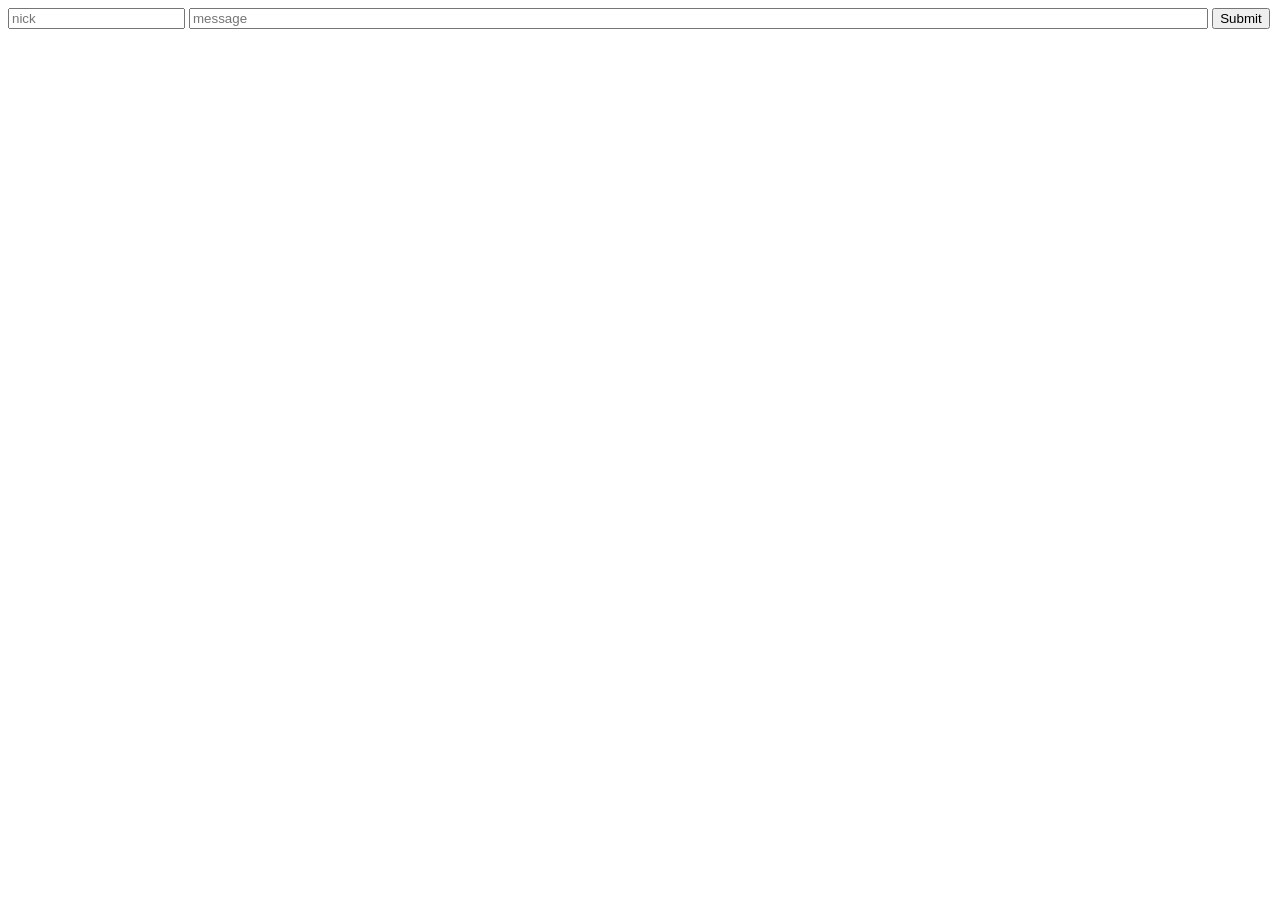
<file: chat/index.html>
<!DOCTYPE html>
<script src="//ajax.googleapis.com/ajax/libs/jquery/3.1.0/jquery.min.js"></script>
<script src="js/myjs.js" type="text/javascript"></script>
<input type="text" placeholder="nick" id="nick"/>
<input type="text" placeholder="message" style="width: 80%" id="text"/>
<input type="submit" id="sendButton">
<div id="messageLog"></div>
</file>
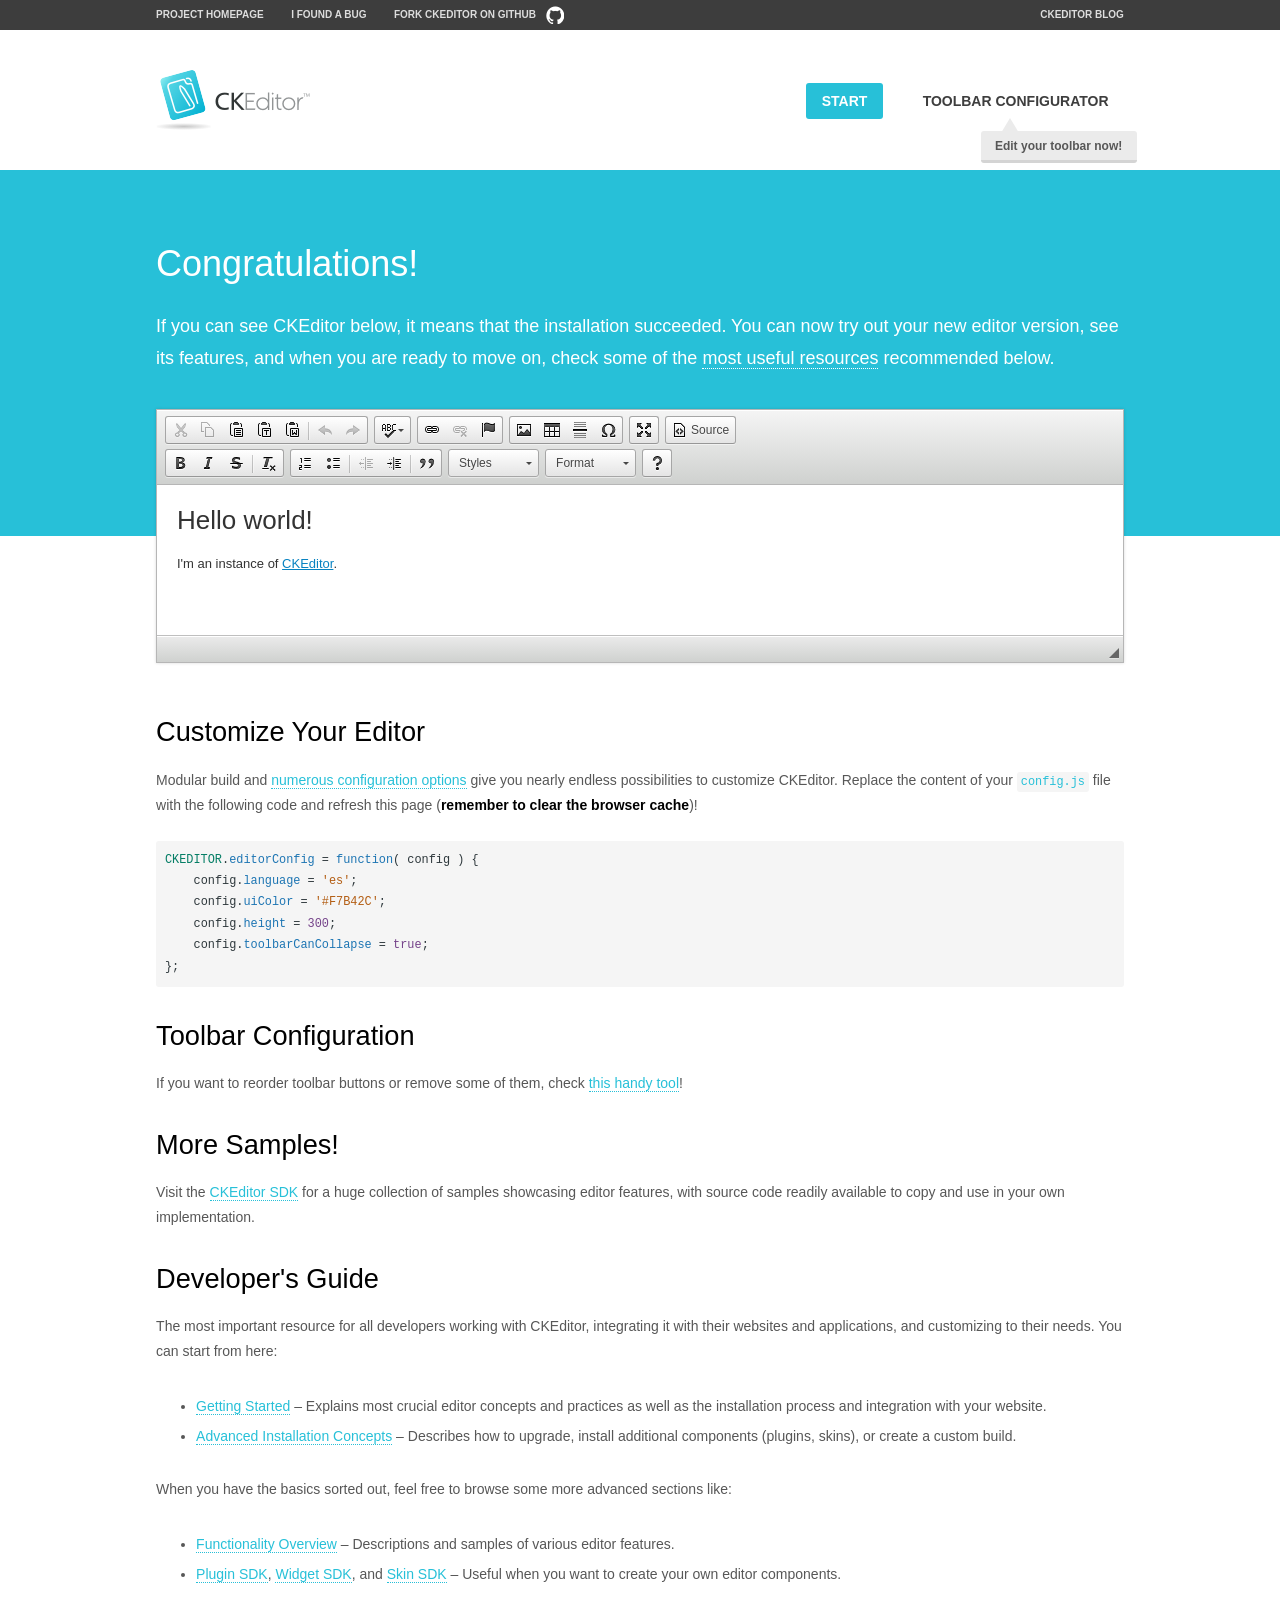
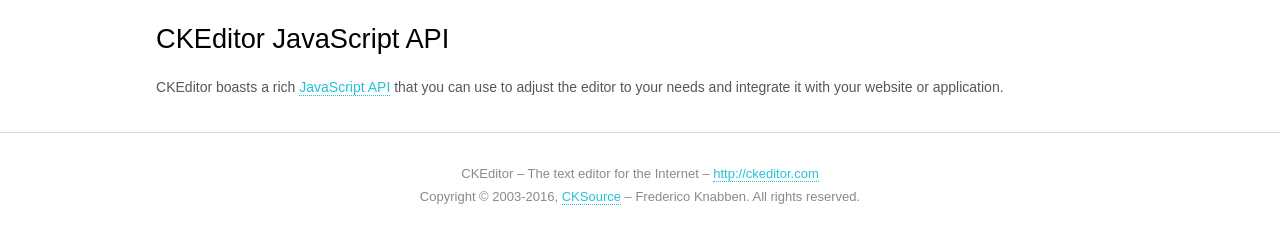
<file: clearEngine/public/js/ckeditor/samples/index.html>
<!DOCTYPE html>
<!--
Copyright (c) 2003-2016, CKSource - Frederico Knabben. All rights reserved.
For licensing, see LICENSE.md or http://ckeditor.com/license
-->
<html>
<head>
	<meta charset="utf-8">
	<title>CKEditor Sample</title>
	<script src="../ckeditor.js"></script>
	<script src="js/sample.js"></script>
	<link rel="stylesheet" href="css/samples.css">
	<link rel="stylesheet" href="toolbarconfigurator/lib/codemirror/neo.css">
</head>
<body id="main">

<nav class="navigation-a">
	<div class="grid-container">
		<ul class="navigation-a-left grid-width-70">
			<li><a href="http://ckeditor.com">Project Homepage</a></li>
			<li><a href="http://dev.ckeditor.com/">I found a bug</a></li>
			<li><a href="http://github.com/ckeditor/ckeditor-dev" class="icon-pos-right icon-navigation-a-github">Fork CKEditor on GitHub</a></li>
		</ul>
		<ul class="navigation-a-right grid-width-30">
			<li><a href="http://ckeditor.com/blog-list">CKEditor Blog</a></li>
		</ul>
	</div>
</nav>

<header class="header-a">
	<div class="grid-container">
		<h1 class="header-a-logo grid-width-30">
			<a href="index.html"><img src="img/logo.png" alt="CKEditor Sample"></a>
		</h1>

		<nav class="navigation-b grid-width-70">
			<ul>
				<li><a href="index.html" class="button-a button-a-background">Start</a></li>
				<li><a href="toolbarconfigurator/index.html" class="button-a">Toolbar configurator <span class="balloon-a balloon-a-nw">Edit your toolbar now!</span></a></li>
			</ul>
		</nav>
	</div>
</header>

<main>
	<div class="adjoined-top">
		<div class="grid-container">
			<div class="content grid-width-100">
				<h1>Congratulations!</h1>
				<p>
					If you can see CKEditor below, it means that the installation succeeded.
					You can now try out your new editor version, see its features, and when you are ready to move on, check some of the <a href="#sample-customize">most useful resources</a> recommended below.
				</p>
			</div>
		</div>
	</div>
	<div class="adjoined-bottom">
		<div class="grid-container">
			<div class="grid-width-100">
				<div id="editor">
					<h1>Hello world!</h1>
					<p>I'm an instance of <a href="http://ckeditor.com">CKEditor</a>.</p>
				</div>
			</div>
		</div>
	</div>

	<div class="grid-container">
		<div class="content grid-width-100">
			<section id="sample-customize">
				<h2>Customize Your Editor</h2>
				<p>Modular build and <a href="http://docs.ckeditor.com/#!/guide/dev_configuration">numerous configuration options</a> give you nearly endless possibilities to customize CKEditor. Replace the content of your <code><a href="../config.js">config.js</a></code> file with the following code and refresh this page (<strong>remember to clear the browser cache</strong>)!</p>
		<pre class="cm-s-neo CodeMirror"><code><span style="padding-right: 0.1px;"><span class="cm-variable">CKEDITOR</span>.<span class="cm-property">editorConfig</span> <span class="cm-operator">=</span> <span class="cm-keyword">function</span>( <span class="cm-def">config</span> ) {</span>
<span style="padding-right: 0.1px;"><span class="cm-tab">	</span><span class="cm-variable-2">config</span>.<span class="cm-property">language</span> <span class="cm-operator">=</span> <span class="cm-string">'es'</span>;</span>
<span style="padding-right: 0.1px;"><span class="cm-tab">	</span><span class="cm-variable-2">config</span>.<span class="cm-property">uiColor</span> <span class="cm-operator">=</span> <span class="cm-string">'#F7B42C'</span>;</span>
<span style="padding-right: 0.1px;"><span class="cm-tab">	</span><span class="cm-variable-2">config</span>.<span class="cm-property">height</span> <span class="cm-operator">=</span> <span class="cm-number">300</span>;</span>
<span style="padding-right: 0.1px;"><span class="cm-tab">	</span><span class="cm-variable-2">config</span>.<span class="cm-property">toolbarCanCollapse</span> <span class="cm-operator">=</span> <span class="cm-atom">true</span>;</span>
<span style="padding-right: 0.1px;">};</span></code></pre>
			</section>

			<section>
				<h2>Toolbar Configuration</h2>
				<p>If you want to reorder toolbar buttons or remove some of them, check <a href="toolbarconfigurator/index.html">this handy tool</a>!</p>
			</section>

			<section>
				<h2>More Samples!</h2>
				<p>Visit the <a href="http://sdk.ckeditor.com">CKEditor SDK</a> for a huge collection of samples showcasing editor features, with source code readily available to copy and use in your own implementation.</p>
			</section>

			<section>
				<h2>Developer's Guide</h2>
				<p>The most important resource for all developers working with CKEditor, integrating it with their websites and applications, and customizing to their needs. You can start from here:</p>
				<ul>
					<li><a href="http://docs.ckeditor.com/#!/guide/dev_installation">Getting Started</a> &ndash; Explains most crucial editor concepts and practices as well as the installation process and integration with your website.</li>
					<li><a href="http://docs.ckeditor.com/#!/guide/dev_advanced_installation">Advanced Installation Concepts</a> &ndash; Describes how to upgrade, install additional components (plugins, skins), or create a custom build.</li>
				</ul>
					<p>When you have the basics sorted out, feel free to browse some more advanced sections like:</p>
				<ul>
					<li><a href="http://docs.ckeditor.com/#!/guide/dev_features">Functionality Overview</a> &ndash; Descriptions and samples of various editor features.</li>
					<li><a href="http://docs.ckeditor.com/#!/guide/plugin_sdk_intro">Plugin SDK</a>, <a href="http://docs.ckeditor.com/#!/guide/widget_sdk_intro">Widget SDK</a>, and <a href="http://docs.ckeditor.com/#!/guide/skin_sdk_intro">Skin SDK</a> &ndash; Useful when you want to create your own editor components.</li>
				</ul>
			</section>

			<section>
				<h2>CKEditor JavaScript API</h2>
				<p>CKEditor boasts a rich <a href="http://docs.ckeditor.com/#!/api">JavaScript API</a> that you can use to adjust the editor to your needs and integrate it with your website or application.</p>
			</section>
		</div>
	</div>
</main>

<footer class="footer-a grid-container">
	<div class="grid-container">
		<p class="grid-width-100">
			CKEditor &ndash; The text editor for the Internet &ndash; <a class="samples" href="http://ckeditor.com/">http://ckeditor.com</a>
		</p>
		<p class="grid-width-100" id="copy">
			Copyright &copy; 2003-2016, <a class="samples" href="http://cksource.com/">CKSource</a> &ndash; Frederico Knabben. All rights reserved.
		</p>
	</div>
</footer>
<script>
	initSample();
</script>

</body>
</html>
</file>
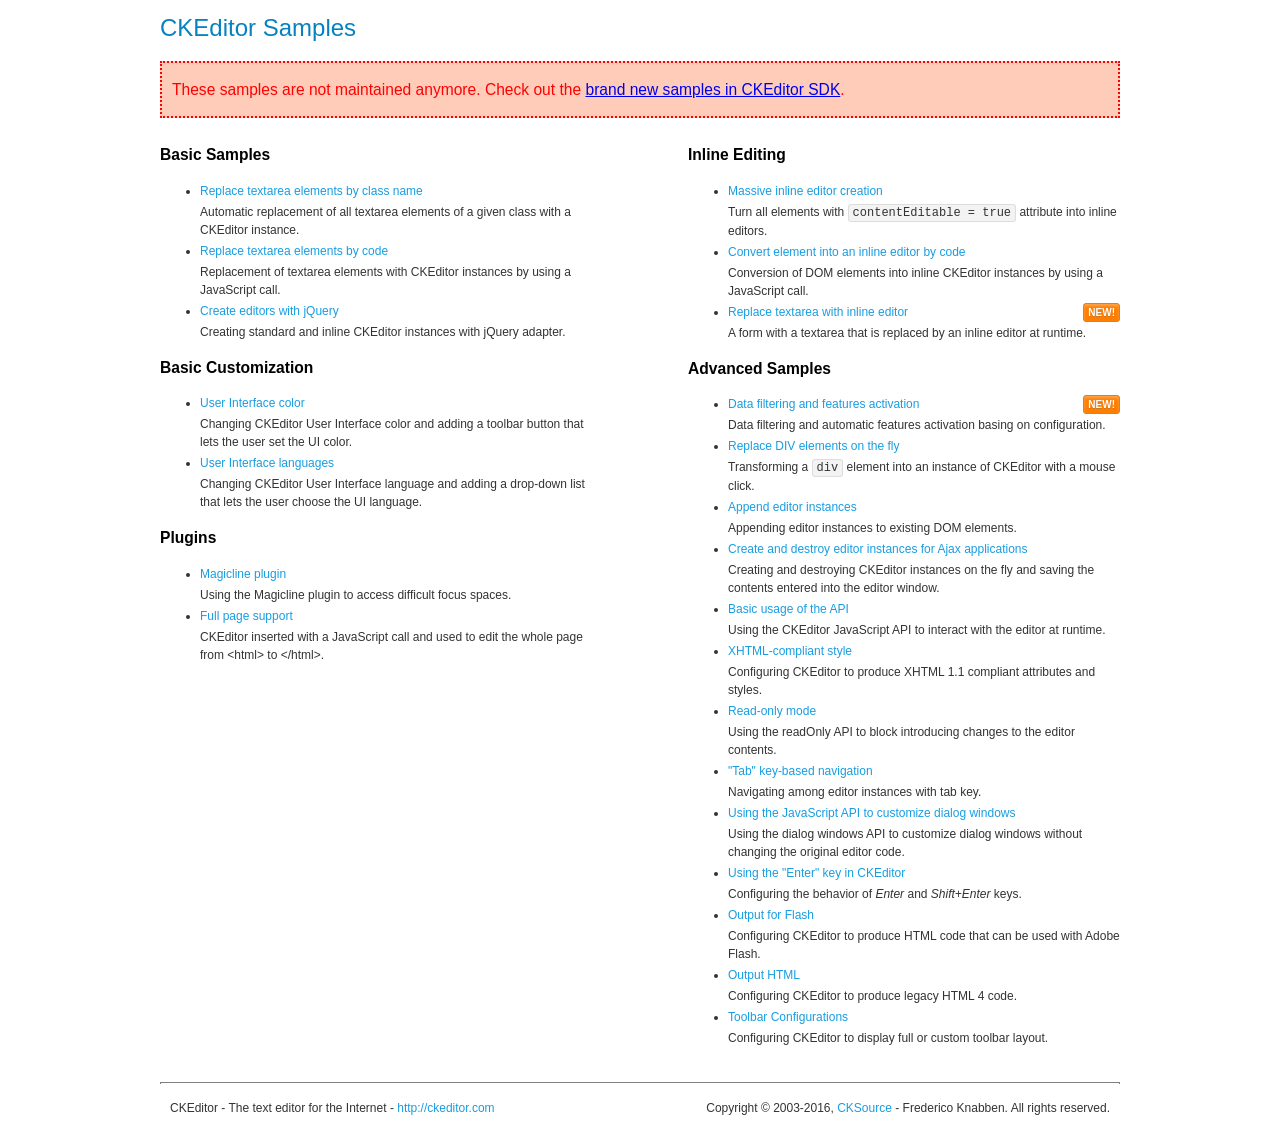
<file: clearEngine/public/js/ckeditor/samples/old/index.html>
<!DOCTYPE html>
<!--
Copyright (c) 2003-2016, CKSource - Frederico Knabben. All rights reserved.
For licensing, see LICENSE.md or http://ckeditor.com/license
-->
<html>
<head>
	<meta charset="utf-8">
	<title>CKEditor Samples</title>
	<link rel="stylesheet" href="sample.css">
</head>
<body>
	<h1 class="samples">
		CKEditor Samples
	</h1>
	<div class="warning deprecated">
		These samples are not maintained anymore. Check out the <a href="http://sdk.ckeditor.com/">brand new samples in CKEditor SDK</a>.
	</div>
	<div class="twoColumns">
		<div class="twoColumnsLeft">
			<h2 class="samples">
				Basic Samples
			</h2>
			<dl class="samples">
				<dt><a class="samples" href="replacebyclass.html">Replace textarea elements by class name</a></dt>
				<dd>Automatic replacement of all textarea elements of a given class with a CKEditor instance.</dd>

				<dt><a class="samples" href="replacebycode.html">Replace textarea elements by code</a></dt>
				<dd>Replacement of textarea elements with CKEditor instances by using a JavaScript call.</dd>

				<dt><a class="samples" href="jquery.html">Create editors with jQuery</a></dt>
				<dd>Creating standard and inline CKEditor instances with jQuery adapter.</dd>
			</dl>

			<h2 class="samples">
				Basic Customization
			</h2>
			<dl class="samples">
				<dt><a class="samples" href="uicolor.html">User Interface color</a></dt>
				<dd>Changing CKEditor User Interface color and adding a toolbar button that lets the user set the UI color.</dd>

				<dt><a class="samples" href="uilanguages.html">User Interface languages</a></dt>
				<dd>Changing CKEditor User Interface language and adding a drop-down list that lets the user choose the UI language.</dd>
			</dl>


			<h2 class="samples">Plugins</h2>
<dl class="samples">
<dt><a class="samples" href="magicline/magicline.html">Magicline plugin</a></dt>
<dd>Using the Magicline plugin to access difficult focus spaces.</dd>

<dt><a class="samples" href="wysiwygarea/fullpage.html">Full page support</a></dt>
<dd>CKEditor inserted with a JavaScript call and used to edit the whole page from &lt;html&gt; to &lt;/html&gt;.</dd>
</dl>
		</div>
		<div class="twoColumnsRight">
			<h2 class="samples">
				Inline Editing
			</h2>
			<dl class="samples">
				<dt><a class="samples" href="inlineall.html">Massive inline editor creation</a></dt>
				<dd>Turn all elements with <code>contentEditable = true</code> attribute into inline editors.</dd>

				<dt><a class="samples" href="inlinebycode.html">Convert element into an inline editor by code</a></dt>
				<dd>Conversion of DOM elements into inline CKEditor instances by using a JavaScript call.</dd>

				<dt><a class="samples" href="inlinetextarea.html">Replace textarea with inline editor</a> <span class="new">New!</span></dt>
				<dd>A form with a textarea that is replaced by an inline editor at runtime.</dd>

				
			</dl>

			<h2 class="samples">
				Advanced Samples
			</h2>
			<dl class="samples">
				<dt><a class="samples" href="datafiltering.html">Data filtering and features activation</a> <span class="new">New!</span></dt>
				<dd>Data filtering and automatic features activation basing on configuration.</dd>

				<dt><a class="samples" href="divreplace.html">Replace DIV elements on the fly</a></dt>
				<dd>Transforming a <code>div</code> element into an instance of CKEditor with a mouse click.</dd>

				<dt><a class="samples" href="appendto.html">Append editor instances</a></dt>
				<dd>Appending editor instances to existing DOM elements.</dd>

				<dt><a class="samples" href="ajax.html">Create and destroy editor instances for Ajax applications</a></dt>
				<dd>Creating and destroying CKEditor instances on the fly and saving the contents entered into the editor window.</dd>

				<dt><a class="samples" href="api.html">Basic usage of the API</a></dt>
				<dd>Using the CKEditor JavaScript API to interact with the editor at runtime.</dd>

				<dt><a class="samples" href="xhtmlstyle.html">XHTML-compliant style</a></dt>
				<dd>Configuring CKEditor to produce XHTML 1.1 compliant attributes and styles.</dd>

				<dt><a class="samples" href="readonly.html">Read-only mode</a></dt>
				<dd>Using the readOnly API to block introducing changes to the editor contents.</dd>

				<dt><a class="samples" href="tabindex.html">"Tab" key-based navigation</a></dt>
				<dd>Navigating among editor instances with tab key.</dd>


				
<dt><a class="samples" href="dialog/dialog.html">Using the JavaScript API to customize dialog windows</a></dt>
<dd>Using the dialog windows API to customize dialog windows without changing the original editor code.</dd>

<dt><a class="samples" href="enterkey/enterkey.html">Using the &quot;Enter&quot; key in CKEditor</a></dt>
<dd>Configuring the behavior of <em>Enter</em> and <em>Shift+Enter</em> keys.</dd>

<dt><a class="samples" href="htmlwriter/outputforflash.html">Output for Flash</a></dt>
<dd>Configuring CKEditor to produce HTML code that can be used with Adobe Flash.</dd>

<dt><a class="samples" href="htmlwriter/outputhtml.html">Output HTML</a></dt>
<dd>Configuring CKEditor to produce legacy HTML 4 code.</dd>

<dt><a class="samples" href="toolbar/toolbar.html">Toolbar Configurations</a></dt>
<dd>Configuring CKEditor to display full or custom toolbar layout.</dd>

			</dl>
		</div>
	</div>
	<div id="footer">
		<hr>
		<p>
			CKEditor - The text editor for the Internet - <a class="samples" href="http://ckeditor.com/">http://ckeditor.com</a>
		</p>
		<p id="copy">
			Copyright &copy; 2003-2016, <a class="samples" href="http://cksource.com/">CKSource</a> - Frederico Knabben. All rights reserved.
		</p>
	</div>
</body>
</html>
</file>
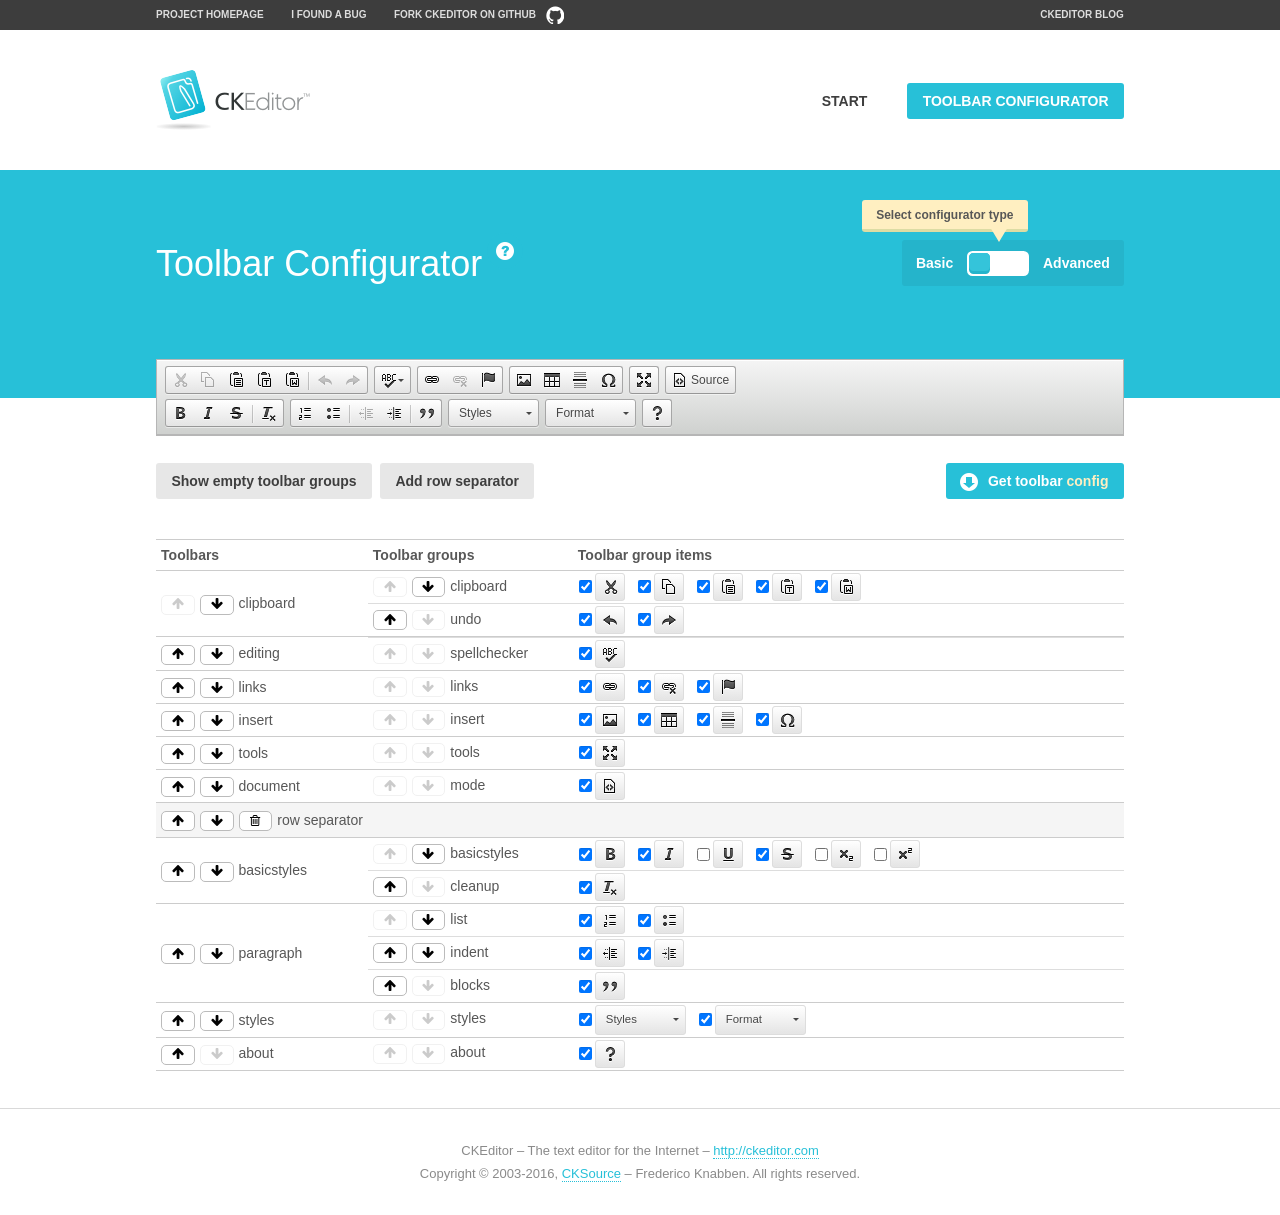
<file: clearEngine/public/js/ckeditor/samples/toolbarconfigurator/index.html>
<!DOCTYPE html>
<!--
Copyright (c) 2003-2016, CKSource - Frederico Knabben. All rights reserved.
For licensing, see LICENSE.md or http://ckeditor.com/license
-->
<!--[if IE 8]><html class="ie8"><![endif]-->
<!--[if gt IE 8]><html><![endif]-->
<!--[if !IE]><!--><html><!--<![endif]-->
<head>
	<meta charset="utf-8">
	<title>Toolbar Configurator</title>
	<script src="../../ckeditor.js"></script>
	<script>
		if ( CKEDITOR.env.ie && CKEDITOR.env.version < 9 )
			CKEDITOR.tools.enableHtml5Elements( document );
	</script>
	<link rel="stylesheet" href="lib/codemirror/codemirror.css">
	<link rel="stylesheet" href="lib/codemirror/show-hint.css">
	<link rel="stylesheet" href="lib/codemirror/neo.css">
	<link rel="stylesheet" href="css/fontello.css">
	<link rel="stylesheet" href="../css/samples.css">
</head>
<body id="toolbar">

<nav class="navigation-a">
	<div class="grid-container">
		<ul class="navigation-a-left grid-width-70">
			<li><a href="http://ckeditor.com">Project Homepage</a></li>
			<li><a href="http://dev.ckeditor.com/">I found a bug</a></li>
			<li><a href="http://github.com/ckeditor/ckeditor-dev" class="icon-pos-right icon-navigation-a-github">Fork CKEditor on GitHub</a></li>
		</ul>
		<ul class="navigation-a-right grid-width-30">
			<li><a href="http://ckeditor.com/blog-list">CKEditor Blog</a></li>
		</ul>
	</div>
</nav>

<header class="header-a">
	<div class="grid-container">
		<h1 class="header-a-logo grid-width-30">
			<a href="../index.html"><img src="../img/logo.png" alt="CKEditor Logo"></a>
		</h1>
		<nav class="navigation-b grid-width-70">
			<ul>
				<li><a href="../index.html"  class="button-a">Start</a></li>
				<li><a href="index.html"  class="button-a button-a-background">Toolbar configurator</a></li>
			</ul>
		</nav>
	</div>
</header>

<main>
	<div class="adjoined-top">
		<div class="grid-container">
			<div class="content grid-width-100">
				<div class="grid-container-nested">
					<h1 class="grid-width-60">
						Toolbar Configurator
						<a href="#help-content" type="button" title="Configurator help" id="help" class="button-a button-a-background button-a-no-text icon-pos-left icon-question-mark">Help</a>
					</h1>

					<div class="grid-width-40 grid-switch-magic">
						<div class="switch">
							<span class="balloon-a balloon-a-se">Select configurator type</span>
							<input type="radio" name="radio" data-num="1" id="radio-basic" />
							<input type="radio" name="radio" data-num="2" id="radio-advanced" />
							<label data-for="1" for="radio-basic">Basic</label>
							<span class="switch-inner">
								<span class="handler"></span>
							</span>
							<label data-for="2" for="radio-advanced">Advanced</label>
						</div>
					</div>
				</div>
			</div>
		</div>
	</div>
	<div class="adjoined-bottom">
		<div class="grid-container">
			<div class="grid-width-100">
				<div class="editors-container">
					<div id="editor-basic"></div>
					<div id="editor-advanced"></div>
				</div>
			</div>
		</div>
	</div>

	<div class="grid-container configurator">
		<div class="content grid-width-100">
			<div class="configurator">
				<div>
					<div id="toolbarModifierWrapper"></div>
				</div>
			</div>
		</div>
	</div>

	<div id="help-content">
		<div class="grid-container">
			<div class="grid-width-100">
				<h2>What Am I Doing Here?</h2>

				<div class="grid-container grid-container-nested">
					<div class="basic">
						<div class="grid-width-50">
							<p>Arrange <a href="http://docs.ckeditor.com/#!/api/CKEDITOR.config-cfg-toolbarGroups">toolbar groups</a>, toggle <a href="http://docs.ckeditor.com/#!/api/CKEDITOR.config-cfg-removeButtons">button visibility</a> according to your needs and get your toolbar configuration.</p>
							<p>You can replace the content of the <a href="../../config.js"><code>config.js</code></a> file with the generated configuration. If you already set some configuration options you will need to merge both configurations.</p>
						</div>
						<div class="grid-width-50">
							<p>Read more about different ways of <a href="http://docs.ckeditor.com/#!/guide/dev_configuration">setting configuration</a> and do not forget about <strong>clearing browser cache</strong>.</p>
							<p>Arranging toolbar groups is the recommended way of configuring the toolbar, but if you need more freedom you can use the <a href="#advanced">advanced configurator</a>.</p>
						</div>
					</div>
					<div class="advanced" style="display: none;">
						<div class="grid-width-50">
							<p>With this code editor you can edit your <a href="http://docs.ckeditor.com/#!/api/CKEDITOR.config-cfg-toolbar">toolbar configuration</a> live.</p>
							<p>You can replace the content of the <a href="../../config.js"><code>config.js</code></a> file with the generated configuration. If you already set some configuration options you will need to merge both configurations.</p>
						</div>
						<div class="grid-width-50">
							<p>Read more about different ways of <a href="http://docs.ckeditor.com/#!/guide/dev_configuration">setting configuration</a> and do not forget about <strong>clearing browser cache</strong>.</p>
						</div>
					</div>
				</div>

				<p class="grid-container grid-container-nested">
					<button type="button" class="help-content-close grid-width-100 button-a button-a-background">Got it. Let's play!</button>
				</p>
			</div>
		</div>
	</div>
</main>

<footer class="footer-a grid-container">
	<p class="grid-width-100">
		CKEditor &ndash; The text editor for the Internet &ndash; <a class="samples" href="http://ckeditor.com/">http://ckeditor.com</a>
	</p>
	<p class="grid-width-100" id="copy">
		Copyright &copy; 2003-2016, <a class="samples" href="http://cksource.com/">CKSource</a> &ndash; Frederico Knabben. All rights reserved.
	</p>
</footer>

<script src="lib/codemirror/codemirror.js"></script>
<script src="lib/codemirror/javascript.js"></script>
<script src="lib/codemirror/show-hint.js"></script>

<script src="js/fulltoolbareditor.js"></script>
<script src="js/abstracttoolbarmodifier.js"></script>
<script src="js/toolbarmodifier.js"></script>
<script src="js/toolbartextmodifier.js"></script>
<script src="../js/sf.js"></script>

<script>
	( function() {
		'use strict';

		var mode = ( window.location.hash.substr( 1 ) === 'advanced' ) ? 'advanced' : 'basic',
			configuratorSection = CKEDITOR.document.findOne( 'main > .grid-container.configurator' ),
			basicInstruction = CKEDITOR.document.findOne( '#help-content .basic' ),
			advancedInstruction = CKEDITOR.document.findOne( '#help-content .advanced' ),

			// Configurator mode switcher.
			modeSwitchBasic = CKEDITOR.document.getById( 'radio-basic' ),
			modeSwitchAdvanced = CKEDITOR.document.getById( 'radio-advanced' );

		// Initial setup
		function updateSwitcher() {
			if ( mode === 'advanced' ) {
				modeSwitchAdvanced.$.checked = true;
			} else {
				modeSwitchBasic.$.checked = true;
			}
		}

		updateSwitcher();

		CKEDITOR.document.getWindow().on( 'hashchange', function( e ) {
			var hash = window.location.hash.substr( 1 );
			if ( !( hash === 'advanced' || hash === 'basic' ) ) {
				return;
			}
			mode = hash;
			onToolbarsDone( mode );
		} );

		CKEDITOR.document.getWindow().on( 'resize', function() {
			updateToolbar( ( mode === 'basic' ? toolbarModifier : toolbarTextModifier )[ 'editorInstance' ] );
		} );

		function onRefresh( modifier ) {
			modifier = modifier || this;

			if ( mode === 'basic' && modifier instanceof ToolbarConfigurator.ToolbarTextModifier ) {
				return;
			}

			// CodeMirror container becomes visible, so we need to refresh and to avoid rendering problems.
			if ( mode === 'advanced' && modifier instanceof ToolbarConfigurator.ToolbarTextModifier ) {
				modifier.codeContainer.refresh();
			}

			updateToolbar( modifier.editorInstance );
		}

		function updateToolbar( editor ) {
			var editorContainer = editor.container;

			// Not always editor is loaded.
			if ( !editorContainer ) {
				return;
			}

			var displayStyle = editorContainer.getStyle( 'display' );

			editorContainer.setStyle( 'display', 'block' );

			var newHeight = editorContainer.getSize( 'height' );

			var newMarginTop = parseInt( editorContainer.getComputedStyle( 'margin-top' ), 10 );
			newMarginTop = ( isNaN( newMarginTop ) ? 0 : Number( newMarginTop ) );

			var newMarginBottom = parseInt( editorContainer.getComputedStyle( 'margin-bottom' ), 10 );
			newMarginBottom = ( isNaN( newMarginBottom ) ? 0 : Number( newMarginBottom ) );

			var result = newHeight + newMarginTop + newMarginBottom;

			editorContainer.setStyle( 'display', displayStyle );

			editor.container.getAscendant( 'div' ).setStyle( 'height', result + 'px' );
		}

		var toolbarModifier = new ToolbarConfigurator.ToolbarModifier( 'editor-basic' );

		var done = 0;
		toolbarModifier.init( onToolbarInit );
		toolbarModifier.onRefresh = onRefresh;

		CKEDITOR.document.getById( 'toolbarModifierWrapper' ).append( toolbarModifier.mainContainer );

		var toolbarTextModifier = new ToolbarConfigurator.ToolbarTextModifier( 'editor-advanced' );
		toolbarTextModifier.init( onToolbarInit );
		toolbarTextModifier.onRefresh = onRefresh;

		function onToolbarInit() {
			if ( ++done === 2 ) {
				onToolbarsDone();

				positionSticky.watch( CKEDITOR.document.findOne( '.toolbar' ), function() {
					return mode === 'advanced';
				} );
			}
		}

		function onToolbarsDone() {
			if ( mode === 'basic' ) {
				toggleModeBasic( false );
			} else {
				toggleModeAdvanced( false );
			}

			updateSwitcher();

			setTimeout( function() {
				CKEDITOR.document.findOne( '.editors-container' ).addClass( 'active' );
				CKEDITOR.document.findOne( '#toolbarModifierWrapper' ).addClass( 'active' );
			}, 200 );
		}

		CKEDITOR.document.getById( 'toolbarModifierWrapper' ).append( toolbarTextModifier.mainContainer );

		function toogleModeSwitch( onElement, offElement, onModifier, offModifier ) {
			onElement.addClass( 'fancy-button-active' );
			offElement.removeClass( 'fancy-button-active' );

			onModifier.showUI();
			offModifier.hideUI();
		}

		function toggleModeBasic( callOnRefresh ) {
			callOnRefresh = ( callOnRefresh !== false );
			mode = 'basic';
			window.location.hash = '#basic';
			toogleModeSwitch( modeSwitchBasic, modeSwitchAdvanced, toolbarModifier, toolbarTextModifier );

			configuratorSection.removeClass( 'freed-width' );
			basicInstruction.show();
			advancedInstruction.hide();

			callOnRefresh && onRefresh( toolbarModifier );
		}

		function toggleModeAdvanced( callOnRefresh ) {
			callOnRefresh = ( callOnRefresh !== false );
			mode = 'advanced';
			window.location.hash = '#advanced';
			toogleModeSwitch( modeSwitchAdvanced, modeSwitchBasic, toolbarTextModifier, toolbarModifier );

			configuratorSection.addClass( 'freed-width' );
			advancedInstruction.show();
			basicInstruction.hide();

			callOnRefresh && onRefresh( toolbarTextModifier );
		}

		modeSwitchBasic.on( 'click', toggleModeBasic );
		modeSwitchAdvanced.on( 'click', toggleModeAdvanced );

		//
		// Position:sticky for the toolbar.
		//

		// Will make elements behave like they were styled with position:sticky.
		var positionSticky = {
			// Store object: {
			// 		element: CKEDITOR.dom.element, // Element which will float.
			// 		placeholder: CKEDITOR.dom.element, // Placeholder which is place to prevent page bounce.
			// 		isFixed: boolean // Whether element float now.
			// }
			watched: [],

			active: [],

			staticContainer: null,

			init: function() {
				var element = CKEDITOR.dom.element.createFromHtml(
					'<div class="staticContainer">' +
						'<div class="grid-container" >' +
							'<div class="grid-width-100">' +
								'<div class="inner"></div>' +
							'</div>' +
						'</div>' +
					'</div>' );

				this.staticContainer = element.findOne( '.inner' );

				CKEDITOR.document.getBody().append( element );
			},

			watch: function( element, preventFunc ) {
				this.watched.push( {
					element: element,
					placeholder: new CKEDITOR.dom.element( 'div' ),
					isFixed: false,
					preventFunc: preventFunc
				} );
			},

			checkAll: function() {
				for ( var i = 0; i < this.watched.length; i++ ) {
					this.check( this.watched[ i ] );
				}
			},

			check: function( element ) {
				var isFixed = element.isFixed;
				var shouldBeFixed = this.shouldBeFixed( element );

				// Nothing to be done.
				if ( isFixed === shouldBeFixed ) {
					return;
				}

				var placeholder = element.placeholder;

				if ( isFixed ) {
					// Unfixing.

					element.element.insertBefore( placeholder );
					placeholder.remove();

					element.element.removeStyle( 'margin' );

					this.active.splice( CKEDITOR.tools.indexOf( this.active, element ), 1 );

				} else {
					// Fixing.
					placeholder.setStyle( 'width', element.element.getSize( 'width' ) + 'px' );
					placeholder.setStyle( 'height', element.element.getSize( 'height' ) + 'px' );
					placeholder.setStyle( 'margin-bottom', element.element.getComputedStyle( 'margin-bottom' ) );
					placeholder.setStyle( 'display', element.element.getComputedStyle( 'display' ) );
					placeholder.insertAfter( element.element );

					this.staticContainer.append( element.element );

					this.active.push( element );
				}

				element.isFixed = !element.isFixed;
			},

			shouldBeFixed: function( element ) {
				if ( element.preventFunc && element.preventFunc() ) {
					return false;
				}

				// If element is already fixed we are checking it's placeholder.
				var related = ( element.isFixed ? element.placeholder : element.element ),
					clientRect = related.$.getBoundingClientRect(),
					staticHeight = this.staticContainer.getSize('height' ),
					elemHeight = element.element.getSize( 'height' );

				if ( element.isFixed ) {
					return ( clientRect.top + elemHeight < staticHeight );
				} else {
					return ( clientRect.top < staticHeight );
				}
			}
		};

		positionSticky.init();

		CKEDITOR.document.getWindow().on( 'scroll',
			new CKEDITOR.tools.eventsBuffer( 100, positionSticky.checkAll, positionSticky ).input
		);

		// Make the toolbar sticky.
		positionSticky.watch( CKEDITOR.document.findOne( '.editors-container' ) );

		// Help button and help-content.
		( function() {
			var helpButton = CKEDITOR.document.getById( 'help' ),
				helpContent = CKEDITOR.document.getById( 'help-content' );

			// Don't show help button on IE8 because it's unsupported by Pico Modal.
			if ( CKEDITOR.env.ie && CKEDITOR.env.version == 8 ) {
				helpButton.hide();
			} else {
				// Display help modal when the button is clicked.
				helpButton.on( 'click', function( evt ) {
					SF.modal( {
						// Clone modal content from DOM.
						content: helpContent.getHtml(),

						afterCreate: function( modal ) {
							// Enable modal content button to close the modal.
							new CKEDITOR.dom.element( modal.modalElem() ).findOne( '.help-content-close' ).once( 'click', modal.close );
						}
					} ).show();
				} );
			}
		} )();
	} )();
</script>
</body>
</html>
</file>
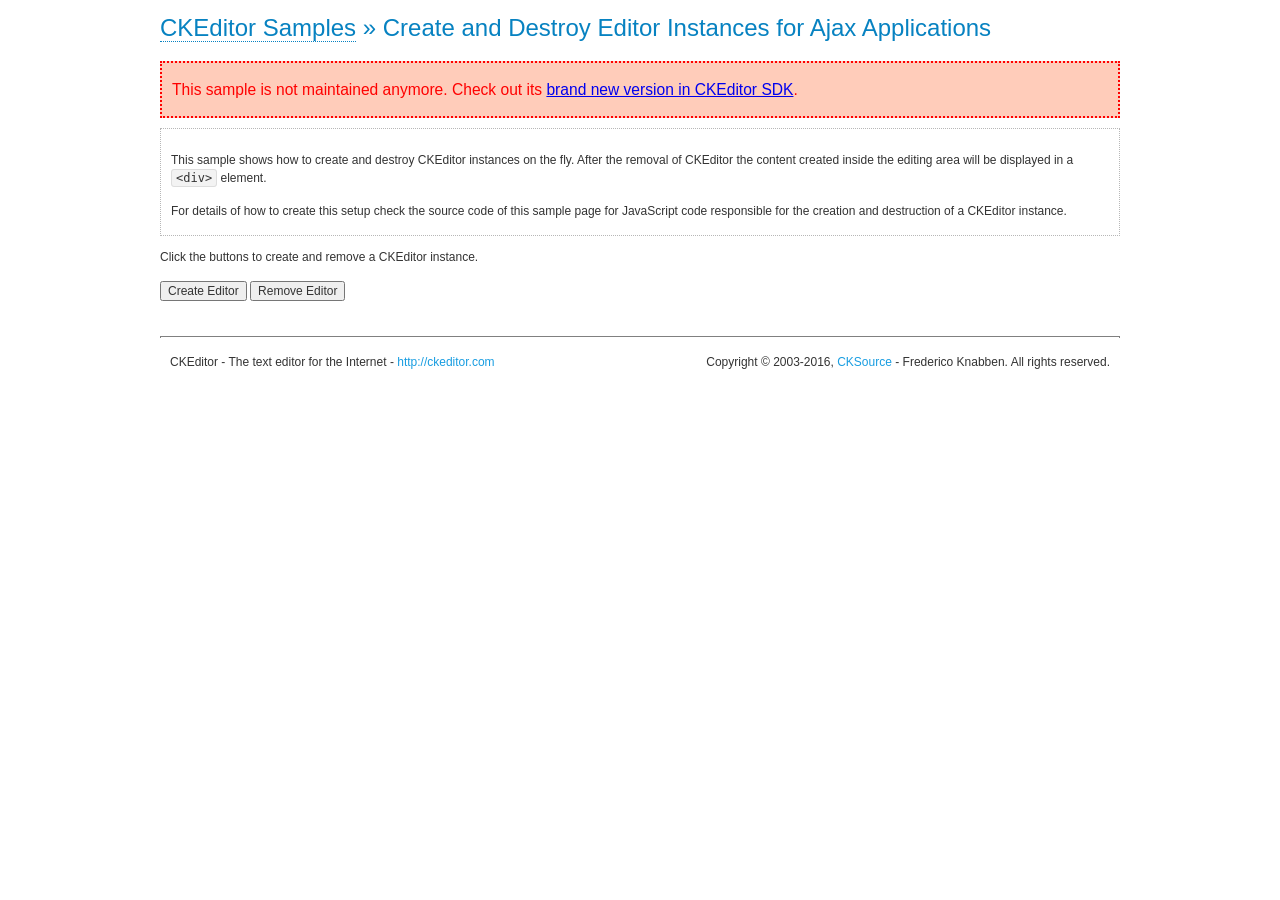
<file: clearEngine/public/js/ckeditor/samples/old/ajax.html>
<!DOCTYPE html>
<!--
Copyright (c) 2003-2016, CKSource - Frederico Knabben. All rights reserved.
For licensing, see LICENSE.md or http://ckeditor.com/license
-->
<html>
<head>
	<meta charset="utf-8">
	<title>Ajax &mdash; CKEditor Sample</title>
	<script src="../../ckeditor.js"></script>
	<link rel="stylesheet" href="sample.css">
	<script>

		var editor, html = '';

		function createEditor() {
			if ( editor )
				return;

			// Create a new editor inside the <div id="editor">, setting its value to html
			var config = {};
			editor = CKEDITOR.appendTo( 'editor', config, html );
		}

		function removeEditor() {
			if ( !editor )
				return;

			// Retrieve the editor contents. In an Ajax application, this data would be
			// sent to the server or used in any other way.
			document.getElementById( 'editorcontents' ).innerHTML = html = editor.getData();
			document.getElementById( 'contents' ).style.display = '';

			// Destroy the editor.
			editor.destroy();
			editor = null;
		}

	</script>
</head>
<body>
	<h1 class="samples">
		<a href="index.html">CKEditor Samples</a> &raquo; Create and Destroy Editor Instances for Ajax Applications
	</h1>
	<div class="warning deprecated">
		This sample is not maintained anymore. Check out its <a href="http://sdk.ckeditor.com/samples/saveajax.html">brand new version in CKEditor SDK</a>.
	</div>
	<div class="description">
		<p>
			This sample shows how to create and destroy CKEditor instances on the fly. After the removal of CKEditor the content created inside the editing
			area will be displayed in a <code>&lt;div&gt;</code> element.
		</p>
		<p>
			For details of how to create this setup check the source code of this sample page
			for JavaScript code responsible for the creation and destruction of a CKEditor instance.
		</p>
	</div>
	<p>Click the buttons to create and remove a CKEditor instance.</p>
	<p>
		<input onclick="createEditor();" type="button" value="Create Editor">
		<input onclick="removeEditor();" type="button" value="Remove Editor">
	</p>
	<!-- This div will hold the editor. -->
	<div id="editor">
	</div>
	<div id="contents" style="display: none">
		<p>
			Edited Contents:
		</p>
		<!-- This div will be used to display the editor contents. -->
		<div id="editorcontents">
		</div>
	</div>
	<div id="footer">
		<hr>
		<p>
			CKEditor - The text editor for the Internet - <a class="samples" href="http://ckeditor.com/">http://ckeditor.com</a>
		</p>
		<p id="copy">
			Copyright &copy; 2003-2016, <a class="samples" href="http://cksource.com/">CKSource</a> - Frederico
			Knabben. All rights reserved.
		</p>
	</div>
</body>
</html>
</file>
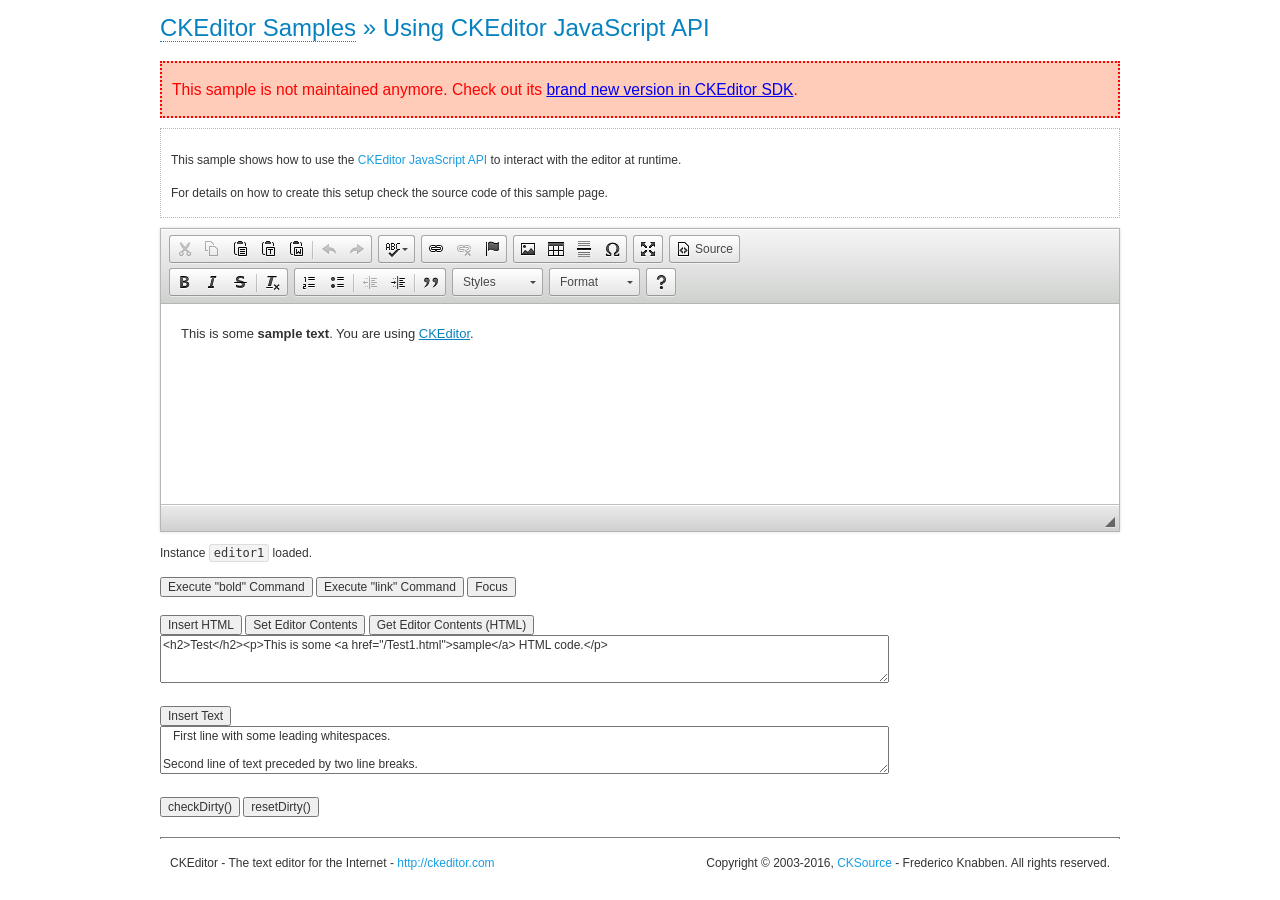
<file: clearEngine/public/js/ckeditor/samples/old/api.html>
<!DOCTYPE html>
<!--
Copyright (c) 2003-2016, CKSource - Frederico Knabben. All rights reserved.
For licensing, see LICENSE.md or http://ckeditor.com/license
-->
<html>
<head>
	<meta charset="utf-8">
	<title>API Usage &mdash; CKEditor Sample</title>
	<script src="../../ckeditor.js"></script>
	<link href="sample.css" rel="stylesheet">
	<script>

// The instanceReady event is fired, when an instance of CKEditor has finished
// its initialization.
CKEDITOR.on( 'instanceReady', function( ev ) {
	// Show the editor name and description in the browser status bar.
	document.getElementById( 'eMessage' ).innerHTML = 'Instance <code>' + ev.editor.name + '<\/code> loaded.';

	// Show this sample buttons.
	document.getElementById( 'eButtons' ).style.display = 'block';
});

function InsertHTML() {
	// Get the editor instance that we want to interact with.
	var editor = CKEDITOR.instances.editor1;
	var value = document.getElementById( 'htmlArea' ).value;

	// Check the active editing mode.
	if ( editor.mode == 'wysiwyg' )
	{
		// Insert HTML code.
		// http://docs.ckeditor.com/#!/api/CKEDITOR.editor-method-insertHtml
		editor.insertHtml( value );
	}
	else
		alert( 'You must be in WYSIWYG mode!' );
}

function InsertText() {
	// Get the editor instance that we want to interact with.
	var editor = CKEDITOR.instances.editor1;
	var value = document.getElementById( 'txtArea' ).value;

	// Check the active editing mode.
	if ( editor.mode == 'wysiwyg' )
	{
		// Insert as plain text.
		// http://docs.ckeditor.com/#!/api/CKEDITOR.editor-method-insertText
		editor.insertText( value );
	}
	else
		alert( 'You must be in WYSIWYG mode!' );
}

function SetContents() {
	// Get the editor instance that we want to interact with.
	var editor = CKEDITOR.instances.editor1;
	var value = document.getElementById( 'htmlArea' ).value;

	// Set editor contents (replace current contents).
	// http://docs.ckeditor.com/#!/api/CKEDITOR.editor-method-setData
	editor.setData( value );
}

function GetContents() {
	// Get the editor instance that you want to interact with.
	var editor = CKEDITOR.instances.editor1;

	// Get editor contents
	// http://docs.ckeditor.com/#!/api/CKEDITOR.editor-method-getData
	alert( editor.getData() );
}

function ExecuteCommand( commandName ) {
	// Get the editor instance that we want to interact with.
	var editor = CKEDITOR.instances.editor1;

	// Check the active editing mode.
	if ( editor.mode == 'wysiwyg' )
	{
		// Execute the command.
		// http://docs.ckeditor.com/#!/api/CKEDITOR.editor-method-execCommand
		editor.execCommand( commandName );
	}
	else
		alert( 'You must be in WYSIWYG mode!' );
}

function CheckDirty() {
	// Get the editor instance that we want to interact with.
	var editor = CKEDITOR.instances.editor1;
	// Checks whether the current editor contents present changes when compared
	// to the contents loaded into the editor at startup
	// http://docs.ckeditor.com/#!/api/CKEDITOR.editor-method-checkDirty
	alert( editor.checkDirty() );
}

function ResetDirty() {
	// Get the editor instance that we want to interact with.
	var editor = CKEDITOR.instances.editor1;
	// Resets the "dirty state" of the editor (see CheckDirty())
	// http://docs.ckeditor.com/#!/api/CKEDITOR.editor-method-resetDirty
	editor.resetDirty();
	alert( 'The "IsDirty" status has been reset' );
}

function Focus() {
	CKEDITOR.instances.editor1.focus();
}

function onFocus() {
	document.getElementById( 'eMessage' ).innerHTML = '<b>' + this.name + ' is focused </b>';
}

function onBlur() {
	document.getElementById( 'eMessage' ).innerHTML = this.name + ' lost focus';
}

	</script>

</head>
<body>
	<h1 class="samples">
		<a href="index.html">CKEditor Samples</a> &raquo; Using CKEditor JavaScript API
	</h1>
	<div class="warning deprecated">
		This sample is not maintained anymore. Check out its <a href="http://sdk.ckeditor.com/samples/api.html">brand new version in CKEditor SDK</a>.
	</div>
	<div class="description">
	<p>
		This sample shows how to use the
		<a class="samples" href="http://docs.ckeditor.com/#!/api/CKEDITOR.editor">CKEditor JavaScript API</a>
		to interact with the editor at runtime.
	</p>
	<p>
		For details on how to create this setup check the source code of this sample page.
	</p>
	</div>

	<!-- This <div> holds alert messages to be display in the sample page. -->
	<div id="alerts">
		<noscript>
			<p>
				<strong>CKEditor requires JavaScript to run</strong>. In a browser with no JavaScript
				support, like yours, you should still see the contents (HTML data) and you should
				be able to edit it normally, without a rich editor interface.
			</p>
		</noscript>
	</div>
	<form action="../../../samples/sample_posteddata.php" method="post">
		<textarea cols="100" id="editor1" name="editor1" rows="10">&lt;p&gt;This is some &lt;strong&gt;sample text&lt;/strong&gt;. You are using &lt;a href="http://ckeditor.com/"&gt;CKEditor&lt;/a&gt;.&lt;/p&gt;</textarea>

		<script>
			// Replace the <textarea id="editor1"> with an CKEditor instance.
			CKEDITOR.replace( 'editor1', {
				on: {
					focus: onFocus,
					blur: onBlur,

					// Check for availability of corresponding plugins.
					pluginsLoaded: function( evt ) {
						var doc = CKEDITOR.document, ed = evt.editor;
						if ( !ed.getCommand( 'bold' ) )
							doc.getById( 'exec-bold' ).hide();
						if ( !ed.getCommand( 'link' ) )
							doc.getById( 'exec-link' ).hide();
					}
				}
			});
		</script>

		<p id="eMessage">
		</p>

		<div id="eButtons" style="display: none">
			<input id="exec-bold" onclick="ExecuteCommand('bold');" type="button" value="Execute &quot;bold&quot; Command">
			<input id="exec-link" onclick="ExecuteCommand('link');" type="button" value="Execute &quot;link&quot; Command">
			<input onclick="Focus();" type="button" value="Focus">
			<br><br>
			<input onclick="InsertHTML();" type="button" value="Insert HTML">
			<input onclick="SetContents();" type="button" value="Set Editor Contents">
			<input onclick="GetContents();" type="button" value="Get Editor Contents (HTML)">
			<br>
			<textarea cols="100" id="htmlArea" rows="3">&lt;h2&gt;Test&lt;/h2&gt;&lt;p&gt;This is some &lt;a href="/Test1.html"&gt;sample&lt;/a&gt; HTML code.&lt;/p&gt;</textarea>
			<br>
			<br>
			<input onclick="InsertText();" type="button" value="Insert Text">
			<br>
			<textarea cols="100" id="txtArea" rows="3">   First line with some leading whitespaces.

Second line of text preceded by two line breaks.</textarea>
			<br>
			<br>
			<input onclick="CheckDirty();" type="button" value="checkDirty()">
			<input onclick="ResetDirty();" type="button" value="resetDirty()">
		</div>
	</form>
	<div id="footer">
		<hr>
		<p>
			CKEditor - The text editor for the Internet - <a class="samples" href="http://ckeditor.com/">http://ckeditor.com</a>
		</p>
		<p id="copy">
			Copyright &copy; 2003-2016, <a class="samples" href="http://cksource.com/">CKSource</a> - Frederico
			Knabben. All rights reserved.
		</p>
	</div>
</body>
</html>
</file>
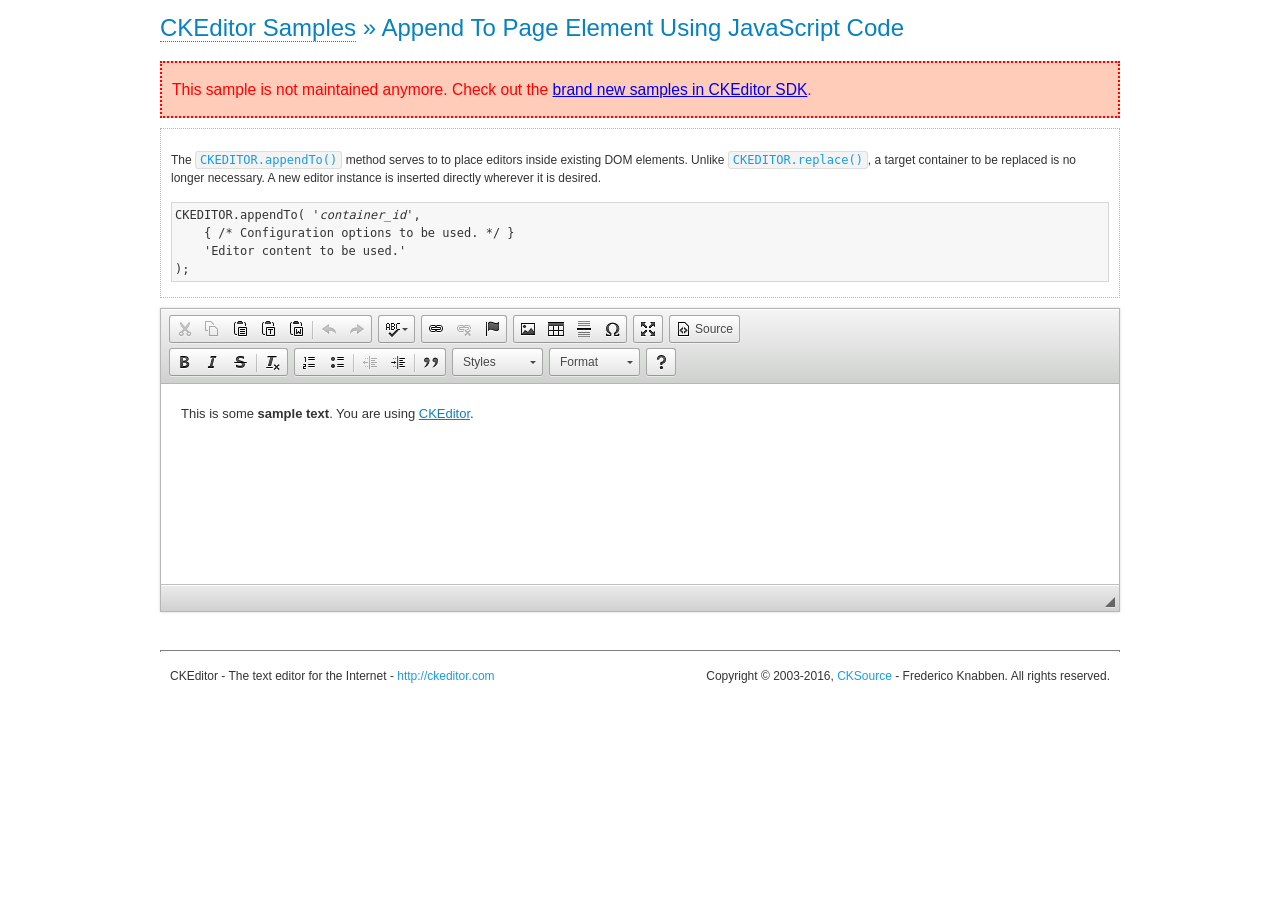
<file: clearEngine/public/js/ckeditor/samples/old/appendto.html>
<!DOCTYPE html>
<!--
Copyright (c) 2003-2016, CKSource - Frederico Knabben. All rights reserved.
For licensing, see LICENSE.md or http://ckeditor.com/license
-->
<html>
<head>
	<meta charset="utf-8">
	<title>Append To Page Element Using JavaScript Code &mdash; CKEditor Sample</title>
	<script src="../../ckeditor.js"></script>
	<link rel="stylesheet" href="sample.css">
</head>
<body>
	<h1 class="samples">
		<a href="index.html">CKEditor Samples</a> &raquo; Append To Page Element Using JavaScript Code
	</h1>
	<div class="warning deprecated">
		This sample is not maintained anymore. Check out the <a href="http://sdk.ckeditor.com/">brand new samples in CKEditor SDK</a>.
	</div>
	<div id="section1">
		<div class="description">
			<p>
				The <code><a class="samples" href="http://docs.ckeditor.com/#!/api/CKEDITOR-method-appendTo">CKEDITOR.appendTo()</a></code> method serves to to place editors inside existing DOM elements. Unlike <code><a class="samples" href="http://docs.ckeditor.com/#!/api/CKEDITOR-method-replace">CKEDITOR.replace()</a></code>,
				a target container to be replaced is no longer necessary. A new editor
				instance is inserted directly wherever it is desired.
			</p>
<pre class="samples">CKEDITOR.appendTo( '<em>container_id</em>',
	{ /* Configuration options to be used. */ }
	'Editor content to be used.'
);</pre>
		</div>
		<script>

			// This call can be placed at any point after the
			// DOM element to append CKEditor to or inside the <head><script>
			// in a window.onload event handler.

			// Append a CKEditor instance using the default configuration and the
			// provided content to the <div> element of ID "section1".
			CKEDITOR.appendTo( 'section1',
				null,
				'<p>This is some <strong>sample text</strong>. You are using <a href="http://ckeditor.com/">CKEditor</a>.</p>'
			);

		</script>
	</div>
	<br>
	<div id="footer">
		<hr>
		<p>
			CKEditor - The text editor for the Internet - <a class="samples" href="http://ckeditor.com/">http://ckeditor.com</a>
		</p>
		<p id="copy">
			Copyright &copy; 2003-2016, <a class="samples" href="http://cksource.com/">CKSource</a> - Frederico
			Knabben. All rights reserved.
		</p>
	</div>
</body>
</html>
</file>
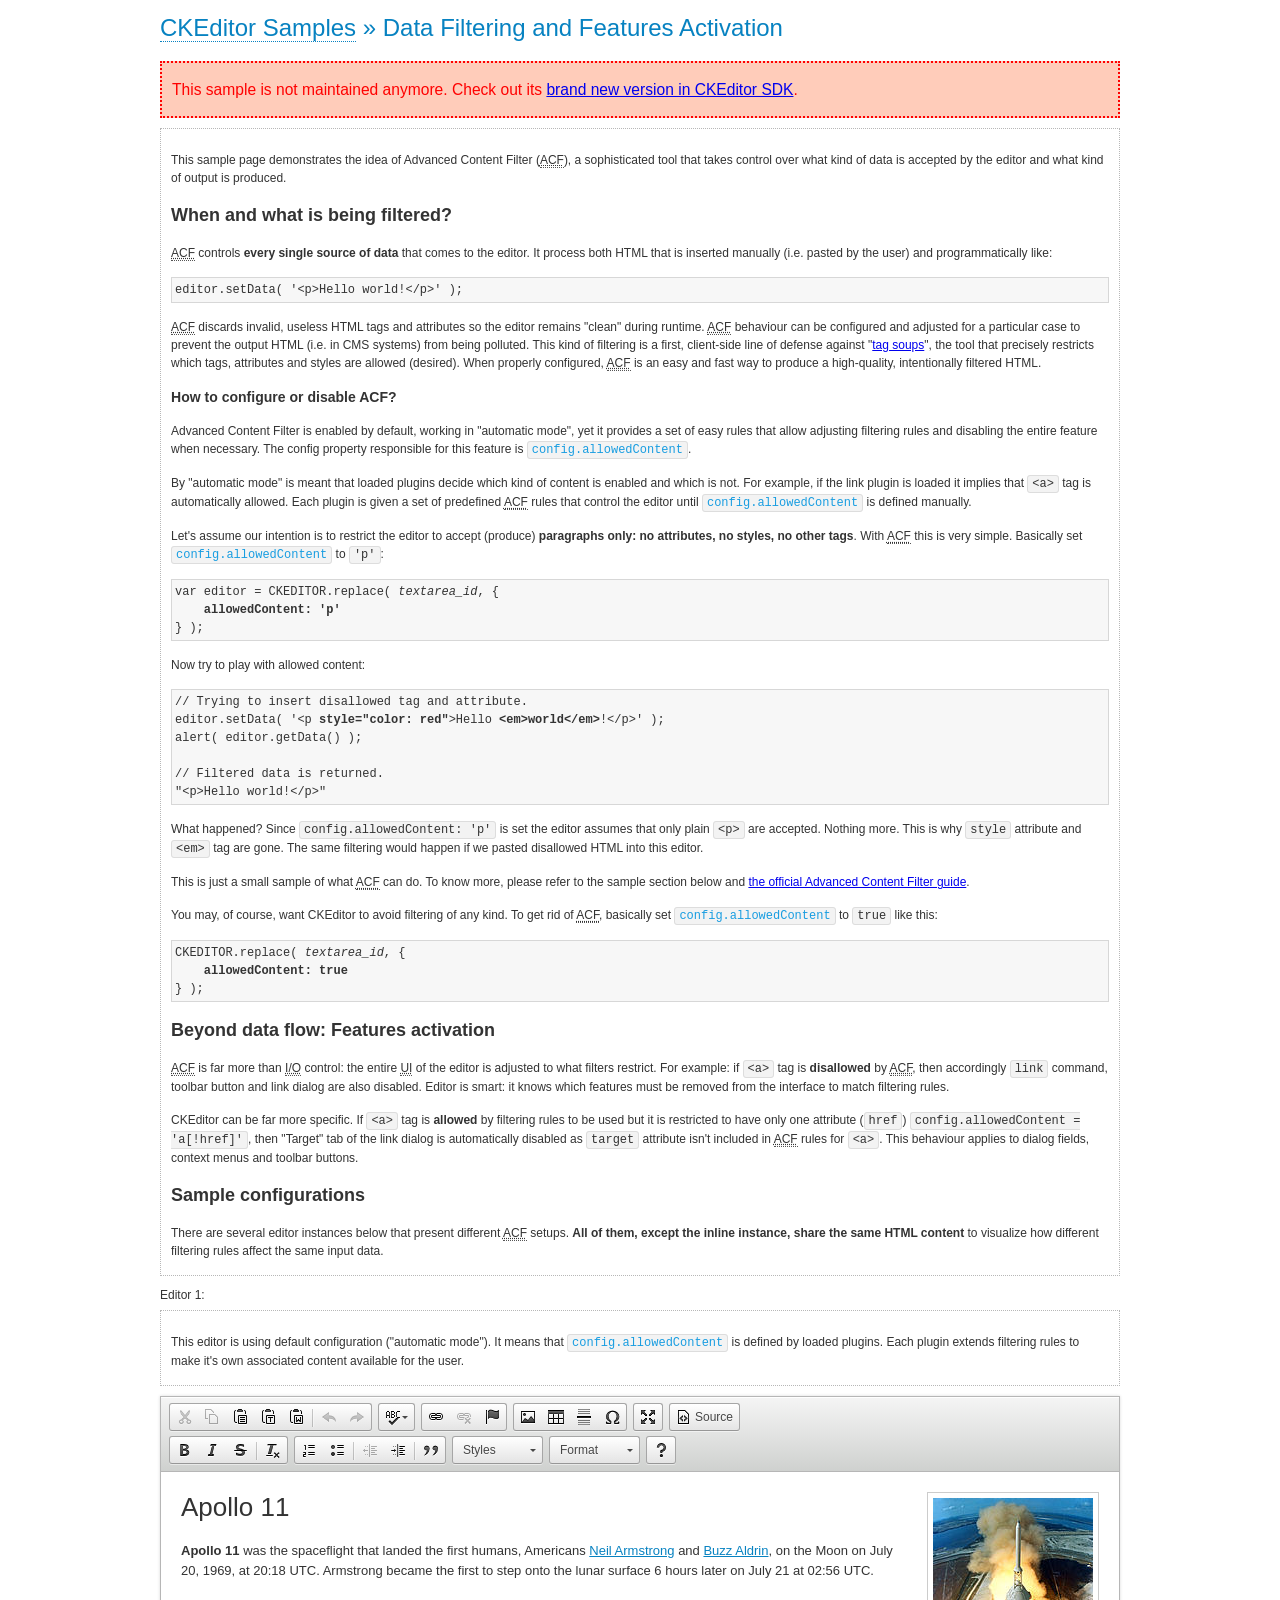
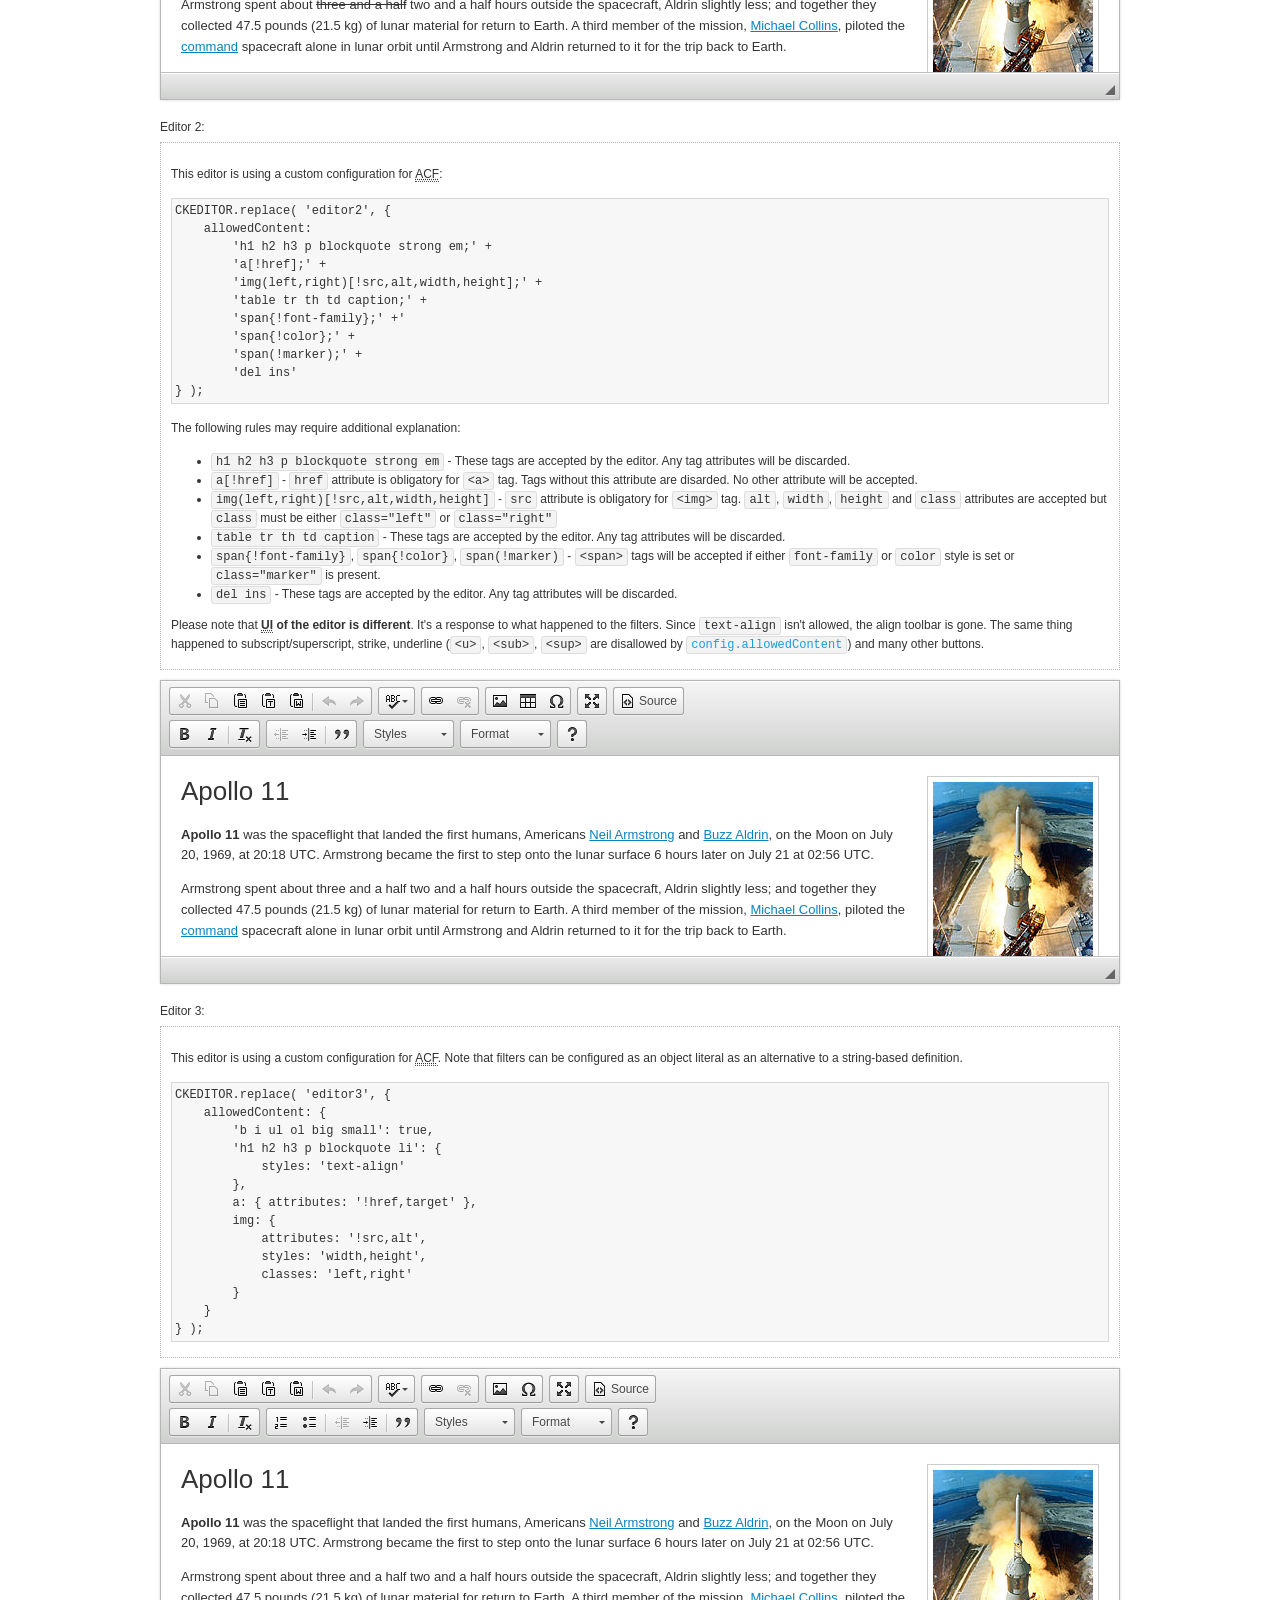
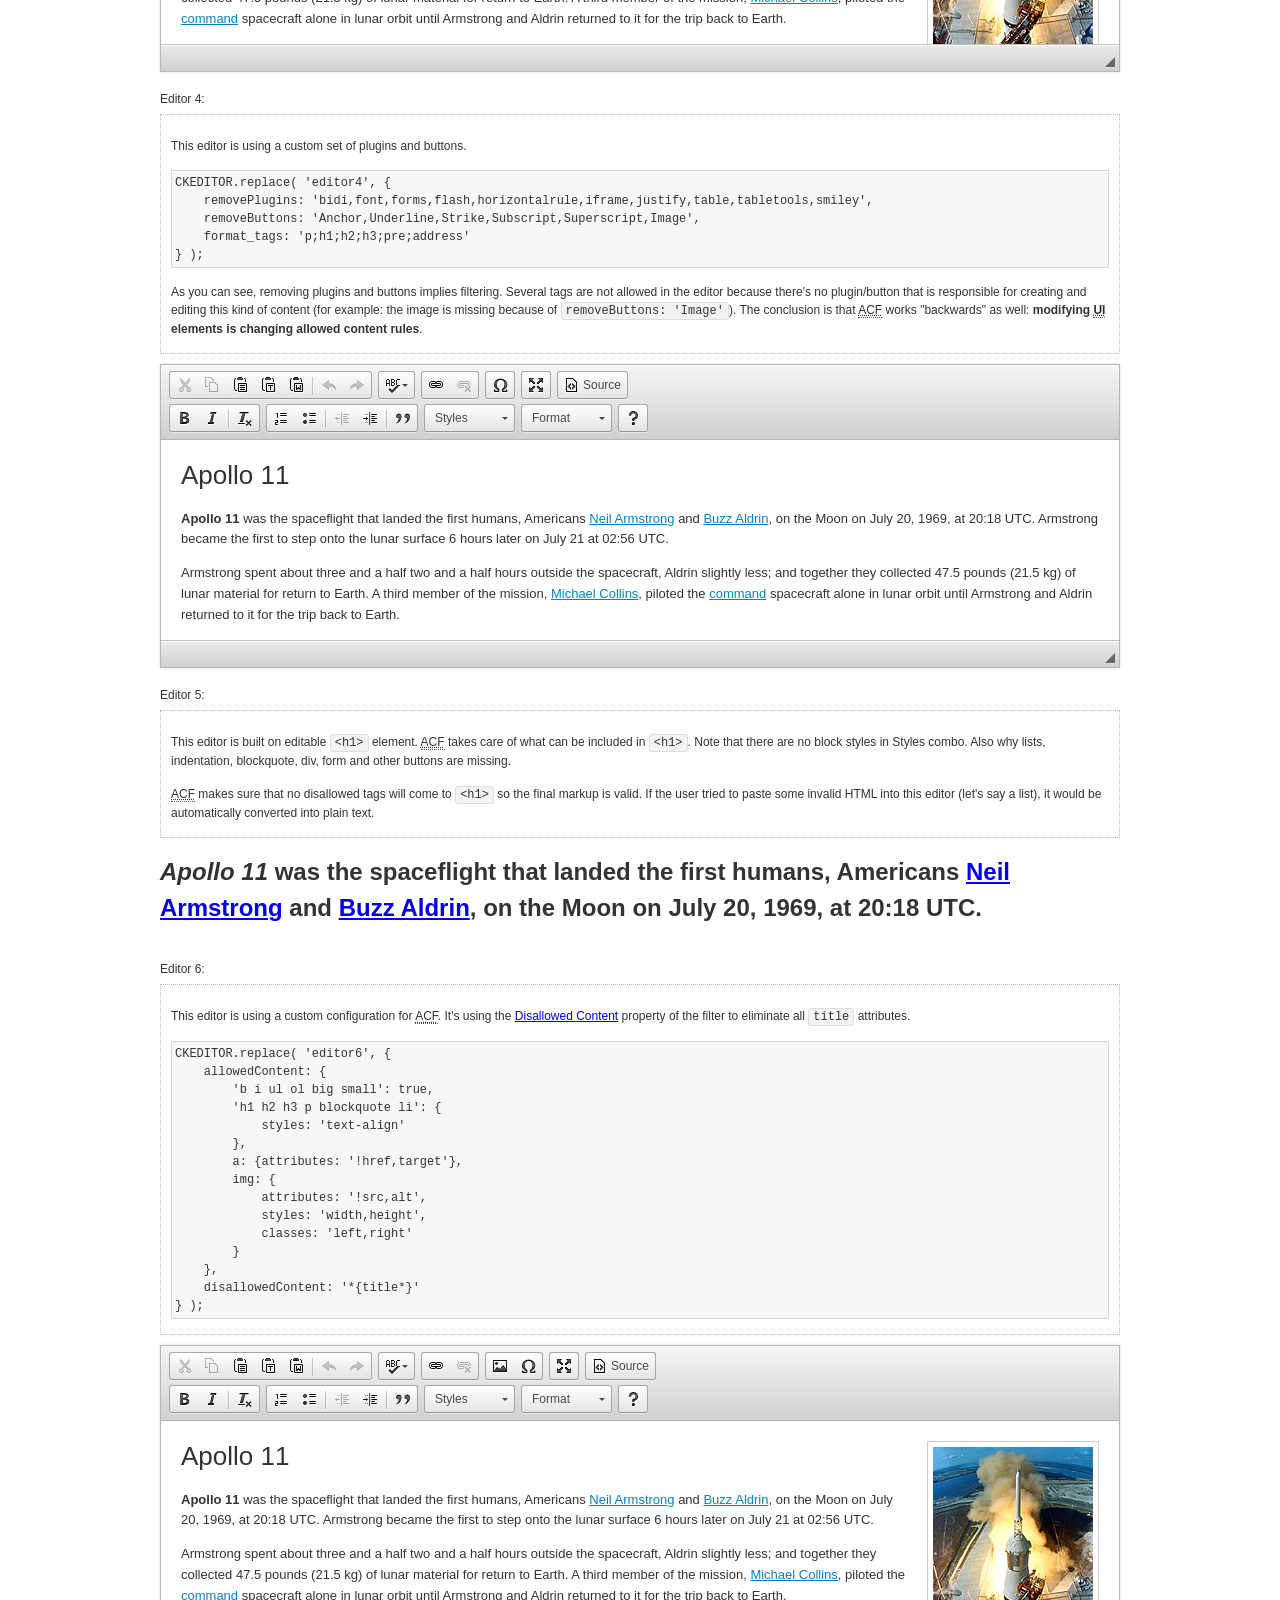
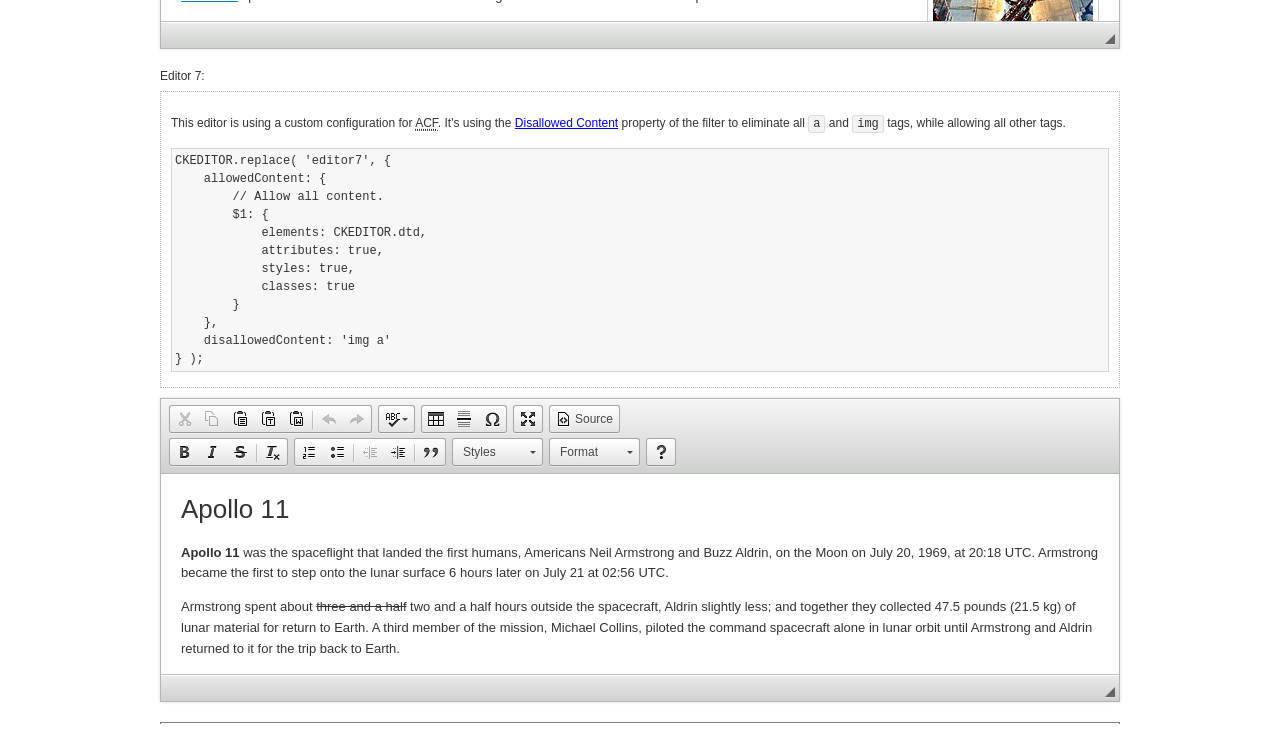
<file: clearEngine/public/js/ckeditor/samples/old/datafiltering.html>
<!DOCTYPE html>
<!--
Copyright (c) 2003-2016, CKSource - Frederico Knabben. All rights reserved.
For licensing, see LICENSE.md or http://ckeditor.com/license
-->
<html>
<head>
	<meta charset="utf-8">
	<title>Data Filtering &mdash; CKEditor Sample</title>
	<script src="../../ckeditor.js"></script>
	<link rel="stylesheet" href="sample.css">
	<script>
		// Remove advanced tabs for all editors.
		CKEDITOR.config.removeDialogTabs = 'image:advanced;link:advanced;flash:advanced;creatediv:advanced;editdiv:advanced';
	</script>
</head>
<body>
	<h1 class="samples">
		<a href="index.html">CKEditor Samples</a> &raquo; Data Filtering and Features Activation
	</h1>
	<div class="warning deprecated">
		This sample is not maintained anymore. Check out its <a href="http://sdk.ckeditor.com/samples/acf.html">brand new version in CKEditor SDK</a>.
	</div>
	<div class="description">
		<p>
			This sample page demonstrates the idea of Advanced Content Filter
			(<abbr title="Advanced Content Filter">ACF</abbr>), a sophisticated
			tool that takes control over what kind of data is accepted by the editor and what
			kind of output is produced.
		</p>
		<h2>When and what is being filtered?</h2>
		<p>
			<abbr title="Advanced Content Filter">ACF</abbr> controls
			<strong>every single source of data</strong> that comes to the editor.
			It process both HTML that is inserted manually (i.e. pasted by the user)
			and programmatically like:
		</p>
<pre class="samples">
editor.setData( '&lt;p&gt;Hello world!&lt;/p&gt;' );
</pre>
		<p>
			<abbr title="Advanced Content Filter">ACF</abbr> discards invalid,
			useless HTML tags and attributes so the editor remains "clean" during
			runtime. <abbr title="Advanced Content Filter">ACF</abbr> behaviour
			can be configured and adjusted for a particular case to prevent the
			output HTML (i.e. in CMS systems) from being polluted.

			This kind of filtering is a first, client-side line of defense
			against "<a href="http://en.wikipedia.org/wiki/Tag_soup">tag soups</a>",
			the tool that precisely restricts which tags, attributes and styles
			are allowed (desired). When properly configured, <abbr title="Advanced Content Filter">ACF</abbr>
			is an easy and fast way to produce a high-quality, intentionally filtered HTML.
		</p>

		<h3>How to configure or disable ACF?</h3>
		<p>
			Advanced Content Filter is enabled by default, working in "automatic mode", yet
			it provides a set of easy rules that allow adjusting filtering rules
			and disabling the entire feature when necessary. The config property
			responsible for this feature is <code><a class="samples"
			href="http://docs.ckeditor.com/#!/api/CKEDITOR.config-cfg-allowedContent">config.allowedContent</a></code>.
		</p>
		<p>
			By "automatic mode" is meant that loaded plugins decide which kind
			of content is enabled and which is not. For example, if the link
			plugin is loaded it implies that <code>&lt;a&gt;</code> tag is
			automatically allowed. Each plugin is given a set
			of predefined <abbr title="Advanced Content Filter">ACF</abbr> rules
			that control the editor until <code><a class="samples"
			href="http://docs.ckeditor.com/#!/api/CKEDITOR.config-cfg-allowedContent">
			config.allowedContent</a></code>
			is defined manually.
		</p>
		<p>
			Let's assume our intention is to restrict the editor to accept (produce) <strong>paragraphs
			only: no attributes, no styles, no other tags</strong>.
			With <abbr title="Advanced Content Filter">ACF</abbr>
			this is very simple. Basically set <code><a class="samples"
			href="http://docs.ckeditor.com/#!/api/CKEDITOR.config-cfg-allowedContent">
			config.allowedContent</a></code> to <code>'p'</code>:
		</p>
<pre class="samples">
var editor = CKEDITOR.replace( <em>textarea_id</em>, {
	<strong>allowedContent: 'p'</strong>
} );
</pre>
		<p>
			Now try to play with allowed content:
		</p>
<pre class="samples">
// Trying to insert disallowed tag and attribute.
editor.setData( '&lt;p <strong>style="color: red"</strong>&gt;Hello <strong>&lt;em&gt;world&lt;/em&gt;</strong>!&lt;/p&gt;' );
alert( editor.getData() );

// Filtered data is returned.
"&lt;p&gt;Hello world!&lt;/p&gt;"
</pre>
		<p>
			What happened? Since <code>config.allowedContent: 'p'</code> is set the editor assumes
			that only plain <code>&lt;p&gt;</code> are accepted. Nothing more. This is why
			<code>style</code> attribute and <code>&lt;em&gt;</code> tag are gone. The same
			filtering would happen if we pasted disallowed HTML into this editor.
		</p>
		<p>
			This is just a small sample of what <abbr title="Advanced Content Filter">ACF</abbr>
			can do. To know more, please refer to the sample section below and
			<a href="http://docs.ckeditor.com/#!/guide/dev_advanced_content_filter">the official Advanced Content Filter guide</a>.
		</p>
		<p>
			You may, of course, want CKEditor to avoid filtering of any kind.
			To get rid of <abbr title="Advanced Content Filter">ACF</abbr>,
			basically set <code><a class="samples"
			href="http://docs.ckeditor.com/#!/api/CKEDITOR.config-cfg-allowedContent">
			config.allowedContent</a></code> to <code>true</code> like this:
		</p>
<pre class="samples">
CKEDITOR.replace( <em>textarea_id</em>, {
	<strong>allowedContent: true</strong>
} );
</pre>

		<h2>Beyond data flow: Features activation</h2>
		<p>
			<abbr title="Advanced Content Filter">ACF</abbr> is far more than
			<abbr title="Input/Output">I/O</abbr> control: the entire
			<abbr title="User Interface">UI</abbr> of the editor is adjusted to what
			filters restrict. For example: if <code>&lt;a&gt;</code> tag is
			<strong>disallowed</strong>
			by <abbr title="Advanced Content Filter">ACF</abbr>,
			then accordingly <code>link</code> command, toolbar button and link dialog
			are also disabled. Editor is smart: it knows which features must be
			removed from the interface to match filtering rules.
		</p>
		<p>
			CKEditor can be far more specific. If <code>&lt;a&gt;</code> tag is
			<strong>allowed</strong> by filtering rules to be used but it is restricted
			to have only one attribute (<code>href</code>)
			<code>config.allowedContent = 'a[!href]'</code>, then
			"Target" tab of the link dialog is automatically disabled as <code>target</code>
			attribute isn't included in <abbr title="Advanced Content Filter">ACF</abbr> rules
			for <code>&lt;a&gt;</code>. This behaviour applies to dialog fields, context
			menus and toolbar buttons.
		</p>

		<h2>Sample configurations</h2>
		<p>
			There are several editor instances below that present different
			<abbr title="Advanced Content Filter">ACF</abbr> setups. <strong>All of them,
			except the inline instance, share the same HTML content</strong> to visualize
			how different filtering rules affect the same input data.
		</p>
	</div>

	<div>
		<label for="editor1">
			Editor 1:
		</label>
		<div class="description">
			<p>
				This editor is using default configuration ("automatic mode"). It means that
				<code><a class="samples"
				href="http://docs.ckeditor.com/#!/api/CKEDITOR.config-cfg-allowedContent">
				config.allowedContent</a></code> is defined by loaded plugins.
				Each plugin extends filtering rules to make it's own associated content
				available for the user.
			</p>
		</div>
		<textarea cols="80" id="editor1" name="editor1" rows="10">
			&lt;h1&gt;&lt;img alt=&quot;Saturn V carrying Apollo 11&quot; class=&quot;right&quot; src=&quot;assets/sample.jpg&quot;/&gt; Apollo 11&lt;/h1&gt; &lt;p&gt;&lt;b&gt;Apollo 11&lt;/b&gt; was the spaceflight that landed the first humans, Americans &lt;a href=&quot;http://en.wikipedia.org/wiki/Neil_Armstrong&quot; title=&quot;Neil Armstrong&quot;&gt;Neil Armstrong&lt;/a&gt; and &lt;a href=&quot;http://en.wikipedia.org/wiki/Buzz_Aldrin&quot; title=&quot;Buzz Aldrin&quot;&gt;Buzz Aldrin&lt;/a&gt;, on the Moon on July 20, 1969, at 20:18 UTC. Armstrong became the first to step onto the lunar surface 6 hours later on July 21 at 02:56 UTC.&lt;/p&gt; &lt;p&gt;Armstrong spent about &lt;s&gt;three and a half&lt;/s&gt; two and a half hours outside the spacecraft, Aldrin slightly less; and together they collected 47.5 pounds (21.5&amp;nbsp;kg) of lunar material for return to Earth. A third member of the mission, &lt;a href=&quot;http://en.wikipedia.org/wiki/Michael_Collins_(astronaut)&quot; title=&quot;Michael Collins (astronaut)&quot;&gt;Michael Collins&lt;/a&gt;, piloted the &lt;a href=&quot;http://en.wikipedia.org/wiki/Apollo_Command/Service_Module&quot; title=&quot;Apollo Command/Service Module&quot;&gt;command&lt;/a&gt; spacecraft alone in lunar orbit until Armstrong and Aldrin returned to it for the trip back to Earth.&lt;/p&gt; &lt;h2&gt;Broadcasting and &lt;em&gt;quotes&lt;/em&gt; &lt;a id=&quot;quotes&quot; name=&quot;quotes&quot;&gt;&lt;/a&gt;&lt;/h2&gt; &lt;p&gt;Broadcast on live TV to a world-wide audience, Armstrong stepped onto the lunar surface and described the event as:&lt;/p&gt; &lt;blockquote&gt;&lt;p&gt;One small step for [a] man, one giant leap for mankind.&lt;/p&gt;&lt;/blockquote&gt; &lt;p&gt;Apollo 11 effectively ended the &lt;a href=&quot;http://en.wikipedia.org/wiki/Space_Race&quot; title=&quot;Space Race&quot;&gt;Space Race&lt;/a&gt; and fulfilled a national goal proposed in 1961 by the late U.S. President &lt;a href=&quot;http://en.wikipedia.org/wiki/John_F._Kennedy&quot; title=&quot;John F. Kennedy&quot;&gt;John F. Kennedy&lt;/a&gt; in a speech before the United States Congress:&lt;/p&gt; &lt;blockquote&gt;&lt;p&gt;[...] before this decade is out, of landing a man on the Moon and returning him safely to the Earth.&lt;/p&gt;&lt;/blockquote&gt; &lt;h2&gt;Technical details &lt;a id=&quot;tech-details&quot; name=&quot;tech-details&quot;&gt;&lt;/a&gt;&lt;/h2&gt; &lt;table align=&quot;right&quot; border=&quot;1&quot; bordercolor=&quot;#ccc&quot; cellpadding=&quot;5&quot; cellspacing=&quot;0&quot; style=&quot;border-collapse:collapse;margin:10px 0 10px 15px;&quot;&gt; &lt;caption&gt;&lt;strong&gt;Mission crew&lt;/strong&gt;&lt;/caption&gt; &lt;thead&gt; &lt;tr&gt; &lt;th scope=&quot;col&quot;&gt;Position&lt;/th&gt; &lt;th scope=&quot;col&quot;&gt;Astronaut&lt;/th&gt; &lt;/tr&gt; &lt;/thead&gt; &lt;tbody&gt; &lt;tr&gt; &lt;td&gt;Commander&lt;/td&gt; &lt;td&gt;Neil A. Armstrong&lt;/td&gt; &lt;/tr&gt; &lt;tr&gt; &lt;td&gt;Command Module Pilot&lt;/td&gt; &lt;td&gt;Michael Collins&lt;/td&gt; &lt;/tr&gt; &lt;tr&gt; &lt;td&gt;Lunar Module Pilot&lt;/td&gt; &lt;td&gt;Edwin &amp;quot;Buzz&amp;quot; E. Aldrin, Jr.&lt;/td&gt; &lt;/tr&gt; &lt;/tbody&gt; &lt;/table&gt; &lt;p&gt;Launched by a &lt;strong&gt;Saturn V&lt;/strong&gt; rocket from &lt;a href=&quot;http://en.wikipedia.org/wiki/Kennedy_Space_Center&quot; title=&quot;Kennedy Space Center&quot;&gt;Kennedy Space Center&lt;/a&gt; in Merritt Island, Florida on July 16, Apollo 11 was the fifth manned mission of &lt;a href=&quot;http://en.wikipedia.org/wiki/NASA&quot; title=&quot;NASA&quot;&gt;NASA&lt;/a&gt;&amp;#39;s Apollo program. The Apollo spacecraft had three parts:&lt;/p&gt; &lt;ol&gt; &lt;li&gt;&lt;strong&gt;Command Module&lt;/strong&gt; with a cabin for the three astronauts which was the only part which landed back on Earth&lt;/li&gt; &lt;li&gt;&lt;strong&gt;Service Module&lt;/strong&gt; which supported the Command Module with propulsion, electrical power, oxygen and water&lt;/li&gt; &lt;li&gt;&lt;strong&gt;Lunar Module&lt;/strong&gt; for landing on the Moon.&lt;/li&gt; &lt;/ol&gt; &lt;p&gt;After being sent to the Moon by the Saturn V&amp;#39;s upper stage, the astronauts separated the spacecraft from it and travelled for three days until they entered into lunar orbit. Armstrong and Aldrin then moved into the Lunar Module and landed in the &lt;a href=&quot;http://en.wikipedia.org/wiki/Mare_Tranquillitatis&quot; title=&quot;Mare Tranquillitatis&quot;&gt;Sea of Tranquility&lt;/a&gt;. They stayed a total of about 21 and a half hours on the lunar surface. After lifting off in the upper part of the Lunar Module and rejoining Collins in the Command Module, they returned to Earth and landed in the &lt;a href=&quot;http://en.wikipedia.org/wiki/Pacific_Ocean&quot; title=&quot;Pacific Ocean&quot;&gt;Pacific Ocean&lt;/a&gt; on July 24.&lt;/p&gt; &lt;hr/&gt; &lt;p style=&quot;text-align: right;&quot;&gt;&lt;small&gt;Source: &lt;a href=&quot;http://en.wikipedia.org/wiki/Apollo_11&quot;&gt;Wikipedia.org&lt;/a&gt;&lt;/small&gt;&lt;/p&gt;
		</textarea>

		<script>

			CKEDITOR.replace( 'editor1' );

		</script>
	</div>

	<br>

	<div>
		<label for="editor2">
			Editor 2:
		</label>
		<div class="description">
			<p>
				This editor is using a custom configuration for
				<abbr title="Advanced Content Filter">ACF</abbr>:
			</p>
<pre class="samples">
CKEDITOR.replace( 'editor2', {
	allowedContent:
		'h1 h2 h3 p blockquote strong em;' +
		'a[!href];' +
		'img(left,right)[!src,alt,width,height];' +
		'table tr th td caption;' +
		'span{!font-family};' +'
		'span{!color};' +
		'span(!marker);' +
		'del ins'
} );
</pre>
			<p>
				The following rules may require additional explanation:
			</p>
			<ul>
				<li>
					<code>h1 h2 h3 p blockquote strong em</code> - These tags
					are accepted by the editor. Any tag attributes will be discarded.
				</li>
				<li>
					<code>a[!href]</code> - <code>href</code> attribute is obligatory
					for <code>&lt;a&gt;</code> tag. Tags without this attribute
					are disarded. No other attribute will be accepted.
				</li>
				<li>
					<code>img(left,right)[!src,alt,width,height]</code> - <code>src</code>
					attribute is obligatory for <code>&lt;img&gt;</code> tag.
					<code>alt</code>, <code>width</code>, <code>height</code>
					and <code>class</code> attributes are accepted but
					<code>class</code> must be either <code>class="left"</code>
					or <code>class="right"</code>
				</li>
				<li>
					<code>table tr th td caption</code> - These tags
					are accepted by the editor. Any tag attributes will be discarded.
				</li>
				<li>
					<code>span{!font-family}</code>, <code>span{!color}</code>,
					<code>span(!marker)</code> - <code>&lt;span&gt;</code> tags
					will be accepted if either <code>font-family</code> or
					<code>color</code> style is set or <code>class="marker"</code>
					is present.
				</li>
				<li>
					<code>del ins</code> - These tags
					are accepted by the editor. Any tag attributes will be discarded.
				</li>
			</ul>
			<p>
				Please note that <strong><abbr title="User Interface">UI</abbr> of the
				editor is different</strong>. It's a response to what happened to the filters.
				Since <code>text-align</code> isn't allowed, the align toolbar is gone.
				The same thing happened to subscript/superscript, strike, underline
				(<code>&lt;u&gt;</code>, <code>&lt;sub&gt;</code>, <code>&lt;sup&gt;</code>
				are disallowed by <code><a class="samples"
				href="http://docs.ckeditor.com/#!/api/CKEDITOR.config-cfg-allowedContent">
				config.allowedContent</a></code>) and many other buttons.
			</p>
		</div>
		<textarea cols="80" id="editor2" name="editor2" rows="10">
			&lt;h1&gt;&lt;img alt=&quot;Saturn V carrying Apollo 11&quot; class=&quot;right&quot; src=&quot;assets/sample.jpg&quot;/&gt; Apollo 11&lt;/h1&gt; &lt;p&gt;&lt;b&gt;Apollo 11&lt;/b&gt; was the spaceflight that landed the first humans, Americans &lt;a href=&quot;http://en.wikipedia.org/wiki/Neil_Armstrong&quot; title=&quot;Neil Armstrong&quot;&gt;Neil Armstrong&lt;/a&gt; and &lt;a href=&quot;http://en.wikipedia.org/wiki/Buzz_Aldrin&quot; title=&quot;Buzz Aldrin&quot;&gt;Buzz Aldrin&lt;/a&gt;, on the Moon on July 20, 1969, at 20:18 UTC. Armstrong became the first to step onto the lunar surface 6 hours later on July 21 at 02:56 UTC.&lt;/p&gt; &lt;p&gt;Armstrong spent about &lt;s&gt;three and a half&lt;/s&gt; two and a half hours outside the spacecraft, Aldrin slightly less; and together they collected 47.5 pounds (21.5&amp;nbsp;kg) of lunar material for return to Earth. A third member of the mission, &lt;a href=&quot;http://en.wikipedia.org/wiki/Michael_Collins_(astronaut)&quot; title=&quot;Michael Collins (astronaut)&quot;&gt;Michael Collins&lt;/a&gt;, piloted the &lt;a href=&quot;http://en.wikipedia.org/wiki/Apollo_Command/Service_Module&quot; title=&quot;Apollo Command/Service Module&quot;&gt;command&lt;/a&gt; spacecraft alone in lunar orbit until Armstrong and Aldrin returned to it for the trip back to Earth.&lt;/p&gt; &lt;h2&gt;Broadcasting and &lt;em&gt;quotes&lt;/em&gt; &lt;a id=&quot;quotes&quot; name=&quot;quotes&quot;&gt;&lt;/a&gt;&lt;/h2&gt; &lt;p&gt;Broadcast on live TV to a world-wide audience, Armstrong stepped onto the lunar surface and described the event as:&lt;/p&gt; &lt;blockquote&gt;&lt;p&gt;One small step for [a] man, one giant leap for mankind.&lt;/p&gt;&lt;/blockquote&gt; &lt;p&gt;Apollo 11 effectively ended the &lt;a href=&quot;http://en.wikipedia.org/wiki/Space_Race&quot; title=&quot;Space Race&quot;&gt;Space Race&lt;/a&gt; and fulfilled a national goal proposed in 1961 by the late U.S. President &lt;a href=&quot;http://en.wikipedia.org/wiki/John_F._Kennedy&quot; title=&quot;John F. Kennedy&quot;&gt;John F. Kennedy&lt;/a&gt; in a speech before the United States Congress:&lt;/p&gt; &lt;blockquote&gt;&lt;p&gt;[...] before this decade is out, of landing a man on the Moon and returning him safely to the Earth.&lt;/p&gt;&lt;/blockquote&gt; &lt;h2&gt;Technical details &lt;a id=&quot;tech-details&quot; name=&quot;tech-details&quot;&gt;&lt;/a&gt;&lt;/h2&gt; &lt;table align=&quot;right&quot; border=&quot;1&quot; bordercolor=&quot;#ccc&quot; cellpadding=&quot;5&quot; cellspacing=&quot;0&quot; style=&quot;border-collapse:collapse;margin:10px 0 10px 15px;&quot;&gt; &lt;caption&gt;&lt;strong&gt;Mission crew&lt;/strong&gt;&lt;/caption&gt; &lt;thead&gt; &lt;tr&gt; &lt;th scope=&quot;col&quot;&gt;Position&lt;/th&gt; &lt;th scope=&quot;col&quot;&gt;Astronaut&lt;/th&gt; &lt;/tr&gt; &lt;/thead&gt; &lt;tbody&gt; &lt;tr&gt; &lt;td&gt;Commander&lt;/td&gt; &lt;td&gt;Neil A. Armstrong&lt;/td&gt; &lt;/tr&gt; &lt;tr&gt; &lt;td&gt;Command Module Pilot&lt;/td&gt; &lt;td&gt;Michael Collins&lt;/td&gt; &lt;/tr&gt; &lt;tr&gt; &lt;td&gt;Lunar Module Pilot&lt;/td&gt; &lt;td&gt;Edwin &amp;quot;Buzz&amp;quot; E. Aldrin, Jr.&lt;/td&gt; &lt;/tr&gt; &lt;/tbody&gt; &lt;/table&gt; &lt;p&gt;Launched by a &lt;strong&gt;Saturn V&lt;/strong&gt; rocket from &lt;a href=&quot;http://en.wikipedia.org/wiki/Kennedy_Space_Center&quot; title=&quot;Kennedy Space Center&quot;&gt;Kennedy Space Center&lt;/a&gt; in Merritt Island, Florida on July 16, Apollo 11 was the fifth manned mission of &lt;a href=&quot;http://en.wikipedia.org/wiki/NASA&quot; title=&quot;NASA&quot;&gt;NASA&lt;/a&gt;&amp;#39;s Apollo program. The Apollo spacecraft had three parts:&lt;/p&gt; &lt;ol&gt; &lt;li&gt;&lt;strong&gt;Command Module&lt;/strong&gt; with a cabin for the three astronauts which was the only part which landed back on Earth&lt;/li&gt; &lt;li&gt;&lt;strong&gt;Service Module&lt;/strong&gt; which supported the Command Module with propulsion, electrical power, oxygen and water&lt;/li&gt; &lt;li&gt;&lt;strong&gt;Lunar Module&lt;/strong&gt; for landing on the Moon.&lt;/li&gt; &lt;/ol&gt; &lt;p&gt;After being sent to the Moon by the Saturn V&amp;#39;s upper stage, the astronauts separated the spacecraft from it and travelled for three days until they entered into lunar orbit. Armstrong and Aldrin then moved into the Lunar Module and landed in the &lt;a href=&quot;http://en.wikipedia.org/wiki/Mare_Tranquillitatis&quot; title=&quot;Mare Tranquillitatis&quot;&gt;Sea of Tranquility&lt;/a&gt;. They stayed a total of about 21 and a half hours on the lunar surface. After lifting off in the upper part of the Lunar Module and rejoining Collins in the Command Module, they returned to Earth and landed in the &lt;a href=&quot;http://en.wikipedia.org/wiki/Pacific_Ocean&quot; title=&quot;Pacific Ocean&quot;&gt;Pacific Ocean&lt;/a&gt; on July 24.&lt;/p&gt; &lt;hr/&gt; &lt;p style=&quot;text-align: right;&quot;&gt;&lt;small&gt;Source: &lt;a href=&quot;http://en.wikipedia.org/wiki/Apollo_11&quot;&gt;Wikipedia.org&lt;/a&gt;&lt;/small&gt;&lt;/p&gt;
		</textarea>
		<script>

			CKEDITOR.replace( 'editor2', {
				allowedContent:
					'h1 h2 h3 p blockquote strong em;' +
					'a[!href];' +
					'img(left,right)[!src,alt,width,height];' +
					'table tr th td caption;' +
					'span{!font-family};' +
					'span{!color};' +
					'span(!marker);' +
					'del ins'
			} );

		</script>
	</div>

	<br>

	<div>
		<label for="editor3">
			Editor 3:
		</label>
		<div class="description">
			<p>
				This editor is using a custom configuration for
				<abbr title="Advanced Content Filter">ACF</abbr>.
				Note that filters can be configured as an object literal
				as an alternative to a string-based definition.
			</p>
<pre class="samples">
CKEDITOR.replace( 'editor3', {
	allowedContent: {
		'b i ul ol big small': true,
		'h1 h2 h3 p blockquote li': {
			styles: 'text-align'
		},
		a: { attributes: '!href,target' },
		img: {
			attributes: '!src,alt',
			styles: 'width,height',
			classes: 'left,right'
		}
	}
} );
</pre>
		</div>
		<textarea cols="80" id="editor3" name="editor3" rows="10">
			&lt;h1&gt;&lt;img alt=&quot;Saturn V carrying Apollo 11&quot; class=&quot;right&quot; src=&quot;assets/sample.jpg&quot;/&gt; Apollo 11&lt;/h1&gt; &lt;p&gt;&lt;b&gt;Apollo 11&lt;/b&gt; was the spaceflight that landed the first humans, Americans &lt;a href=&quot;http://en.wikipedia.org/wiki/Neil_Armstrong&quot; title=&quot;Neil Armstrong&quot;&gt;Neil Armstrong&lt;/a&gt; and &lt;a href=&quot;http://en.wikipedia.org/wiki/Buzz_Aldrin&quot; title=&quot;Buzz Aldrin&quot;&gt;Buzz Aldrin&lt;/a&gt;, on the Moon on July 20, 1969, at 20:18 UTC. Armstrong became the first to step onto the lunar surface 6 hours later on July 21 at 02:56 UTC.&lt;/p&gt; &lt;p&gt;Armstrong spent about &lt;s&gt;three and a half&lt;/s&gt; two and a half hours outside the spacecraft, Aldrin slightly less; and together they collected 47.5 pounds (21.5&amp;nbsp;kg) of lunar material for return to Earth. A third member of the mission, &lt;a href=&quot;http://en.wikipedia.org/wiki/Michael_Collins_(astronaut)&quot; title=&quot;Michael Collins (astronaut)&quot;&gt;Michael Collins&lt;/a&gt;, piloted the &lt;a href=&quot;http://en.wikipedia.org/wiki/Apollo_Command/Service_Module&quot; title=&quot;Apollo Command/Service Module&quot;&gt;command&lt;/a&gt; spacecraft alone in lunar orbit until Armstrong and Aldrin returned to it for the trip back to Earth.&lt;/p&gt; &lt;h2&gt;Broadcasting and &lt;em&gt;quotes&lt;/em&gt; &lt;a id=&quot;quotes&quot; name=&quot;quotes&quot;&gt;&lt;/a&gt;&lt;/h2&gt; &lt;p&gt;Broadcast on live TV to a world-wide audience, Armstrong stepped onto the lunar surface and described the event as:&lt;/p&gt; &lt;blockquote&gt;&lt;p&gt;One small step for [a] man, one giant leap for mankind.&lt;/p&gt;&lt;/blockquote&gt; &lt;p&gt;Apollo 11 effectively ended the &lt;a href=&quot;http://en.wikipedia.org/wiki/Space_Race&quot; title=&quot;Space Race&quot;&gt;Space Race&lt;/a&gt; and fulfilled a national goal proposed in 1961 by the late U.S. President &lt;a href=&quot;http://en.wikipedia.org/wiki/John_F._Kennedy&quot; title=&quot;John F. Kennedy&quot;&gt;John F. Kennedy&lt;/a&gt; in a speech before the United States Congress:&lt;/p&gt; &lt;blockquote&gt;&lt;p&gt;[...] before this decade is out, of landing a man on the Moon and returning him safely to the Earth.&lt;/p&gt;&lt;/blockquote&gt; &lt;h2&gt;Technical details &lt;a id=&quot;tech-details&quot; name=&quot;tech-details&quot;&gt;&lt;/a&gt;&lt;/h2&gt; &lt;table align=&quot;right&quot; border=&quot;1&quot; bordercolor=&quot;#ccc&quot; cellpadding=&quot;5&quot; cellspacing=&quot;0&quot; style=&quot;border-collapse:collapse;margin:10px 0 10px 15px;&quot;&gt; &lt;caption&gt;&lt;strong&gt;Mission crew&lt;/strong&gt;&lt;/caption&gt; &lt;thead&gt; &lt;tr&gt; &lt;th scope=&quot;col&quot;&gt;Position&lt;/th&gt; &lt;th scope=&quot;col&quot;&gt;Astronaut&lt;/th&gt; &lt;/tr&gt; &lt;/thead&gt; &lt;tbody&gt; &lt;tr&gt; &lt;td&gt;Commander&lt;/td&gt; &lt;td&gt;Neil A. Armstrong&lt;/td&gt; &lt;/tr&gt; &lt;tr&gt; &lt;td&gt;Command Module Pilot&lt;/td&gt; &lt;td&gt;Michael Collins&lt;/td&gt; &lt;/tr&gt; &lt;tr&gt; &lt;td&gt;Lunar Module Pilot&lt;/td&gt; &lt;td&gt;Edwin &amp;quot;Buzz&amp;quot; E. Aldrin, Jr.&lt;/td&gt; &lt;/tr&gt; &lt;/tbody&gt; &lt;/table&gt; &lt;p&gt;Launched by a &lt;strong&gt;Saturn V&lt;/strong&gt; rocket from &lt;a href=&quot;http://en.wikipedia.org/wiki/Kennedy_Space_Center&quot; title=&quot;Kennedy Space Center&quot;&gt;Kennedy Space Center&lt;/a&gt; in Merritt Island, Florida on July 16, Apollo 11 was the fifth manned mission of &lt;a href=&quot;http://en.wikipedia.org/wiki/NASA&quot; title=&quot;NASA&quot;&gt;NASA&lt;/a&gt;&amp;#39;s Apollo program. The Apollo spacecraft had three parts:&lt;/p&gt; &lt;ol&gt; &lt;li&gt;&lt;strong&gt;Command Module&lt;/strong&gt; with a cabin for the three astronauts which was the only part which landed back on Earth&lt;/li&gt; &lt;li&gt;&lt;strong&gt;Service Module&lt;/strong&gt; which supported the Command Module with propulsion, electrical power, oxygen and water&lt;/li&gt; &lt;li&gt;&lt;strong&gt;Lunar Module&lt;/strong&gt; for landing on the Moon.&lt;/li&gt; &lt;/ol&gt; &lt;p&gt;After being sent to the Moon by the Saturn V&amp;#39;s upper stage, the astronauts separated the spacecraft from it and travelled for three days until they entered into lunar orbit. Armstrong and Aldrin then moved into the Lunar Module and landed in the &lt;a href=&quot;http://en.wikipedia.org/wiki/Mare_Tranquillitatis&quot; title=&quot;Mare Tranquillitatis&quot;&gt;Sea of Tranquility&lt;/a&gt;. They stayed a total of about 21 and a half hours on the lunar surface. After lifting off in the upper part of the Lunar Module and rejoining Collins in the Command Module, they returned to Earth and landed in the &lt;a href=&quot;http://en.wikipedia.org/wiki/Pacific_Ocean&quot; title=&quot;Pacific Ocean&quot;&gt;Pacific Ocean&lt;/a&gt; on July 24.&lt;/p&gt; &lt;hr/&gt; &lt;p style=&quot;text-align: right;&quot;&gt;&lt;small&gt;Source: &lt;a href=&quot;http://en.wikipedia.org/wiki/Apollo_11&quot;&gt;Wikipedia.org&lt;/a&gt;&lt;/small&gt;&lt;/p&gt;
		</textarea>
		<script>

			CKEDITOR.replace( 'editor3', {
				allowedContent: {
					'b i ul ol big small': true,
					'h1 h2 h3 p blockquote li': {
						styles: 'text-align'
					},
					a: { attributes: '!href,target' },
					img: {
						attributes: '!src,alt',
						styles: 'width,height',
						classes: 'left,right'
					}
				}
			} );

		</script>
	</div>

	<br>

	<div>
		<label for="editor4">
			Editor 4:
		</label>
		<div class="description">
			<p>
				This editor is using a custom set of plugins and buttons.
			</p>
<pre class="samples">
CKEDITOR.replace( 'editor4', {
	removePlugins: 'bidi,font,forms,flash,horizontalrule,iframe,justify,table,tabletools,smiley',
	removeButtons: 'Anchor,Underline,Strike,Subscript,Superscript,Image',
	format_tags: 'p;h1;h2;h3;pre;address'
} );
</pre>
			<p>
				As you can see, removing plugins and buttons implies filtering.
				Several tags are not allowed in the editor because there's no
				plugin/button that is responsible for creating and editing this
				kind of content (for example: the image is missing because
				of <code>removeButtons: 'Image'</code>). The conclusion is that
				<abbr title="Advanced Content Filter">ACF</abbr> works "backwards"
				as well: <strong>modifying <abbr title="User Interface">UI</abbr>
				elements is changing allowed content rules</strong>.
			</p>
		</div>
		<textarea cols="80" id="editor4" name="editor4" rows="10">
			&lt;h1&gt;&lt;img alt=&quot;Saturn V carrying Apollo 11&quot; class=&quot;right&quot; src=&quot;assets/sample.jpg&quot;/&gt; Apollo 11&lt;/h1&gt; &lt;p&gt;&lt;b&gt;Apollo 11&lt;/b&gt; was the spaceflight that landed the first humans, Americans &lt;a href=&quot;http://en.wikipedia.org/wiki/Neil_Armstrong&quot; title=&quot;Neil Armstrong&quot;&gt;Neil Armstrong&lt;/a&gt; and &lt;a href=&quot;http://en.wikipedia.org/wiki/Buzz_Aldrin&quot; title=&quot;Buzz Aldrin&quot;&gt;Buzz Aldrin&lt;/a&gt;, on the Moon on July 20, 1969, at 20:18 UTC. Armstrong became the first to step onto the lunar surface 6 hours later on July 21 at 02:56 UTC.&lt;/p&gt; &lt;p&gt;Armstrong spent about &lt;s&gt;three and a half&lt;/s&gt; two and a half hours outside the spacecraft, Aldrin slightly less; and together they collected 47.5 pounds (21.5&amp;nbsp;kg) of lunar material for return to Earth. A third member of the mission, &lt;a href=&quot;http://en.wikipedia.org/wiki/Michael_Collins_(astronaut)&quot; title=&quot;Michael Collins (astronaut)&quot;&gt;Michael Collins&lt;/a&gt;, piloted the &lt;a href=&quot;http://en.wikipedia.org/wiki/Apollo_Command/Service_Module&quot; title=&quot;Apollo Command/Service Module&quot;&gt;command&lt;/a&gt; spacecraft alone in lunar orbit until Armstrong and Aldrin returned to it for the trip back to Earth.&lt;/p&gt; &lt;h2&gt;Broadcasting and &lt;em&gt;quotes&lt;/em&gt; &lt;a id=&quot;quotes&quot; name=&quot;quotes&quot;&gt;&lt;/a&gt;&lt;/h2&gt; &lt;p&gt;Broadcast on live TV to a world-wide audience, Armstrong stepped onto the lunar surface and described the event as:&lt;/p&gt; &lt;blockquote&gt;&lt;p&gt;One small step for [a] man, one giant leap for mankind.&lt;/p&gt;&lt;/blockquote&gt; &lt;p&gt;Apollo 11 effectively ended the &lt;a href=&quot;http://en.wikipedia.org/wiki/Space_Race&quot; title=&quot;Space Race&quot;&gt;Space Race&lt;/a&gt; and fulfilled a national goal proposed in 1961 by the late U.S. President &lt;a href=&quot;http://en.wikipedia.org/wiki/John_F._Kennedy&quot; title=&quot;John F. Kennedy&quot;&gt;John F. Kennedy&lt;/a&gt; in a speech before the United States Congress:&lt;/p&gt; &lt;blockquote&gt;&lt;p&gt;[...] before this decade is out, of landing a man on the Moon and returning him safely to the Earth.&lt;/p&gt;&lt;/blockquote&gt; &lt;h2&gt;Technical details &lt;a id=&quot;tech-details&quot; name=&quot;tech-details&quot;&gt;&lt;/a&gt;&lt;/h2&gt; &lt;table align=&quot;right&quot; border=&quot;1&quot; bordercolor=&quot;#ccc&quot; cellpadding=&quot;5&quot; cellspacing=&quot;0&quot; style=&quot;border-collapse:collapse;margin:10px 0 10px 15px;&quot;&gt; &lt;caption&gt;&lt;strong&gt;Mission crew&lt;/strong&gt;&lt;/caption&gt; &lt;thead&gt; &lt;tr&gt; &lt;th scope=&quot;col&quot;&gt;Position&lt;/th&gt; &lt;th scope=&quot;col&quot;&gt;Astronaut&lt;/th&gt; &lt;/tr&gt; &lt;/thead&gt; &lt;tbody&gt; &lt;tr&gt; &lt;td&gt;Commander&lt;/td&gt; &lt;td&gt;Neil A. Armstrong&lt;/td&gt; &lt;/tr&gt; &lt;tr&gt; &lt;td&gt;Command Module Pilot&lt;/td&gt; &lt;td&gt;Michael Collins&lt;/td&gt; &lt;/tr&gt; &lt;tr&gt; &lt;td&gt;Lunar Module Pilot&lt;/td&gt; &lt;td&gt;Edwin &amp;quot;Buzz&amp;quot; E. Aldrin, Jr.&lt;/td&gt; &lt;/tr&gt; &lt;/tbody&gt; &lt;/table&gt; &lt;p&gt;Launched by a &lt;strong&gt;Saturn V&lt;/strong&gt; rocket from &lt;a href=&quot;http://en.wikipedia.org/wiki/Kennedy_Space_Center&quot; title=&quot;Kennedy Space Center&quot;&gt;Kennedy Space Center&lt;/a&gt; in Merritt Island, Florida on July 16, Apollo 11 was the fifth manned mission of &lt;a href=&quot;http://en.wikipedia.org/wiki/NASA&quot; title=&quot;NASA&quot;&gt;NASA&lt;/a&gt;&amp;#39;s Apollo program. The Apollo spacecraft had three parts:&lt;/p&gt; &lt;ol&gt; &lt;li&gt;&lt;strong&gt;Command Module&lt;/strong&gt; with a cabin for the three astronauts which was the only part which landed back on Earth&lt;/li&gt; &lt;li&gt;&lt;strong&gt;Service Module&lt;/strong&gt; which supported the Command Module with propulsion, electrical power, oxygen and water&lt;/li&gt; &lt;li&gt;&lt;strong&gt;Lunar Module&lt;/strong&gt; for landing on the Moon.&lt;/li&gt; &lt;/ol&gt; &lt;p&gt;After being sent to the Moon by the Saturn V&amp;#39;s upper stage, the astronauts separated the spacecraft from it and travelled for three days until they entered into lunar orbit. Armstrong and Aldrin then moved into the Lunar Module and landed in the &lt;a href=&quot;http://en.wikipedia.org/wiki/Mare_Tranquillitatis&quot; title=&quot;Mare Tranquillitatis&quot;&gt;Sea of Tranquility&lt;/a&gt;. They stayed a total of about 21 and a half hours on the lunar surface. After lifting off in the upper part of the Lunar Module and rejoining Collins in the Command Module, they returned to Earth and landed in the &lt;a href=&quot;http://en.wikipedia.org/wiki/Pacific_Ocean&quot; title=&quot;Pacific Ocean&quot;&gt;Pacific Ocean&lt;/a&gt; on July 24.&lt;/p&gt; &lt;hr/&gt; &lt;p style=&quot;text-align: right;&quot;&gt;&lt;small&gt;Source: &lt;a href=&quot;http://en.wikipedia.org/wiki/Apollo_11&quot;&gt;Wikipedia.org&lt;/a&gt;&lt;/small&gt;&lt;/p&gt;
		</textarea>
		<script>

			CKEDITOR.replace( 'editor4', {
				removePlugins: 'bidi,div,font,forms,flash,horizontalrule,iframe,justify,table,tabletools,smiley',
				removeButtons: 'Anchor,Underline,Strike,Subscript,Superscript,Image',
				format_tags: 'p;h1;h2;h3;pre;address'
			} );

		</script>
	</div>

	<br>

	<div>
		<label for="editor5">
			Editor 5:
		</label>
		<div class="description">
			<p>
				This editor is built on editable <code>&lt;h1&gt;</code> element.
				<abbr title="Advanced Content Filter">ACF</abbr> takes care of
				what can be included in <code>&lt;h1&gt;</code>. Note that there
				are no block styles in Styles combo. Also why lists, indentation,
				blockquote, div, form and other buttons are missing.
			</p>
			<p>
				<abbr title="Advanced Content Filter">ACF</abbr> makes sure that
				no disallowed tags will come to <code>&lt;h1&gt;</code> so the final
				markup is valid. If the user tried to paste some invalid HTML
				into this editor (let's say a list), it would be automatically
				converted into plain text.
			</p>
		</div>
		<h1 id="editor5" contenteditable="true">
			<em>Apollo 11</em> was the spaceflight that landed the first humans, Americans <a href="http://en.wikipedia.org/wiki/Neil_Armstrong" title="Neil Armstrong">Neil Armstrong</a> and <a href="http://en.wikipedia.org/wiki/Buzz_Aldrin" title="Buzz Aldrin">Buzz Aldrin</a>, on the Moon on July 20, 1969, at 20:18 UTC.
		</h1>
	</div>

	<br>

	<div>
		<label for="editor3">
			Editor 6:
		</label>
		<div class="description">
			<p>
				This editor is using a custom configuration for <abbr title="Advanced Content Filter">ACF</abbr>.
				It's using the <a href="http://docs.ckeditor.com/#!/guide/dev_disallowed_content" rel="noopener noreferrer" target="_blank">
				Disallowed Content</a> property of the filter to eliminate all <code>title</code> attributes.
			</p>

<pre class="samples">
CKEDITOR.replace( 'editor6', {
	allowedContent: {
		'b i ul ol big small': true,
		'h1 h2 h3 p blockquote li': {
			styles: 'text-align'
		},
		a: {attributes: '!href,target'},
		img: {
			attributes: '!src,alt',
			styles: 'width,height',
			classes: 'left,right'
		}
	},
	disallowedContent: '*{title*}'
} );
</pre>
		</div>
		<textarea cols="80" id="editor6" name="editor6" rows="10">
			&lt;h1&gt;&lt;img alt=&quot;Saturn V carrying Apollo 11&quot; class=&quot;right&quot; src=&quot;assets/sample.jpg&quot;/&gt; Apollo 11&lt;/h1&gt; &lt;p&gt;&lt;b&gt;Apollo 11&lt;/b&gt; was the spaceflight that landed the first humans, Americans &lt;a href=&quot;http://en.wikipedia.org/wiki/Neil_Armstrong&quot; title=&quot;Neil Armstrong&quot;&gt;Neil Armstrong&lt;/a&gt; and &lt;a href=&quot;http://en.wikipedia.org/wiki/Buzz_Aldrin&quot; title=&quot;Buzz Aldrin&quot;&gt;Buzz Aldrin&lt;/a&gt;, on the Moon on July 20, 1969, at 20:18 UTC. Armstrong became the first to step onto the lunar surface 6 hours later on July 21 at 02:56 UTC.&lt;/p&gt; &lt;p&gt;Armstrong spent about &lt;s&gt;three and a half&lt;/s&gt; two and a half hours outside the spacecraft, Aldrin slightly less; and together they collected 47.5 pounds (21.5&amp;nbsp;kg) of lunar material for return to Earth. A third member of the mission, &lt;a href=&quot;http://en.wikipedia.org/wiki/Michael_Collins_(astronaut)&quot; title=&quot;Michael Collins (astronaut)&quot;&gt;Michael Collins&lt;/a&gt;, piloted the &lt;a href=&quot;http://en.wikipedia.org/wiki/Apollo_Command/Service_Module&quot; title=&quot;Apollo Command/Service Module&quot;&gt;command&lt;/a&gt; spacecraft alone in lunar orbit until Armstrong and Aldrin returned to it for the trip back to Earth.&lt;/p&gt; &lt;h2&gt;Broadcasting and &lt;em&gt;quotes&lt;/em&gt; &lt;a id=&quot;quotes&quot; name=&quot;quotes&quot;&gt;&lt;/a&gt;&lt;/h2&gt; &lt;p&gt;Broadcast on live TV to a world-wide audience, Armstrong stepped onto the lunar surface and described the event as:&lt;/p&gt; &lt;blockquote&gt;&lt;p&gt;One small step for [a] man, one giant leap for mankind.&lt;/p&gt;&lt;/blockquote&gt; &lt;p&gt;Apollo 11 effectively ended the &lt;a href=&quot;http://en.wikipedia.org/wiki/Space_Race&quot; title=&quot;Space Race&quot;&gt;Space Race&lt;/a&gt; and fulfilled a national goal proposed in 1961 by the late U.S. President &lt;a href=&quot;http://en.wikipedia.org/wiki/John_F._Kennedy&quot; title=&quot;John F. Kennedy&quot;&gt;John F. Kennedy&lt;/a&gt; in a speech before the United States Congress:&lt;/p&gt; &lt;blockquote&gt;&lt;p&gt;[...] before this decade is out, of landing a man on the Moon and returning him safely to the Earth.&lt;/p&gt;&lt;/blockquote&gt; &lt;h2&gt;Technical details &lt;a id=&quot;tech-details&quot; name=&quot;tech-details&quot;&gt;&lt;/a&gt;&lt;/h2&gt; &lt;table align=&quot;right&quot; border=&quot;1&quot; bordercolor=&quot;#ccc&quot; cellpadding=&quot;5&quot; cellspacing=&quot;0&quot; style=&quot;border-collapse:collapse;margin:10px 0 10px 15px;&quot;&gt; &lt;caption&gt;&lt;strong&gt;Mission crew&lt;/strong&gt;&lt;/caption&gt; &lt;thead&gt; &lt;tr&gt; &lt;th scope=&quot;col&quot;&gt;Position&lt;/th&gt; &lt;th scope=&quot;col&quot;&gt;Astronaut&lt;/th&gt; &lt;/tr&gt; &lt;/thead&gt; &lt;tbody&gt; &lt;tr&gt; &lt;td&gt;Commander&lt;/td&gt; &lt;td&gt;Neil A. Armstrong&lt;/td&gt; &lt;/tr&gt; &lt;tr&gt; &lt;td&gt;Command Module Pilot&lt;/td&gt; &lt;td&gt;Michael Collins&lt;/td&gt; &lt;/tr&gt; &lt;tr&gt; &lt;td&gt;Lunar Module Pilot&lt;/td&gt; &lt;td&gt;Edwin &amp;quot;Buzz&amp;quot; E. Aldrin, Jr.&lt;/td&gt; &lt;/tr&gt; &lt;/tbody&gt; &lt;/table&gt; &lt;p&gt;Launched by a &lt;strong&gt;Saturn V&lt;/strong&gt; rocket from &lt;a href=&quot;http://en.wikipedia.org/wiki/Kennedy_Space_Center&quot; title=&quot;Kennedy Space Center&quot;&gt;Kennedy Space Center&lt;/a&gt; in Merritt Island, Florida on July 16, Apollo 11 was the fifth manned mission of &lt;a href=&quot;http://en.wikipedia.org/wiki/NASA&quot; title=&quot;NASA&quot;&gt;NASA&lt;/a&gt;&amp;#39;s Apollo program. The Apollo spacecraft had three parts:&lt;/p&gt; &lt;ol&gt; &lt;li&gt;&lt;strong&gt;Command Module&lt;/strong&gt; with a cabin for the three astronauts which was the only part which landed back on Earth&lt;/li&gt; &lt;li&gt;&lt;strong&gt;Service Module&lt;/strong&gt; which supported the Command Module with propulsion, electrical power, oxygen and water&lt;/li&gt; &lt;li&gt;&lt;strong&gt;Lunar Module&lt;/strong&gt; for landing on the Moon.&lt;/li&gt; &lt;/ol&gt; &lt;p&gt;After being sent to the Moon by the Saturn V&amp;#39;s upper stage, the astronauts separated the spacecraft from it and travelled for three days until they entered into lunar orbit. Armstrong and Aldrin then moved into the Lunar Module and landed in the &lt;a href=&quot;http://en.wikipedia.org/wiki/Mare_Tranquillitatis&quot; title=&quot;Mare Tranquillitatis&quot;&gt;Sea of Tranquility&lt;/a&gt;. They stayed a total of about 21 and a half hours on the lunar surface. After lifting off in the upper part of the Lunar Module and rejoining Collins in the Command Module, they returned to Earth and landed in the &lt;a href=&quot;http://en.wikipedia.org/wiki/Pacific_Ocean&quot; title=&quot;Pacific Ocean&quot;&gt;Pacific Ocean&lt;/a&gt; on July 24.&lt;/p&gt; &lt;hr/&gt; &lt;p style=&quot;text-align: right;&quot;&gt;&lt;small&gt;Source: &lt;a href=&quot;http://en.wikipedia.org/wiki/Apollo_11&quot;&gt;Wikipedia.org&lt;/a&gt;&lt;/small&gt;&lt;/p&gt;
		</textarea>
		<script>

			CKEDITOR.replace( 'editor6', {
				allowedContent: {
					'b i ul ol big small': true,
					'h1 h2 h3 p blockquote li': {
						styles: 'text-align'
					},
					a: {attributes: '!href,target'},
					img: {
						attributes: '!src,alt',
						styles: 'width,height',
						classes: 'left,right'
					}
				},
				disallowedContent: '*{title*}'
			} );

		</script>
	</div>

	<br>

	<div>
		<label for="editor7">
			Editor 7:
		</label>
		<div class="description">
			<p>
				This editor is using a custom configuration for <abbr title="Advanced Content Filter">ACF</abbr>.
				It's using the <a href="http://docs.ckeditor.com/#!/guide/dev_disallowed_content" rel="noopener noreferrer" target="_blank">
				Disallowed Content</a> property of the filter to eliminate all <code>a</code> and <code>img</code> tags,
				while allowing all other tags.
			</p>
<pre class="samples">
CKEDITOR.replace( 'editor7', {
	allowedContent: {
		// Allow all content.
		$1: {
			elements: CKEDITOR.dtd,
			attributes: true,
			styles: true,
			classes: true
		}
	},
	disallowedContent: 'img a'
} );
</pre>
		</div>
		<textarea cols="80" id="editor7" name="editor7" rows="10">
			&lt;h1&gt;&lt;img alt=&quot;Saturn V carrying Apollo 11&quot; class=&quot;right&quot; src=&quot;assets/sample.jpg&quot;/&gt; Apollo 11&lt;/h1&gt; &lt;p&gt;&lt;b&gt;Apollo 11&lt;/b&gt; was the spaceflight that landed the first humans, Americans &lt;a href=&quot;http://en.wikipedia.org/wiki/Neil_Armstrong&quot; title=&quot;Neil Armstrong&quot;&gt;Neil Armstrong&lt;/a&gt; and &lt;a href=&quot;http://en.wikipedia.org/wiki/Buzz_Aldrin&quot; title=&quot;Buzz Aldrin&quot;&gt;Buzz Aldrin&lt;/a&gt;, on the Moon on July 20, 1969, at 20:18 UTC. Armstrong became the first to step onto the lunar surface 6 hours later on July 21 at 02:56 UTC.&lt;/p&gt; &lt;p&gt;Armstrong spent about &lt;s&gt;three and a half&lt;/s&gt; two and a half hours outside the spacecraft, Aldrin slightly less; and together they collected 47.5 pounds (21.5&amp;nbsp;kg) of lunar material for return to Earth. A third member of the mission, &lt;a href=&quot;http://en.wikipedia.org/wiki/Michael_Collins_(astronaut)&quot; title=&quot;Michael Collins (astronaut)&quot;&gt;Michael Collins&lt;/a&gt;, piloted the &lt;a href=&quot;http://en.wikipedia.org/wiki/Apollo_Command/Service_Module&quot; title=&quot;Apollo Command/Service Module&quot;&gt;command&lt;/a&gt; spacecraft alone in lunar orbit until Armstrong and Aldrin returned to it for the trip back to Earth.&lt;/p&gt; &lt;h2&gt;Broadcasting and &lt;em&gt;quotes&lt;/em&gt; &lt;a id=&quot;quotes&quot; name=&quot;quotes&quot;&gt;&lt;/a&gt;&lt;/h2&gt; &lt;p&gt;Broadcast on live TV to a world-wide audience, Armstrong stepped onto the lunar surface and described the event as:&lt;/p&gt; &lt;blockquote&gt;&lt;p&gt;One small step for [a] man, one giant leap for mankind.&lt;/p&gt;&lt;/blockquote&gt; &lt;p&gt;Apollo 11 effectively ended the &lt;a href=&quot;http://en.wikipedia.org/wiki/Space_Race&quot; title=&quot;Space Race&quot;&gt;Space Race&lt;/a&gt; and fulfilled a national goal proposed in 1961 by the late U.S. President &lt;a href=&quot;http://en.wikipedia.org/wiki/John_F._Kennedy&quot; title=&quot;John F. Kennedy&quot;&gt;John F. Kennedy&lt;/a&gt; in a speech before the United States Congress:&lt;/p&gt; &lt;blockquote&gt;&lt;p&gt;[...] before this decade is out, of landing a man on the Moon and returning him safely to the Earth.&lt;/p&gt;&lt;/blockquote&gt; &lt;h2&gt;Technical details &lt;a id=&quot;tech-details&quot; name=&quot;tech-details&quot;&gt;&lt;/a&gt;&lt;/h2&gt; &lt;table align=&quot;right&quot; border=&quot;1&quot; bordercolor=&quot;#ccc&quot; cellpadding=&quot;5&quot; cellspacing=&quot;0&quot; style=&quot;border-collapse:collapse;margin:10px 0 10px 15px;&quot;&gt; &lt;caption&gt;&lt;strong&gt;Mission crew&lt;/strong&gt;&lt;/caption&gt; &lt;thead&gt; &lt;tr&gt; &lt;th scope=&quot;col&quot;&gt;Position&lt;/th&gt; &lt;th scope=&quot;col&quot;&gt;Astronaut&lt;/th&gt; &lt;/tr&gt; &lt;/thead&gt; &lt;tbody&gt; &lt;tr&gt; &lt;td&gt;Commander&lt;/td&gt; &lt;td&gt;Neil A. Armstrong&lt;/td&gt; &lt;/tr&gt; &lt;tr&gt; &lt;td&gt;Command Module Pilot&lt;/td&gt; &lt;td&gt;Michael Collins&lt;/td&gt; &lt;/tr&gt; &lt;tr&gt; &lt;td&gt;Lunar Module Pilot&lt;/td&gt; &lt;td&gt;Edwin &amp;quot;Buzz&amp;quot; E. Aldrin, Jr.&lt;/td&gt; &lt;/tr&gt; &lt;/tbody&gt; &lt;/table&gt; &lt;p&gt;Launched by a &lt;strong&gt;Saturn V&lt;/strong&gt; rocket from &lt;a href=&quot;http://en.wikipedia.org/wiki/Kennedy_Space_Center&quot; title=&quot;Kennedy Space Center&quot;&gt;Kennedy Space Center&lt;/a&gt; in Merritt Island, Florida on July 16, Apollo 11 was the fifth manned mission of &lt;a href=&quot;http://en.wikipedia.org/wiki/NASA&quot; title=&quot;NASA&quot;&gt;NASA&lt;/a&gt;&amp;#39;s Apollo program. The Apollo spacecraft had three parts:&lt;/p&gt; &lt;ol&gt; &lt;li&gt;&lt;strong&gt;Command Module&lt;/strong&gt; with a cabin for the three astronauts which was the only part which landed back on Earth&lt;/li&gt; &lt;li&gt;&lt;strong&gt;Service Module&lt;/strong&gt; which supported the Command Module with propulsion, electrical power, oxygen and water&lt;/li&gt; &lt;li&gt;&lt;strong&gt;Lunar Module&lt;/strong&gt; for landing on the Moon.&lt;/li&gt; &lt;/ol&gt; &lt;p&gt;After being sent to the Moon by the Saturn V&amp;#39;s upper stage, the astronauts separated the spacecraft from it and travelled for three days until they entered into lunar orbit. Armstrong and Aldrin then moved into the Lunar Module and landed in the &lt;a href=&quot;http://en.wikipedia.org/wiki/Mare_Tranquillitatis&quot; title=&quot;Mare Tranquillitatis&quot;&gt;Sea of Tranquility&lt;/a&gt;. They stayed a total of about 21 and a half hours on the lunar surface. After lifting off in the upper part of the Lunar Module and rejoining Collins in the Command Module, they returned to Earth and landed in the &lt;a href=&quot;http://en.wikipedia.org/wiki/Pacific_Ocean&quot; title=&quot;Pacific Ocean&quot;&gt;Pacific Ocean&lt;/a&gt; on July 24.&lt;/p&gt; &lt;hr/&gt; &lt;p style=&quot;text-align: right;&quot;&gt;&lt;small&gt;Source: &lt;a href=&quot;http://en.wikipedia.org/wiki/Apollo_11&quot;&gt;Wikipedia.org&lt;/a&gt;&lt;/small&gt;&lt;/p&gt;
		</textarea>
		<script>

			CKEDITOR.replace( 'editor7', {
				allowedContent: {
					// allow all content
					$1: {
						elements: CKEDITOR.dtd,
						attributes: true,
						styles: true,
						classes: true
					}
				},
				disallowedContent: 'img a'
			} );

		</script>
	</div>

	<div id="footer">
		<hr>
		<p>
			CKEditor - The text editor for the Internet - <a class="samples" href="http://ckeditor.com/">http://ckeditor.com</a>
		</p>
		<p id="copy">
			Copyright &copy; 2003-2016, <a class="samples" href="http://cksource.com/">CKSource</a> - Frederico
			Knabben. All rights reserved.
		</p>
	</div>
</body>
</html>
</file>
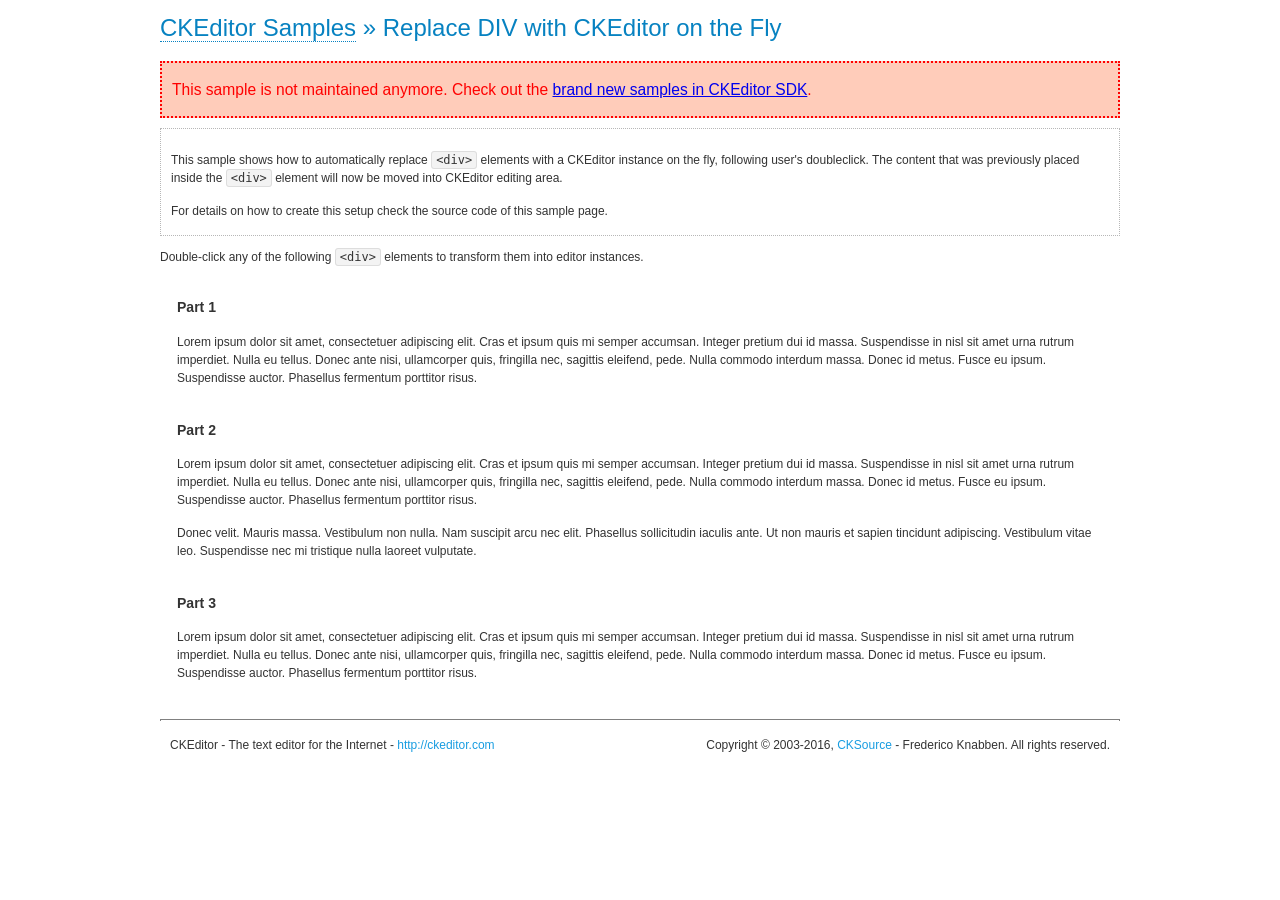
<file: clearEngine/public/js/ckeditor/samples/old/divreplace.html>
<!DOCTYPE html>
<!--
Copyright (c) 2003-2016, CKSource - Frederico Knabben. All rights reserved.
For licensing, see LICENSE.md or http://ckeditor.com/license
-->
<html>
<head>
	<meta charset="utf-8">
	<title>Replace DIV &mdash; CKEditor Sample</title>
	<script src="../../ckeditor.js"></script>
	<link href="sample.css" rel="stylesheet">
	<style>

		div.editable
		{
			border: solid 2px transparent;
			padding-left: 15px;
			padding-right: 15px;
		}

		div.editable:hover
		{
			border-color: black;
		}

	</style>
	<script>

		// Uncomment the following code to test the "Timeout Loading Method".
		// CKEDITOR.loadFullCoreTimeout = 5;

		window.onload = function() {
			// Listen to the double click event.
			if ( window.addEventListener )
				document.body.addEventListener( 'dblclick', onDoubleClick, false );
			else if ( window.attachEvent )
				document.body.attachEvent( 'ondblclick', onDoubleClick );

		};

		function onDoubleClick( ev ) {
			// Get the element which fired the event. This is not necessarily the
			// element to which the event has been attached.
			var element = ev.target || ev.srcElement;

			// Find out the div that holds this element.
			var name;

			do {
				element = element.parentNode;
			}
			while ( element && ( name = element.nodeName.toLowerCase() ) &&
				( name != 'div' || element.className.indexOf( 'editable' ) == -1 ) && name != 'body' );

			if ( name == 'div' && element.className.indexOf( 'editable' ) != -1 )
				replaceDiv( element );
		}

		var editor;

		function replaceDiv( div ) {
			if ( editor )
				editor.destroy();

			editor = CKEDITOR.replace( div );
		}

	</script>
</head>
<body>
	<h1 class="samples">
		<a href="index.html">CKEditor Samples</a> &raquo; Replace DIV with CKEditor on the Fly
	</h1>
	<div class="warning deprecated">
		This sample is not maintained anymore. Check out the <a href="http://sdk.ckeditor.com/">brand new samples in CKEditor SDK</a>.
	</div>
	<div class="description">
		<p>
			This sample shows how to automatically replace <code>&lt;div&gt;</code> elements
			with a CKEditor instance on the fly, following user's doubleclick. The content
			that was previously placed inside the <code>&lt;div&gt;</code> element will now
			be moved into CKEditor editing area.
		</p>
		<p>
			For details on how to create this setup check the source code of this sample page.
		</p>
	</div>
	<p>
		Double-click any of the following <code>&lt;div&gt;</code> elements to transform them into
		editor instances.
	</p>
	<div class="editable">
		<h3>
			Part 1
		</h3>
		<p>
			Lorem ipsum dolor sit amet, consectetuer adipiscing elit. Cras et ipsum quis mi
			semper accumsan. Integer pretium dui id massa. Suspendisse in nisl sit amet urna
			rutrum imperdiet. Nulla eu tellus. Donec ante nisi, ullamcorper quis, fringilla
			nec, sagittis eleifend, pede. Nulla commodo interdum massa. Donec id metus. Fusce
			eu ipsum. Suspendisse auctor. Phasellus fermentum porttitor risus.
		</p>
	</div>
	<div class="editable">
		<h3>
			Part 2
		</h3>
		<p>
			Lorem ipsum dolor sit amet, consectetuer adipiscing elit. Cras et ipsum quis mi
			semper accumsan. Integer pretium dui id massa. Suspendisse in nisl sit amet urna
			rutrum imperdiet. Nulla eu tellus. Donec ante nisi, ullamcorper quis, fringilla
			nec, sagittis eleifend, pede. Nulla commodo interdum massa. Donec id metus. Fusce
			eu ipsum. Suspendisse auctor. Phasellus fermentum porttitor risus.
		</p>
		<p>
			Donec velit. Mauris massa. Vestibulum non nulla. Nam suscipit arcu nec elit. Phasellus
			sollicitudin iaculis ante. Ut non mauris et sapien tincidunt adipiscing. Vestibulum
			vitae leo. Suspendisse nec mi tristique nulla laoreet vulputate.
		</p>
	</div>
	<div class="editable">
		<h3>
			Part 3
		</h3>
		<p>
			Lorem ipsum dolor sit amet, consectetuer adipiscing elit. Cras et ipsum quis mi
			semper accumsan. Integer pretium dui id massa. Suspendisse in nisl sit amet urna
			rutrum imperdiet. Nulla eu tellus. Donec ante nisi, ullamcorper quis, fringilla
			nec, sagittis eleifend, pede. Nulla commodo interdum massa. Donec id metus. Fusce
			eu ipsum. Suspendisse auctor. Phasellus fermentum porttitor risus.
		</p>
	</div>
	<div id="footer">
		<hr>
		<p>
			CKEditor - The text editor for the Internet - <a class="samples" href="http://ckeditor.com/">http://ckeditor.com</a>
		</p>
		<p id="copy">
			Copyright &copy; 2003-2016, <a class="samples" href="http://cksource.com/">CKSource</a> - Frederico
			Knabben. All rights reserved.
		</p>
	</div>
</body>
</html>
</file>
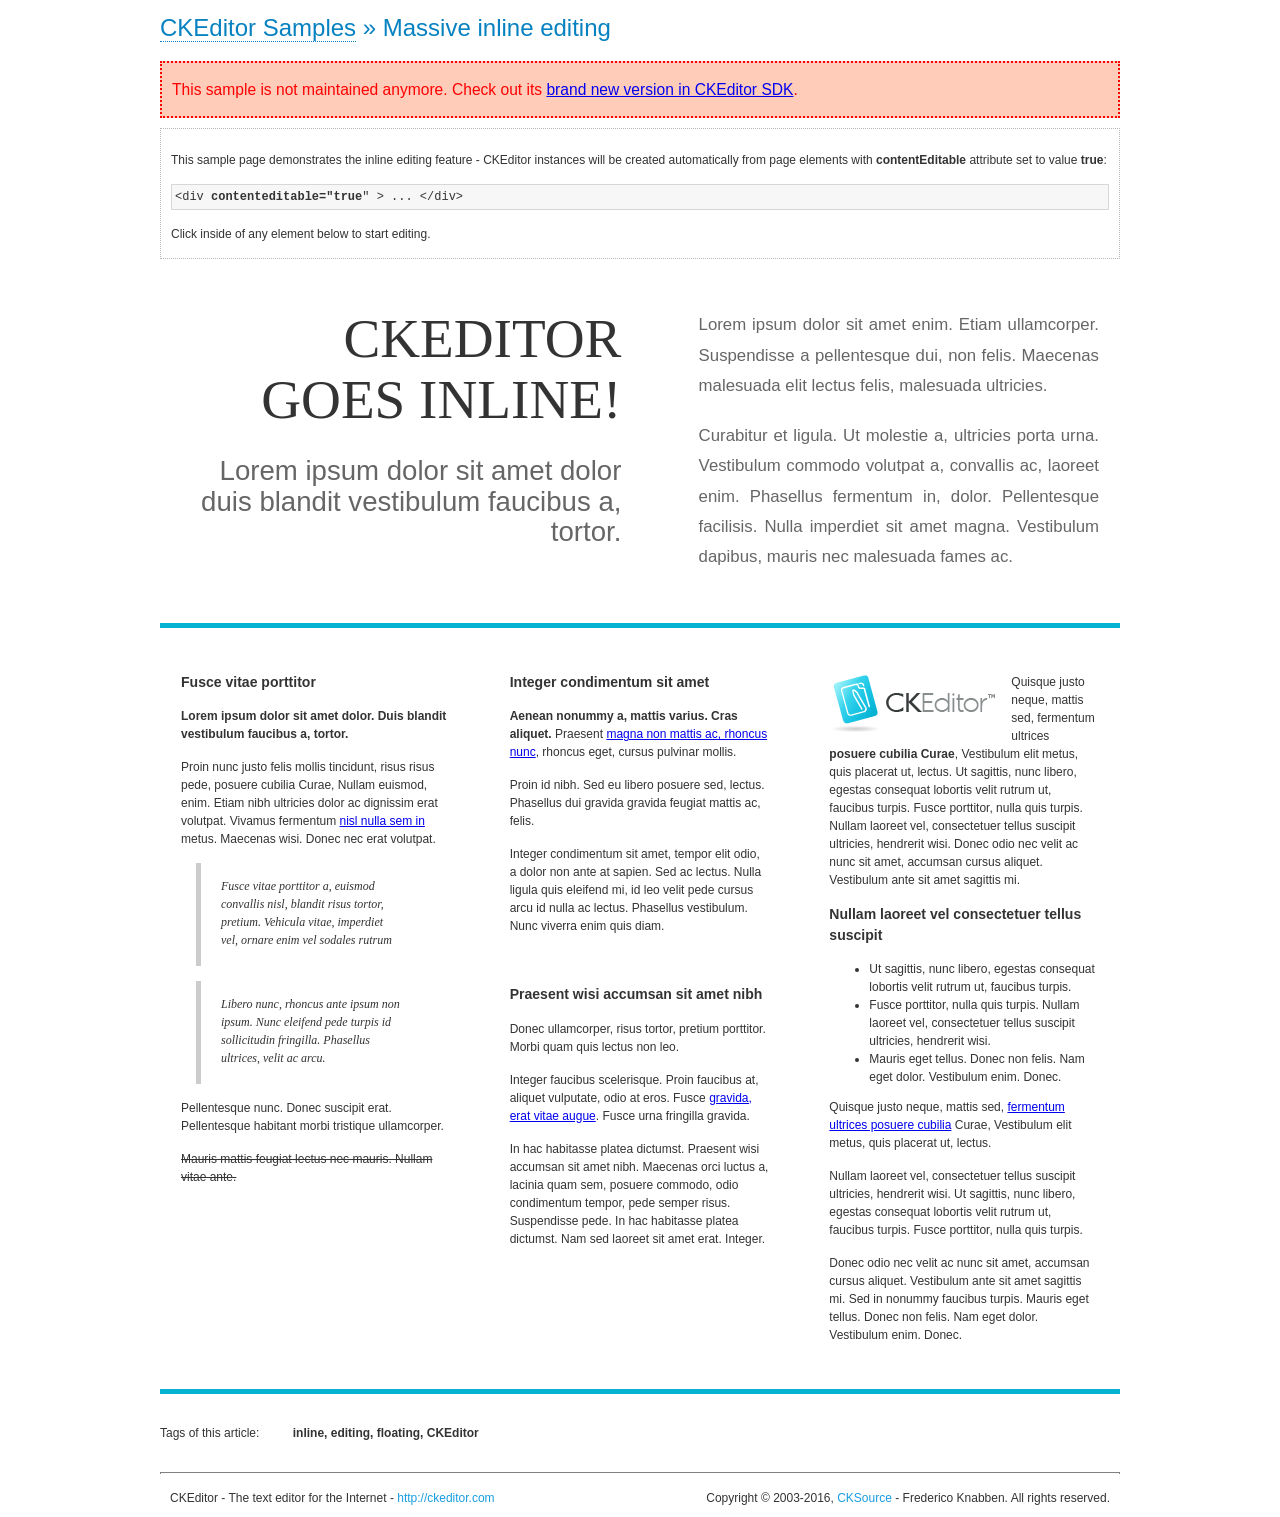
<file: clearEngine/public/js/ckeditor/samples/old/inlineall.html>
<!DOCTYPE html>
<!--
Copyright (c) 2003-2016, CKSource - Frederico Knabben. All rights reserved.
For licensing, see LICENSE.md or http://ckeditor.com/license
-->
<html>
<head>
	<meta charset="utf-8">
	<title>Massive inline editing &mdash; CKEditor Sample</title>
	<script src="../../ckeditor.js"></script>
	<script>

		// This code is generally not necessary, but it is here to demonstrate
		// how to customize specific editor instances on the fly. This fits well
		// this demo because we have editable elements (like headers) that
		// require less features.

		// The "instanceCreated" event is fired for every editor instance created.
		CKEDITOR.on( 'instanceCreated', function( event ) {
			var editor = event.editor,
				element = editor.element;

			// Customize editors for headers and tag list.
			// These editors don't need features like smileys, templates, iframes etc.
			if ( element.is( 'h1', 'h2', 'h3' ) || element.getAttribute( 'id' ) == 'taglist' ) {
				// Customize the editor configurations on "configLoaded" event,
				// which is fired after the configuration file loading and
				// execution. This makes it possible to change the
				// configurations before the editor initialization takes place.
				editor.on( 'configLoaded', function() {

					// Remove unnecessary plugins to make the editor simpler.
					editor.config.removePlugins = 'colorbutton,find,flash,font,' +
						'forms,iframe,image,newpage,removeformat,' +
						'smiley,specialchar,stylescombo,templates';

					// Rearrange the layout of the toolbar.
					editor.config.toolbarGroups = [
						{ name: 'editing',		groups: [ 'basicstyles', 'links' ] },
						{ name: 'undo' },
						{ name: 'clipboard',	groups: [ 'selection', 'clipboard' ] },
						{ name: 'about' }
					];
				});
			}
		});

	</script>
	<link href="sample.css" rel="stylesheet">
	<style>

		/* The following styles are just to make the page look nice. */

		/* Workaround to show Arial Black in Firefox. */
		@font-face
		{
			font-family: 'arial-black';
			src: local('Arial Black');
		}

		*[contenteditable="true"]
		{
			padding: 10px;
		}

		#container
		{
			width: 960px;
			margin: 30px auto 0;
		}

		#header
		{
			overflow: hidden;
			padding: 0 0 30px;
			border-bottom: 5px solid #05B2D2;
			position: relative;
		}

		#headerLeft,
		#headerRight
		{
			width: 49%;
			overflow: hidden;
		}

		#headerLeft
		{
			float: left;
			padding: 10px 1px 1px;
		}

		#headerLeft h2,
		#headerLeft h3
		{
			text-align: right;
			margin: 0;
			overflow: hidden;
			font-weight: normal;
		}

		#headerLeft h2
		{
			font-family: "Arial Black",arial-black;
			font-size: 4.6em;
			line-height: 1.1;
			text-transform: uppercase;
		}

		#headerLeft h3
		{
			font-size: 2.3em;
			line-height: 1.1;
			margin: .2em 0 0;
			color: #666;
		}

		#headerRight
		{
			float: right;
			padding: 1px;
		}

		#headerRight p
		{
			line-height: 1.8;
			text-align: justify;
			margin: 0;
		}

		#headerRight p + p
		{
			margin-top: 20px;
		}

		#headerRight > div
		{
			padding: 20px;
			margin: 0 0 0 30px;
			font-size: 1.4em;
			color: #666;
		}

		#columns
		{
			color: #333;
			overflow: hidden;
			padding: 20px 0;
		}

		#columns > div
		{
			float: left;
			width: 33.3%;
		}

		#columns #column1 > div
		{
			margin-left: 1px;
		}

		#columns #column3 > div
		{
			margin-right: 1px;
		}

		#columns > div > div
		{
			margin: 0px 10px;
			padding: 10px 20px;
		}

		#columns blockquote
		{
			margin-left: 15px;
		}

		#tagLine
		{
			border-top: 5px solid #05B2D2;
			padding-top: 20px;
		}

		#taglist {
			display: inline-block;
			margin-left: 20px;
			font-weight: bold;
			margin: 0 0 0 20px;
		}

	</style>
</head>
<body>
<div>
	<h1 class="samples"><a href="index.html">CKEditor Samples</a> &raquo; Massive inline editing</h1>
	<div class="warning deprecated">
		This sample is not maintained anymore. Check out its <a href="http://sdk.ckeditor.com/samples/inline.html">brand new version in CKEditor SDK</a>.
	</div>
	<div class="description">
		<p>This sample page demonstrates the inline editing feature - CKEditor instances will be created automatically from page elements with <strong>contentEditable</strong> attribute set to value <strong>true</strong>:</p>
		<pre class="samples">&lt;div <strong>contenteditable="true</strong>" &gt; ... &lt;/div&gt;</pre>
		<p>Click inside of any element below to start editing.</p>
	</div>
</div>
<div id="container">
	<div id="header">
		<div id="headerLeft">
			<h2 id="sampleTitle" contenteditable="true">
				CKEditor<br> Goes Inline!
			</h2>
			<h3 contenteditable="true">
				Lorem ipsum dolor sit amet dolor duis blandit vestibulum faucibus a, tortor.
			</h3>
		</div>
		<div id="headerRight">
			<div contenteditable="true">
				<p>
					Lorem ipsum dolor sit amet enim. Etiam ullamcorper. Suspendisse a pellentesque dui, non felis. Maecenas malesuada elit lectus felis, malesuada ultricies.
				</p>
				<p>
					Curabitur et ligula. Ut molestie a, ultricies porta urna. Vestibulum commodo volutpat a, convallis ac, laoreet enim. Phasellus fermentum in, dolor. Pellentesque facilisis. Nulla imperdiet sit amet magna. Vestibulum dapibus, mauris nec malesuada fames ac.
				</p>
			</div>
		</div>
	</div>
	<div id="columns">
		<div id="column1">
			<div contenteditable="true">
				<h3>
					Fusce vitae porttitor
				</h3>
				<p>
					<strong>
						Lorem ipsum dolor sit amet dolor. Duis blandit vestibulum faucibus a, tortor.
					</strong>
				</p>
				<p>
					Proin nunc justo felis mollis tincidunt, risus risus pede, posuere cubilia Curae, Nullam euismod, enim. Etiam nibh ultricies dolor ac dignissim erat volutpat. Vivamus fermentum <a href="http://ckeditor.com/">nisl nulla sem in</a> metus. Maecenas wisi. Donec nec erat volutpat.
				</p>
				<blockquote>
					<p>
						Fusce vitae porttitor a, euismod convallis nisl, blandit risus tortor, pretium.
						Vehicula vitae, imperdiet vel, ornare enim vel sodales rutrum
					</p>
				</blockquote>
				<blockquote>
					<p>
						Libero nunc, rhoncus ante ipsum non ipsum. Nunc eleifend pede turpis id sollicitudin fringilla. Phasellus ultrices, velit ac arcu.
					</p>
				</blockquote>
				<p>Pellentesque nunc. Donec suscipit erat. Pellentesque habitant morbi tristique ullamcorper.</p>
				<p><s>Mauris mattis feugiat lectus nec mauris. Nullam vitae ante.</s></p>
			</div>
		</div>
		<div id="column2">
			<div contenteditable="true">
				<h3>
					Integer condimentum sit amet
				</h3>
				<p>
					<strong>Aenean nonummy a, mattis varius. Cras aliquet.</strong>
					Praesent <a href="http://ckeditor.com/">magna non mattis ac, rhoncus nunc</a>, rhoncus eget, cursus pulvinar mollis.</p>
				<p>Proin id nibh. Sed eu libero posuere sed, lectus. Phasellus dui gravida gravida feugiat mattis ac, felis.</p>
				<p>Integer condimentum sit amet, tempor elit odio, a dolor non ante at sapien. Sed ac lectus. Nulla ligula quis eleifend mi, id leo velit pede cursus arcu id nulla ac lectus. Phasellus vestibulum. Nunc viverra enim quis diam.</p>
			</div>
			<div contenteditable="true">
				<h3>
					Praesent wisi accumsan sit amet nibh
				</h3>
				<p>Donec ullamcorper, risus tortor, pretium porttitor. Morbi quam quis lectus non leo.</p>
				<p style="margin-left: 40px; ">Integer faucibus scelerisque. Proin faucibus at, aliquet vulputate, odio at eros. Fusce <a href="http://ckeditor.com/">gravida, erat vitae augue</a>. Fusce urna fringilla gravida.</p>
				<p>In hac habitasse platea dictumst. Praesent wisi accumsan sit amet nibh. Maecenas orci luctus a, lacinia quam sem, posuere commodo, odio condimentum tempor, pede semper risus. Suspendisse pede. In hac habitasse platea dictumst. Nam sed laoreet sit amet erat. Integer.</p>
			</div>
		</div>
		<div id="column3">
			<div contenteditable="true">
				<p>
					<img src="assets/inlineall/logo.png" alt="CKEditor logo" style="float:left">
				</p>
				<p>Quisque justo neque, mattis sed, fermentum ultrices <strong>posuere cubilia Curae</strong>, Vestibulum elit metus, quis placerat ut, lectus. Ut sagittis, nunc libero, egestas consequat lobortis velit rutrum ut, faucibus turpis. Fusce porttitor, nulla quis turpis. Nullam laoreet vel, consectetuer tellus suscipit ultricies, hendrerit wisi. Donec odio nec velit ac nunc sit amet, accumsan cursus aliquet. Vestibulum ante sit amet sagittis mi.</p>
				<h3>
					Nullam laoreet vel consectetuer tellus suscipit
				</h3>
				<ul>
					<li>Ut sagittis, nunc libero, egestas consequat lobortis velit rutrum ut, faucibus turpis.</li>
					<li>Fusce porttitor, nulla quis turpis. Nullam laoreet vel, consectetuer tellus suscipit ultricies, hendrerit wisi.</li>
					<li>Mauris eget tellus. Donec non felis. Nam eget dolor. Vestibulum enim. Donec.</li>
				</ul>
				<p>Quisque justo neque, mattis sed, <a href="http://ckeditor.com/">fermentum ultrices posuere cubilia</a> Curae, Vestibulum elit metus, quis placerat ut, lectus.</p>
				<p>Nullam laoreet vel, consectetuer tellus suscipit ultricies, hendrerit wisi. Ut sagittis, nunc libero, egestas consequat lobortis velit rutrum ut, faucibus turpis. Fusce porttitor, nulla quis turpis.</p>
				<p>Donec odio nec velit ac nunc sit amet, accumsan cursus aliquet. Vestibulum ante sit amet sagittis mi. Sed in nonummy faucibus turpis. Mauris eget tellus. Donec non felis. Nam eget dolor. Vestibulum enim. Donec.</p>
			</div>
		</div>
	</div>
	<div id="tagLine">
		Tags of this article:
		<p id="taglist" contenteditable="true">
			inline, editing, floating, CKEditor
		</p>
	</div>
</div>
<div id="footer">
	<hr>
	<p>
		CKEditor - The text editor for the Internet - <a class="samples" href="http://ckeditor.com/">
			http://ckeditor.com</a>
	</p>
	<p id="copy">
		Copyright &copy; 2003-2016, <a class="samples" href="http://cksource.com/">CKSource</a>
		- Frederico Knabben. All rights reserved.
	</p>
</div>
</body>
</html>
</file>
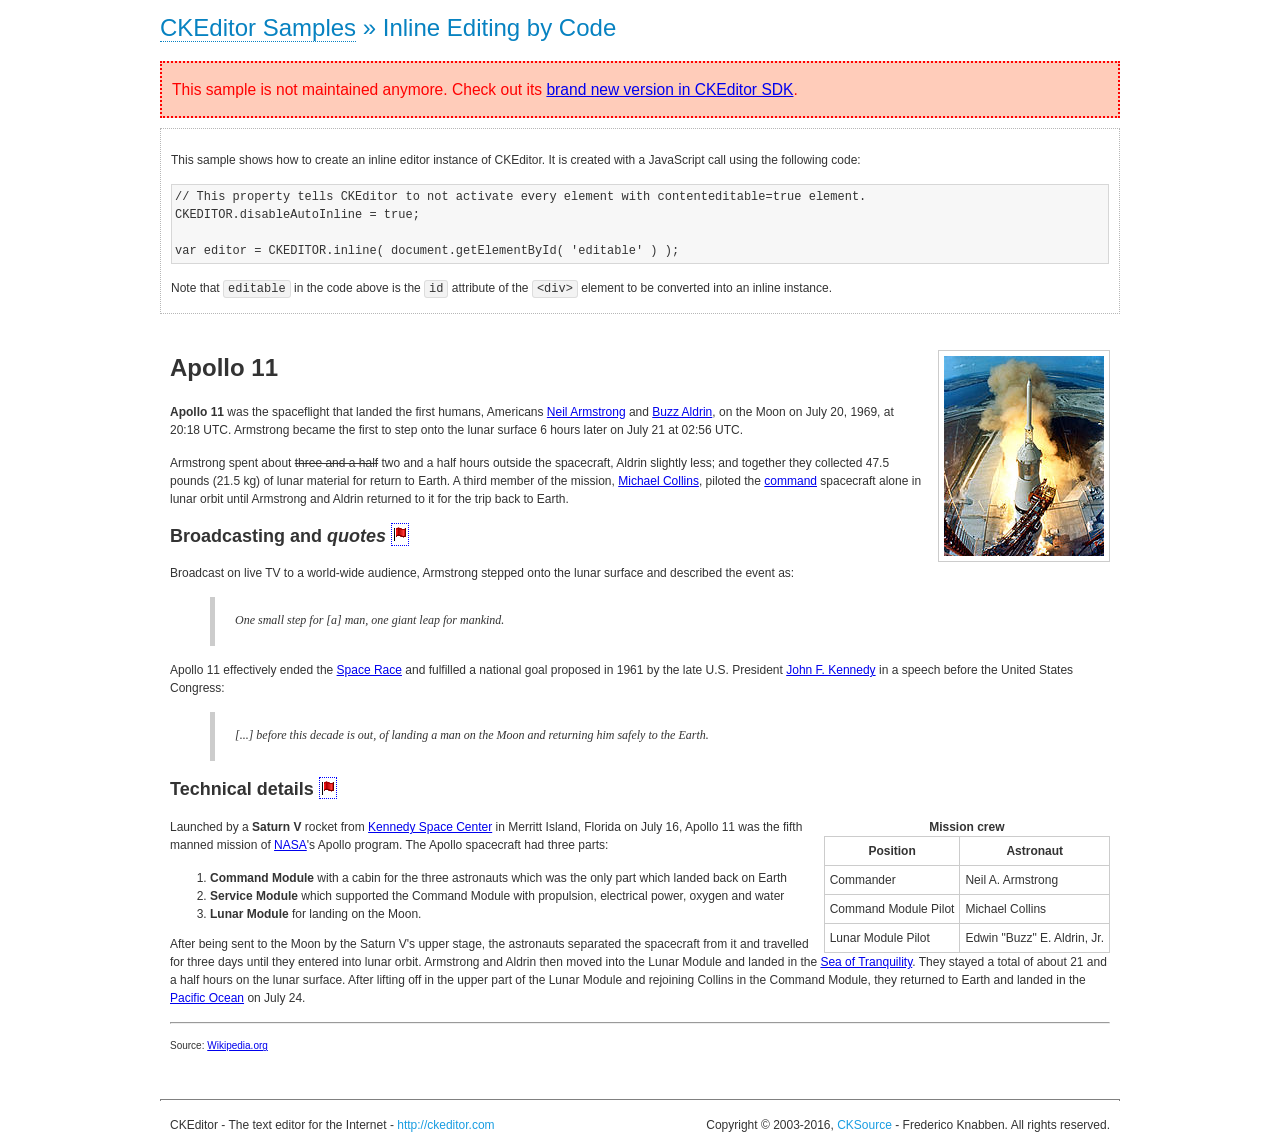
<file: clearEngine/public/js/ckeditor/samples/old/inlinebycode.html>
<!DOCTYPE html>
<!--
Copyright (c) 2003-2016, CKSource - Frederico Knabben. All rights reserved.
For licensing, see LICENSE.md or http://ckeditor.com/license
-->
<html>
<head>
	<meta charset="utf-8">
	<title>Inline Editing by Code &mdash; CKEditor Sample</title>
	<script src="../../ckeditor.js"></script>
	<link href="sample.css" rel="stylesheet">
	<style>

		#editable
		{
			padding: 10px;
			float: left;
		}

	</style>
</head>
<body>
	<h1 class="samples">
		<a href="index.html">CKEditor Samples</a> &raquo; Inline Editing by Code
	</h1>
	<div class="warning deprecated">
		This sample is not maintained anymore. Check out its <a href="http://sdk.ckeditor.com/samples/inline.html">brand new version in CKEditor SDK</a>.
	</div>
	<div class="description">
		<p>
			This sample shows how to create an inline editor instance of CKEditor. It is created
			with a JavaScript call using the following code:
		</p>
<pre class="samples">
// This property tells CKEditor to not activate every element with contenteditable=true element.
CKEDITOR.disableAutoInline = true;

var editor = CKEDITOR.inline( document.getElementById( 'editable' ) );
</pre>
		<p>
			Note that <code>editable</code> in the code above is the <code>id</code>
			attribute of the <code>&lt;div&gt;</code> element to be converted into an inline instance.
		</p>
	</div>
	<div id="editable" contenteditable="true">
		<h1><img alt="Saturn V carrying Apollo 11" class="right" src="assets/sample.jpg" /> Apollo 11</h1>

		<p><b>Apollo 11</b> was the spaceflight that landed the first humans, Americans <a href="http://en.wikipedia.org/wiki/Neil_Armstrong" title="Neil Armstrong">Neil Armstrong</a> and <a href="http://en.wikipedia.org/wiki/Buzz_Aldrin" title="Buzz Aldrin">Buzz Aldrin</a>, on the Moon on July 20, 1969, at 20:18 UTC. Armstrong became the first to step onto the lunar surface 6 hours later on July 21 at 02:56 UTC.</p>

		<p>Armstrong spent about <s>three and a half</s> two and a half hours outside the spacecraft, Aldrin slightly less; and together they collected 47.5 pounds (21.5&nbsp;kg) of lunar material for return to Earth. A third member of the mission, <a href="http://en.wikipedia.org/wiki/Michael_Collins_(astronaut)" title="Michael Collins (astronaut)">Michael Collins</a>, piloted the <a href="http://en.wikipedia.org/wiki/Apollo_Command/Service_Module" title="Apollo Command/Service Module">command</a> spacecraft alone in lunar orbit until Armstrong and Aldrin returned to it for the trip back to Earth.</p>

		<h2>Broadcasting and <em>quotes</em> <a id="quotes" name="quotes"></a></h2>

		<p>Broadcast on live TV to a world-wide audience, Armstrong stepped onto the lunar surface and described the event as:</p>

		<blockquote>
			<p>One small step for [a] man, one giant leap for mankind.</p>
		</blockquote>

		<p>Apollo 11 effectively ended the <a href="http://en.wikipedia.org/wiki/Space_Race" title="Space Race">Space Race</a> and fulfilled a national goal proposed in 1961 by the late U.S. President <a href="http://en.wikipedia.org/wiki/John_F._Kennedy" title="John F. Kennedy">John F. Kennedy</a> in a speech before the United States Congress:</p>

		<blockquote>
			<p>[...] before this decade is out, of landing a man on the Moon and returning him safely to the Earth.</p>
		</blockquote>

		<h2>Technical details <a id="tech-details" name="tech-details"></a></h2>

		<table align="right" border="1" bordercolor="#ccc" cellpadding="5" cellspacing="0" style="border-collapse:collapse;margin:10px 0 10px 15px;">
			<caption><strong>Mission crew</strong></caption>
			<thead>
			<tr>
				<th scope="col">Position</th>
				<th scope="col">Astronaut</th>
			</tr>
			</thead>
			<tbody>
			<tr>
				<td>Commander</td>
				<td>Neil A. Armstrong</td>
			</tr>
			<tr>
				<td>Command Module Pilot</td>
				<td>Michael Collins</td>
			</tr>
			<tr>
				<td>Lunar Module Pilot</td>
				<td>Edwin &quot;Buzz&quot; E. Aldrin, Jr.</td>
			</tr>
			</tbody>
		</table>

		<p>Launched by a <strong>Saturn V</strong> rocket from <a href="http://en.wikipedia.org/wiki/Kennedy_Space_Center" title="Kennedy Space Center">Kennedy Space Center</a> in Merritt Island, Florida on July 16, Apollo 11 was the fifth manned mission of <a href="http://en.wikipedia.org/wiki/NASA" title="NASA">NASA</a>&#39;s Apollo program. The Apollo spacecraft had three parts:</p>

		<ol>
			<li><strong>Command Module</strong> with a cabin for the three astronauts which was the only part which landed back on Earth</li>
			<li><strong>Service Module</strong> which supported the Command Module with propulsion, electrical power, oxygen and water</li>
			<li><strong>Lunar Module</strong> for landing on the Moon.</li>
		</ol>

		<p>After being sent to the Moon by the Saturn V&#39;s upper stage, the astronauts separated the spacecraft from it and travelled for three days until they entered into lunar orbit. Armstrong and Aldrin then moved into the Lunar Module and landed in the <a href="http://en.wikipedia.org/wiki/Mare_Tranquillitatis" title="Mare Tranquillitatis">Sea of Tranquility</a>. They stayed a total of about 21 and a half hours on the lunar surface. After lifting off in the upper part of the Lunar Module and rejoining Collins in the Command Module, they returned to Earth and landed in the <a href="http://en.wikipedia.org/wiki/Pacific_Ocean" title="Pacific Ocean">Pacific Ocean</a> on July 24.</p>

		<hr />
		<p style="text-align: right;"><small>Source: <a href="http://en.wikipedia.org/wiki/Apollo_11">Wikipedia.org</a></small></p>
	</div>

	<script>
		// We need to turn off the automatic editor creation first.
		CKEDITOR.disableAutoInline = true;

		var editor = CKEDITOR.inline( 'editable' );
	</script>
	<div id="footer">
		<hr>
		<p contenteditable="true">
			CKEditor - The text editor for the Internet - <a class="samples" href="http://ckeditor.com/">
				http://ckeditor.com</a>
		</p>
		<p id="copy">
			Copyright &copy; 2003-2016, <a class="samples" href="http://cksource.com/">CKSource</a>
			- Frederico Knabben. All rights reserved.
		</p>
	</div>
</body>
</html>
</file>
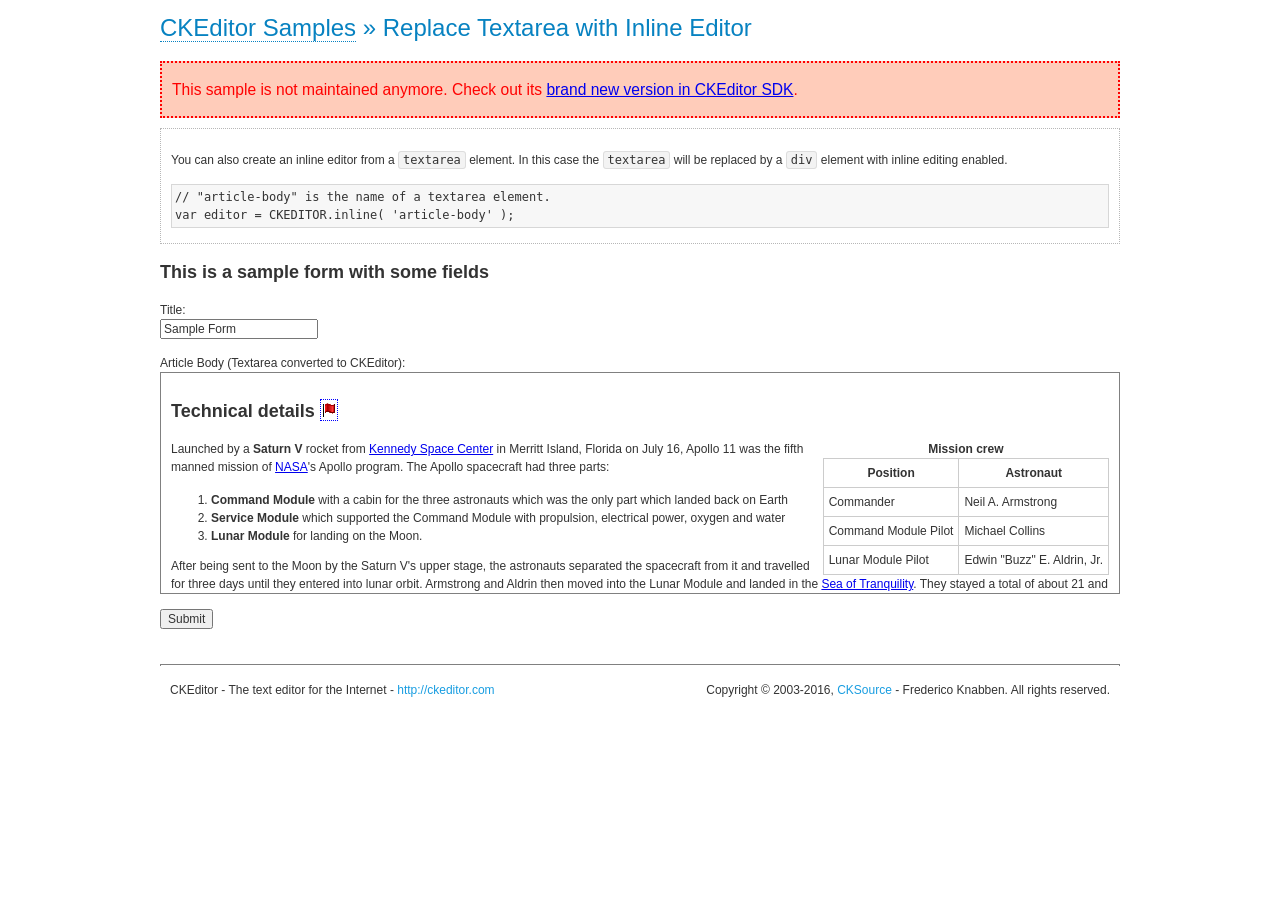
<file: clearEngine/public/js/ckeditor/samples/old/inlinetextarea.html>
<!DOCTYPE html>
<!--
Copyright (c) 2003-2016, CKSource - Frederico Knabben. All rights reserved.
For licensing, see LICENSE.md or http://ckeditor.com/license
-->
<html>
<head>
	<meta charset="utf-8">
	<title>Replace Textarea with Inline Editor &mdash; CKEditor Sample</title>
	<script src="../../ckeditor.js"></script>
	<link href="sample.css" rel="stylesheet">
	<style>

		/* Style the CKEditor element to look like a textfield */
		.cke_textarea_inline
		{
			padding: 10px;
			height: 200px;
			overflow: auto;

			border: 1px solid gray;
			-webkit-appearance: textfield;
		}

	</style>
</head>
<body>
	<h1 class="samples">
		<a href="index.html">CKEditor Samples</a> &raquo; Replace Textarea with Inline Editor
	</h1>
	<div class="warning deprecated">
		This sample is not maintained anymore. Check out its <a href="http://sdk.ckeditor.com/samples/inline.html">brand new version in CKEditor SDK</a>.
	</div>
	<div class="description">
		<p>
			You can also create an inline editor from a <code>textarea</code>
			element. In this case the <code>textarea</code> will be replaced
			by a <code>div</code> element with inline editing enabled.
		</p>
<pre class="samples">
// "article-body" is the name of a textarea element.
var editor = CKEDITOR.inline( 'article-body' );
</pre>
	</div>
	<form action="sample_posteddata.php" method="post">
		<h2>This is a sample form with some fields</h2>
		<p>
			Title:<br>
			<input type="text" name="title" value="Sample Form"></p>
		<p>
			Article Body (Textarea converted to CKEditor):<br>
			<textarea name="article-body" style="height: 200px">
				&lt;h2&gt;Technical details &lt;a id="tech-details" name="tech-details"&gt;&lt;/a&gt;&lt;/h2&gt;

				&lt;table align="right" border="1" bordercolor="#ccc" cellpadding="5" cellspacing="0" style="border-collapse:collapse;margin:10px 0 10px 15px;"&gt;
					&lt;caption&gt;&lt;strong&gt;Mission crew&lt;/strong&gt;&lt;/caption&gt;
					&lt;thead&gt;
					&lt;tr&gt;
						&lt;th scope="col"&gt;Position&lt;/th&gt;
						&lt;th scope="col"&gt;Astronaut&lt;/th&gt;
					&lt;/tr&gt;
					&lt;/thead&gt;
					&lt;tbody&gt;
					&lt;tr&gt;
						&lt;td&gt;Commander&lt;/td&gt;
						&lt;td&gt;Neil A. Armstrong&lt;/td&gt;
					&lt;/tr&gt;
					&lt;tr&gt;
						&lt;td&gt;Command Module Pilot&lt;/td&gt;
						&lt;td&gt;Michael Collins&lt;/td&gt;
					&lt;/tr&gt;
					&lt;tr&gt;
						&lt;td&gt;Lunar Module Pilot&lt;/td&gt;
						&lt;td&gt;Edwin &quot;Buzz&quot; E. Aldrin, Jr.&lt;/td&gt;
					&lt;/tr&gt;
					&lt;/tbody&gt;
				&lt;/table&gt;

				&lt;p&gt;Launched by a &lt;strong&gt;Saturn V&lt;/strong&gt; rocket from &lt;a href="http://en.wikipedia.org/wiki/Kennedy_Space_Center" title="Kennedy Space Center"&gt;Kennedy Space Center&lt;/a&gt; in Merritt Island, Florida on July 16, Apollo 11 was the fifth manned mission of &lt;a href="http://en.wikipedia.org/wiki/NASA" title="NASA"&gt;NASA&lt;/a&gt;&#39;s Apollo program. The Apollo spacecraft had three parts:&lt;/p&gt;

				&lt;ol&gt;
					&lt;li&gt;&lt;strong&gt;Command Module&lt;/strong&gt; with a cabin for the three astronauts which was the only part which landed back on Earth&lt;/li&gt;
					&lt;li&gt;&lt;strong&gt;Service Module&lt;/strong&gt; which supported the Command Module with propulsion, electrical power, oxygen and water&lt;/li&gt;
					&lt;li&gt;&lt;strong&gt;Lunar Module&lt;/strong&gt; for landing on the Moon.&lt;/li&gt;
				&lt;/ol&gt;

				&lt;p&gt;After being sent to the Moon by the Saturn V&#39;s upper stage, the astronauts separated the spacecraft from it and travelled for three days until they entered into lunar orbit. Armstrong and Aldrin then moved into the Lunar Module and landed in the &lt;a href="http://en.wikipedia.org/wiki/Mare_Tranquillitatis" title="Mare Tranquillitatis"&gt;Sea of Tranquility&lt;/a&gt;. They stayed a total of about 21 and a half hours on the lunar surface. After lifting off in the upper part of the Lunar Module and rejoining Collins in the Command Module, they returned to Earth and landed in the &lt;a href="http://en.wikipedia.org/wiki/Pacific_Ocean" title="Pacific Ocean"&gt;Pacific Ocean&lt;/a&gt; on July 24.&lt;/p&gt;

				&lt;hr /&gt;
				&lt;p style="text-align: right;"&gt;&lt;small&gt;Source: &lt;a href="http://en.wikipedia.org/wiki/Apollo_11"&gt;Wikipedia.org&lt;/a&gt;&lt;/small&gt;&lt;/p&gt;
			</textarea>
		</p>
		<p>
			<input type="submit" value="Submit">
		</p>
	</form>

	<script>
		CKEDITOR.inline( 'article-body' );
	</script>
	<div id="footer">
		<hr>
		<p>
			CKEditor - The text editor for the Internet - <a class="samples" href="http://ckeditor.com/">
				http://ckeditor.com</a>
		</p>
		<p id="copy">
			Copyright &copy; 2003-2016, <a class="samples" href="http://cksource.com/">CKSource</a>
			- Frederico Knabben. All rights reserved.
		</p>
	</div>
</body>
</html>
</file>
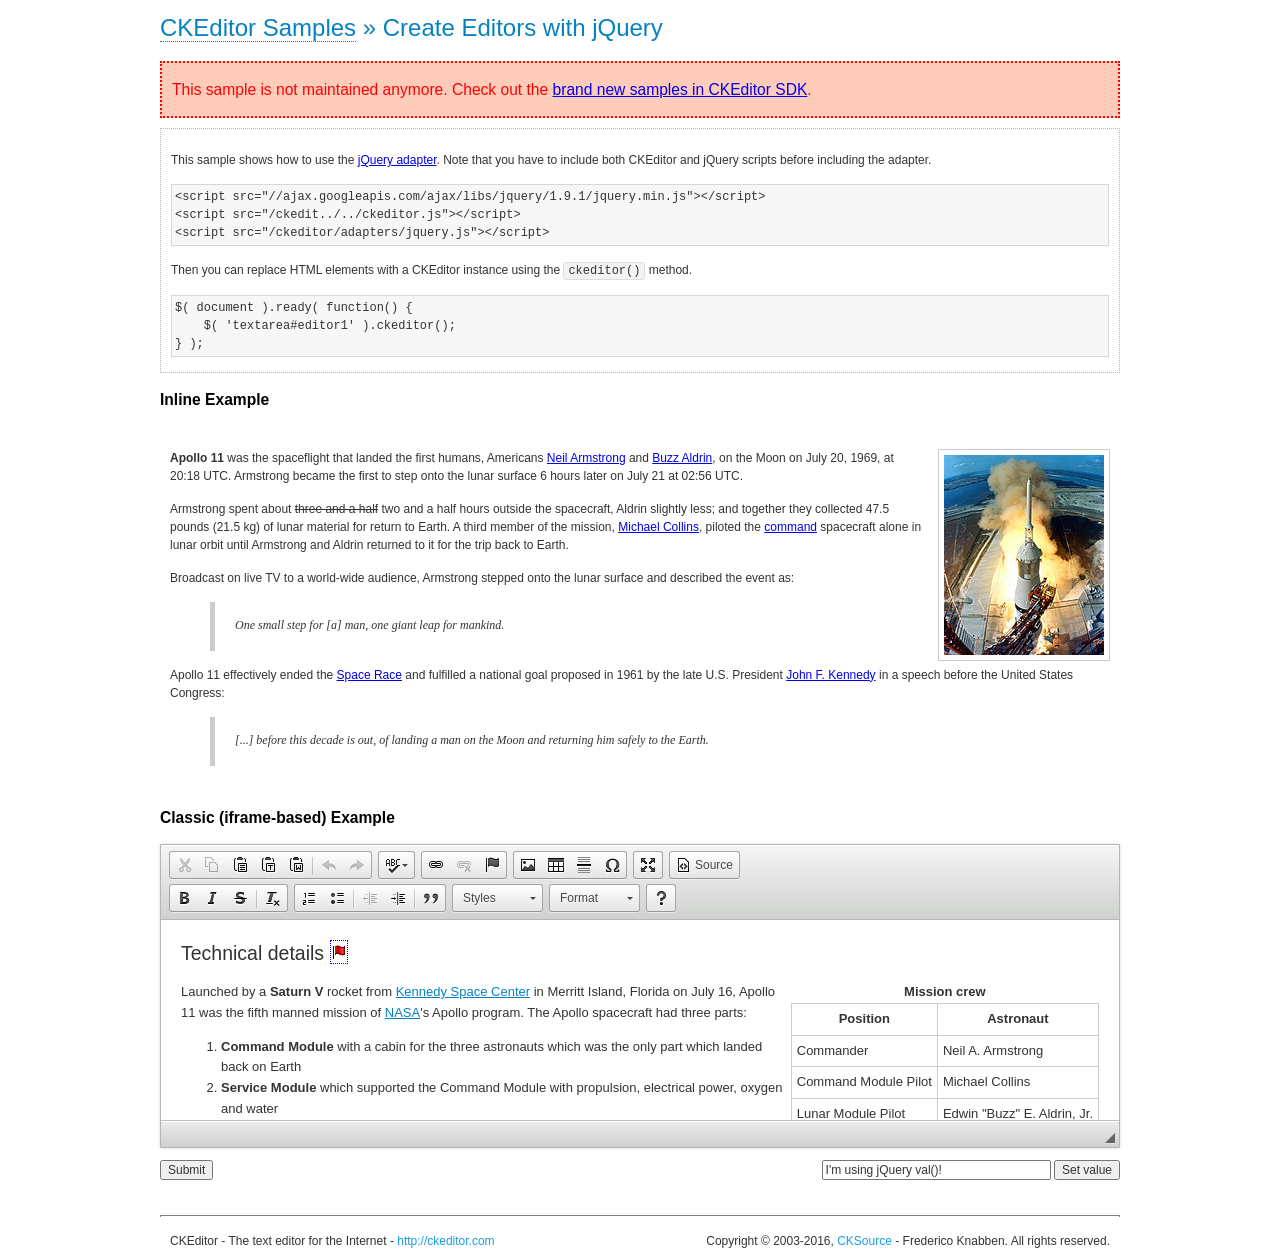
<file: clearEngine/public/js/ckeditor/samples/old/jquery.html>
<!DOCTYPE html>
<!--
Copyright (c) 2003-2016, CKSource - Frederico Knabben. All rights reserved.
For licensing, see LICENSE.md or http://ckeditor.com/license
-->
<html>
<head>
	<meta charset="utf-8">
	<title>jQuery Adapter &mdash; CKEditor Sample</title>
	<script src="http://code.jquery.com/jquery-1.11.0.min.js"></script>
	<script src="../../ckeditor.js"></script>
	<script src="../../adapters/jquery.js"></script>
	<link href="sample.css" rel="stylesheet">
	<style>

		#editable
		{
			padding: 10px;
			float: left;
		}

	</style>
	<script>

		CKEDITOR.disableAutoInline = true;

		$( document ).ready( function() {
			$( '#editor1' ).ckeditor(); // Use CKEDITOR.replace() if element is <textarea>.
			$( '#editable' ).ckeditor(); // Use CKEDITOR.inline().
		} );

		function setValue() {
			$( '#editor1' ).val( $( 'input#val' ).val() );
		}

	</script>
</head>
<body>
	<h1 class="samples">
		<a href="index.html" id="a-test">CKEditor Samples</a> &raquo; Create Editors with jQuery
	</h1>
	<div class="warning deprecated">
		This sample is not maintained anymore. Check out the <a href="http://sdk.ckeditor.com/">brand new samples in CKEditor SDK</a>.
	</div>
	<form action="sample_posteddata.php" method="post">
		<div class="description">
			<p>
				This sample shows how to use the <a href="http://docs.ckeditor.com/#!/guide/dev_jquery">jQuery adapter</a>.
				Note that you have to include both CKEditor and jQuery scripts before including the adapter.
			</p>

<pre class="samples">
&lt;script src="//ajax.googleapis.com/ajax/libs/jquery/1.9.1/jquery.min.js"&gt;&lt;/script&gt;
&lt;script src="/ckedit../../ckeditor.js"&gt;&lt;/script&gt;
&lt;script src="/ckeditor/adapters/jquery.js"&gt;&lt;/script&gt;
</pre>

			<p>Then you can replace HTML elements with a CKEditor instance using the <code>ckeditor()</code> method.</p>

<pre class="samples">
$( document ).ready( function() {
	$( 'textarea#editor1' ).ckeditor();
} );
</pre>
		</div>

		<h2 class="samples">Inline Example</h2>

		<div id="editable" contenteditable="true">
			<p><img alt="Saturn V carrying Apollo 11" class="right" src="assets/sample.jpg"/><b>Apollo 11</b> was the spaceflight that landed the first humans, Americans <a href="http://en.wikipedia.org/wiki/Neil_Armstrong" title="Neil Armstrong">Neil Armstrong</a> and <a href="http://en.wikipedia.org/wiki/Buzz_Aldrin" title="Buzz Aldrin">Buzz Aldrin</a>, on the Moon on July 20, 1969, at 20:18 UTC. Armstrong became the first to step onto the lunar surface 6 hours later on July 21 at 02:56 UTC.</p>
			<p>Armstrong spent about <s>three and a half</s> two and a half hours outside the spacecraft, Aldrin slightly less; and together they collected 47.5 pounds (21.5&nbsp;kg) of lunar material for return to Earth. A third member of the mission, <a href="http://en.wikipedia.org/wiki/Michael_Collins_(astronaut)" title="Michael Collins (astronaut)">Michael Collins</a>, piloted the <a href="http://en.wikipedia.org/wiki/Apollo_Command/Service_Module" title="Apollo Command/Service Module">command</a> spacecraft alone in lunar orbit until Armstrong and Aldrin returned to it for the trip back to Earth.
			<p>Broadcast on live TV to a world-wide audience, Armstrong stepped onto the lunar surface and described the event as:</p>
			<blockquote><p>One small step for [a] man, one giant leap for mankind.</p></blockquote> <p>Apollo 11 effectively ended the <a href="http://en.wikipedia.org/wiki/Space_Race" title="Space Race">Space Race</a> and fulfilled a national goal proposed in 1961 by the late U.S. President <a href="http://en.wikipedia.org/wiki/John_F._Kennedy" title="John F. Kennedy">John F. Kennedy</a> in a speech before the United States Congress:</p> <blockquote><p>[...] before this decade is out, of landing a man on the Moon and returning him safely to the Earth.</p></blockquote>
		</div>

		<br style="clear: both">

		<h2 class="samples">Classic (iframe-based) Example</h2>

		<textarea cols="80" id="editor1" name="editor1" rows="10">
			&lt;h2&gt;Technical details &lt;a id=&quot;tech-details&quot; name=&quot;tech-details&quot;&gt;&lt;/a&gt;&lt;/h2&gt; &lt;table align=&quot;right&quot; border=&quot;1&quot; bordercolor=&quot;#ccc&quot; cellpadding=&quot;5&quot; cellspacing=&quot;0&quot; style=&quot;border-collapse:collapse;margin:10px 0 10px 15px;&quot;&gt; &lt;caption&gt;&lt;strong&gt;Mission crew&lt;/strong&gt;&lt;/caption&gt; &lt;thead&gt; &lt;tr&gt; &lt;th scope=&quot;col&quot;&gt;Position&lt;/th&gt; &lt;th scope=&quot;col&quot;&gt;Astronaut&lt;/th&gt; &lt;/tr&gt; &lt;/thead&gt; &lt;tbody&gt; &lt;tr&gt; &lt;td&gt;Commander&lt;/td&gt; &lt;td&gt;Neil A. Armstrong&lt;/td&gt; &lt;/tr&gt; &lt;tr&gt; &lt;td&gt;Command Module Pilot&lt;/td&gt; &lt;td&gt;Michael Collins&lt;/td&gt; &lt;/tr&gt; &lt;tr&gt; &lt;td&gt;Lunar Module Pilot&lt;/td&gt; &lt;td&gt;Edwin &amp;quot;Buzz&amp;quot; E. Aldrin, Jr.&lt;/td&gt; &lt;/tr&gt; &lt;/tbody&gt; &lt;/table&gt; &lt;p&gt;Launched by a &lt;strong&gt;Saturn V&lt;/strong&gt; rocket from &lt;a href=&quot;http://en.wikipedia.org/wiki/Kennedy_Space_Center&quot; title=&quot;Kennedy Space Center&quot;&gt;Kennedy Space Center&lt;/a&gt; in Merritt Island, Florida on July 16, Apollo 11 was the fifth manned mission of &lt;a href=&quot;http://en.wikipedia.org/wiki/NASA&quot; title=&quot;NASA&quot;&gt;NASA&lt;/a&gt;&amp;#39;s Apollo program. The Apollo spacecraft had three parts:&lt;/p&gt; &lt;ol&gt; &lt;li&gt;&lt;strong&gt;Command Module&lt;/strong&gt; with a cabin for the three astronauts which was the only part which landed back on Earth&lt;/li&gt; &lt;li&gt;&lt;strong&gt;Service Module&lt;/strong&gt; which supported the Command Module with propulsion, electrical power, oxygen and water&lt;/li&gt; &lt;li&gt;&lt;strong&gt;Lunar Module&lt;/strong&gt; for landing on the Moon.&lt;/li&gt; &lt;/ol&gt; &lt;p&gt;After being sent to the Moon by the Saturn V&amp;#39;s upper stage, the astronauts separated the spacecraft from it and travelled for three days until they entered into lunar orbit. Armstrong and Aldrin then moved into the Lunar Module and landed in the &lt;a href=&quot;http://en.wikipedia.org/wiki/Mare_Tranquillitatis&quot; title=&quot;Mare Tranquillitatis&quot;&gt;Sea of Tranquility&lt;/a&gt;. They stayed a total of about 21 and a half hours on the lunar surface. After lifting off in the upper part of the Lunar Module and rejoining Collins in the Command Module, they returned to Earth and landed in the &lt;a href=&quot;http://en.wikipedia.org/wiki/Pacific_Ocean&quot; title=&quot;Pacific Ocean&quot;&gt;Pacific Ocean&lt;/a&gt; on July 24.&lt;/p&gt; &lt;hr/&gt; &lt;p style=&quot;text-align: right;&quot;&gt;&lt;small&gt;Source: &lt;a href=&quot;http://en.wikipedia.org/wiki/Apollo_11&quot;&gt;Wikipedia.org&lt;/a&gt;&lt;/small&gt;&lt;/p&gt;
		</textarea>

		<p style="overflow: hidden">
			<input style="float: left" type="submit" value="Submit">
			<span style="float: right">
				<input type="text" id="val" value="I'm using jQuery val()!" size="30">
				<input onclick="setValue();" type="button" value="Set value">
			</span>
		</p>
	</form>
	<div id="footer">
		<hr>
		<p>
			CKEditor - The text editor for the Internet - <a class="samples" href="http://ckeditor.com/">http://ckeditor.com</a>
		</p>
		<p id="copy">
			Copyright &copy; 2003-2016, <a class="samples" href="http://cksource.com/">CKSource</a> - Frederico
			Knabben. All rights reserved.
		</p>
	</div>
</body>
</html>
</file>
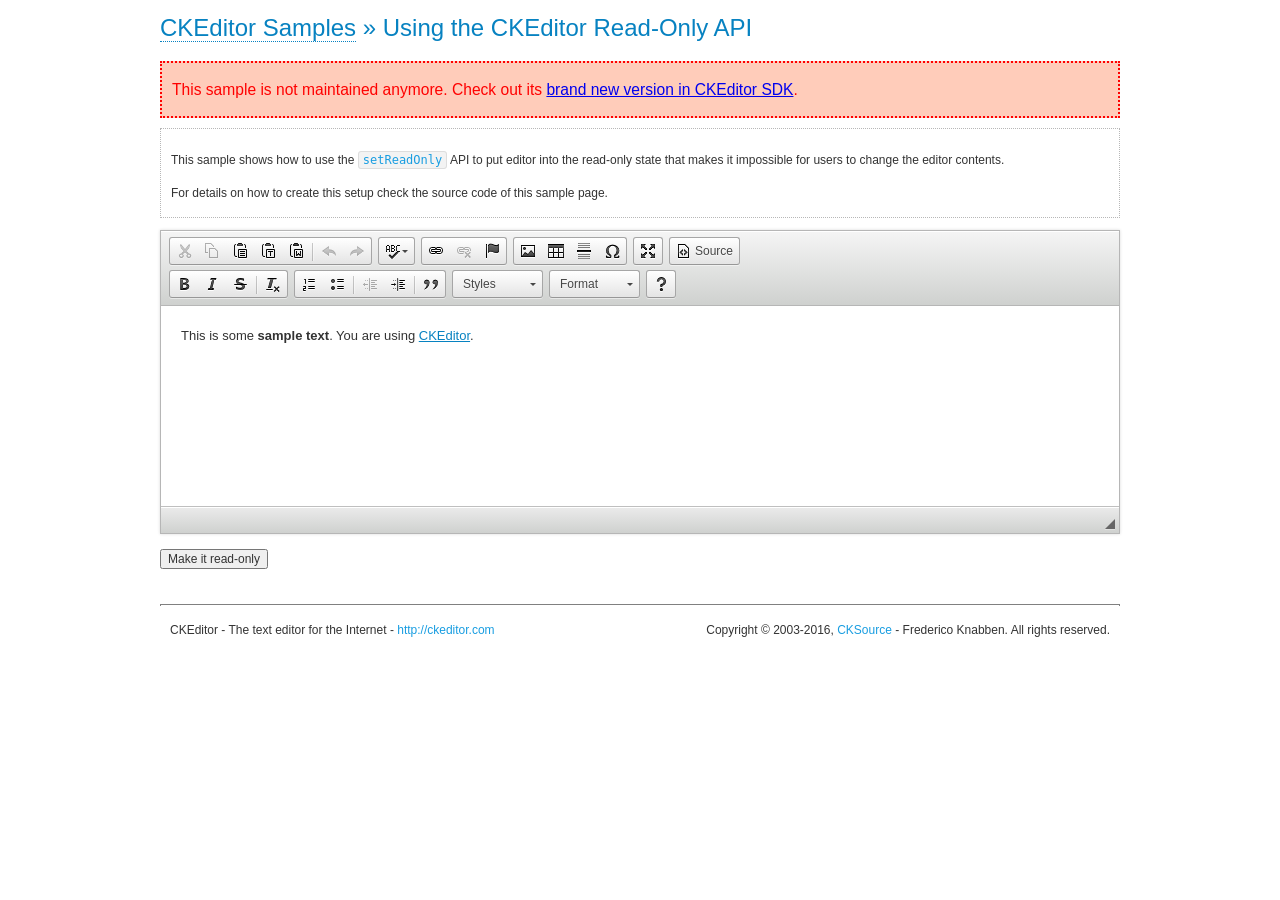
<file: clearEngine/public/js/ckeditor/samples/old/readonly.html>
<!DOCTYPE html>
<!--
Copyright (c) 2003-2016, CKSource - Frederico Knabben. All rights reserved.
For licensing, see LICENSE.md or http://ckeditor.com/license
-->
<html>
<head>
	<meta charset="utf-8">
	<title>Using the CKEditor Read-Only API &mdash; CKEditor Sample</title>
	<script src="../../ckeditor.js"></script>
	<link rel="stylesheet" href="sample.css">
	<script>

		var editor;

		// The instanceReady event is fired, when an instance of CKEditor has finished
		// its initialization.
		CKEDITOR.on( 'instanceReady', function( ev ) {
			editor = ev.editor;

			// Show this "on" button.
			document.getElementById( 'readOnlyOn' ).style.display = '';

			// Event fired when the readOnly property changes.
			editor.on( 'readOnly', function() {
				document.getElementById( 'readOnlyOn' ).style.display = this.readOnly ? 'none' : '';
				document.getElementById( 'readOnlyOff' ).style.display = this.readOnly ? '' : 'none';
			});
		});

		function toggleReadOnly( isReadOnly ) {
			// Change the read-only state of the editor.
			// http://docs.ckeditor.com/#!/api/CKEDITOR.editor-method-setReadOnly
			editor.setReadOnly( isReadOnly );
		}

	</script>
</head>
<body>
	<h1 class="samples">
		<a href="index.html">CKEditor Samples</a> &raquo; Using the CKEditor Read-Only API
	</h1>
	<div class="warning deprecated">
		This sample is not maintained anymore. Check out its <a href="http://sdk.ckeditor.com/samples/readonly.html">brand new version in CKEditor SDK</a>.
	</div>
	<div class="description">
		<p>
			This sample shows how to use the
			<code><a class="samples" href="http://docs.ckeditor.com/#!/api/CKEDITOR.editor-method-setReadOnly">setReadOnly</a></code>
			API to put editor into the read-only state that makes it impossible for users to change the editor contents.
		</p>
		<p>
			For details on how to create this setup check the source code of this sample page.
		</p>
	</div>
	<form action="sample_posteddata.php" method="post">
		<p>
			<textarea class="ckeditor" id="editor1" name="editor1" cols="100" rows="10">&lt;p&gt;This is some &lt;strong&gt;sample text&lt;/strong&gt;. You are using &lt;a href="http://ckeditor.com/"&gt;CKEditor&lt;/a&gt;.&lt;/p&gt;</textarea>
		</p>
		<p>
			<input id="readOnlyOn" onclick="toggleReadOnly();" type="button" value="Make it read-only" style="display:none">
			<input id="readOnlyOff" onclick="toggleReadOnly( false );" type="button" value="Make it editable again" style="display:none">
		</p>
	</form>
	<div id="footer">
		<hr>
		<p>
			CKEditor - The text editor for the Internet - <a class="samples" href="http://ckeditor.com/">http://ckeditor.com</a>
		</p>
		<p id="copy">
			Copyright &copy; 2003-2016, <a class="samples" href="http://cksource.com/">CKSource</a> - Frederico
			Knabben. All rights reserved.
		</p>
	</div>
</body>
</html>
</file>
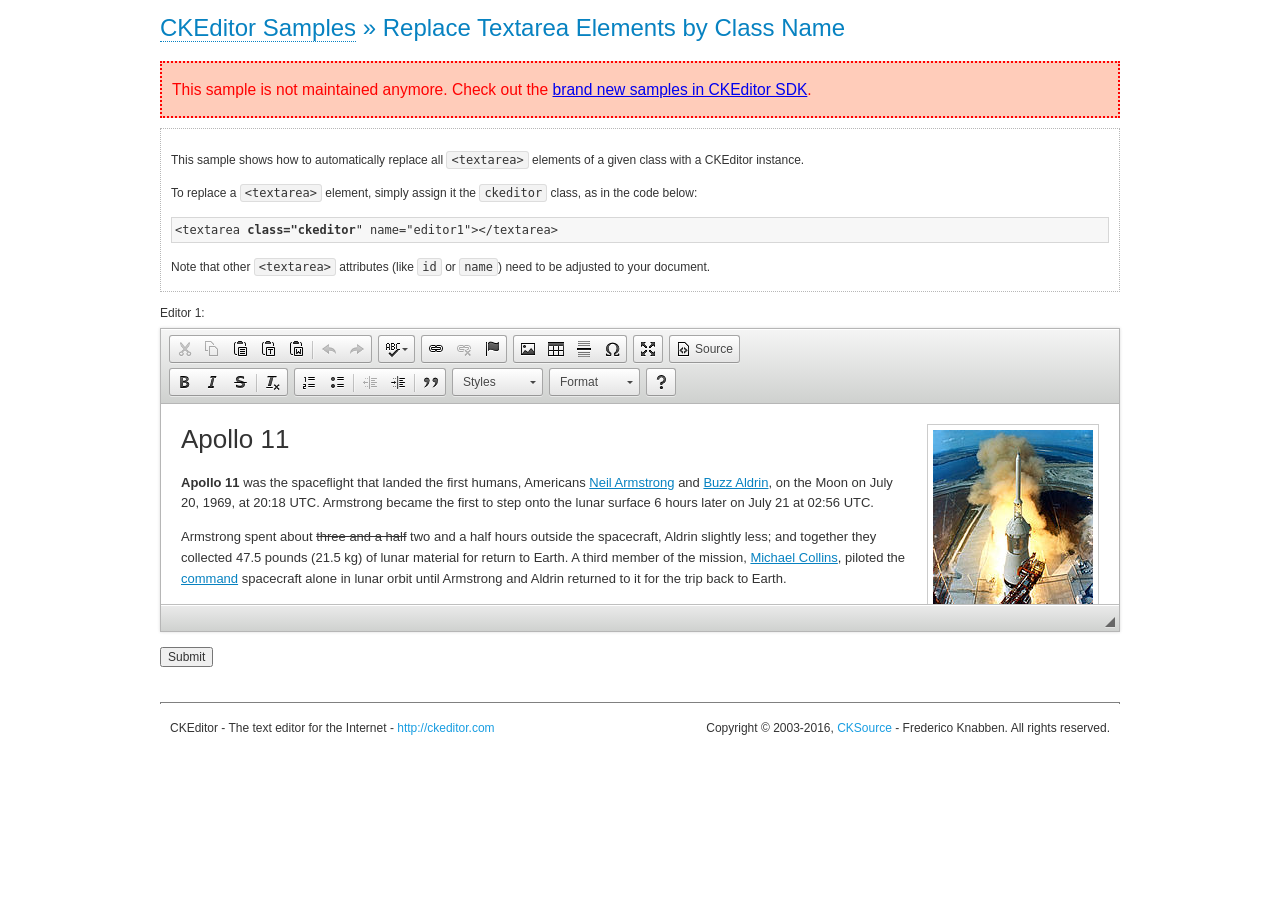
<file: clearEngine/public/js/ckeditor/samples/old/replacebyclass.html>
<!DOCTYPE html>
<!--
Copyright (c) 2003-2016, CKSource - Frederico Knabben. All rights reserved.
For licensing, see LICENSE.md or http://ckeditor.com/license
-->
<html>
<head>
	<meta charset="utf-8">
	<title>Replace Textareas by Class Name &mdash; CKEditor Sample</title>
	<script src="../../ckeditor.js"></script>
	<link rel="stylesheet" href="sample.css">
</head>
<body>
	<h1 class="samples">
		<a href="index.html">CKEditor Samples</a> &raquo; Replace Textarea Elements by Class Name
	</h1>
	<div class="warning deprecated">
		This sample is not maintained anymore. Check out the <a href="http://sdk.ckeditor.com/">brand new samples in CKEditor SDK</a>.
	</div>
	<div class="description">
		<p>
			This sample shows how to automatically replace all <code>&lt;textarea&gt;</code> elements
			of a given class with a CKEditor instance.
		</p>
		<p>
			To replace a <code>&lt;textarea&gt;</code> element, simply assign it the <code>ckeditor</code>
			class, as in the code below:
		</p>
<pre class="samples">
&lt;textarea <strong>class="ckeditor</strong>" name="editor1"&gt;&lt;/textarea&gt;
</pre>
		<p>
			Note that other <code>&lt;textarea&gt;</code> attributes (like <code>id</code> or <code>name</code>) need to be adjusted to your document.
		</p>
	</div>
	<form action="sample_posteddata.php" method="post">
		<p>
			<label for="editor1">
				Editor 1:
			</label>
			<textarea class="ckeditor" cols="80" id="editor1" name="editor1" rows="10">
				&lt;h1&gt;&lt;img alt=&quot;Saturn V carrying Apollo 11&quot; class=&quot;right&quot; src=&quot;assets/sample.jpg&quot;/&gt; Apollo 11&lt;/h1&gt; &lt;p&gt;&lt;b&gt;Apollo 11&lt;/b&gt; was the spaceflight that landed the first humans, Americans &lt;a href=&quot;http://en.wikipedia.org/wiki/Neil_Armstrong&quot; title=&quot;Neil Armstrong&quot;&gt;Neil Armstrong&lt;/a&gt; and &lt;a href=&quot;http://en.wikipedia.org/wiki/Buzz_Aldrin&quot; title=&quot;Buzz Aldrin&quot;&gt;Buzz Aldrin&lt;/a&gt;, on the Moon on July 20, 1969, at 20:18 UTC. Armstrong became the first to step onto the lunar surface 6 hours later on July 21 at 02:56 UTC.&lt;/p&gt; &lt;p&gt;Armstrong spent about &lt;s&gt;three and a half&lt;/s&gt; two and a half hours outside the spacecraft, Aldrin slightly less; and together they collected 47.5 pounds (21.5&amp;nbsp;kg) of lunar material for return to Earth. A third member of the mission, &lt;a href=&quot;http://en.wikipedia.org/wiki/Michael_Collins_(astronaut)&quot; title=&quot;Michael Collins (astronaut)&quot;&gt;Michael Collins&lt;/a&gt;, piloted the &lt;a href=&quot;http://en.wikipedia.org/wiki/Apollo_Command/Service_Module&quot; title=&quot;Apollo Command/Service Module&quot;&gt;command&lt;/a&gt; spacecraft alone in lunar orbit until Armstrong and Aldrin returned to it for the trip back to Earth.&lt;/p&gt; &lt;h2&gt;Broadcasting and &lt;em&gt;quotes&lt;/em&gt; &lt;a id=&quot;quotes&quot; name=&quot;quotes&quot;&gt;&lt;/a&gt;&lt;/h2&gt; &lt;p&gt;Broadcast on live TV to a world-wide audience, Armstrong stepped onto the lunar surface and described the event as:&lt;/p&gt; &lt;blockquote&gt;&lt;p&gt;One small step for [a] man, one giant leap for mankind.&lt;/p&gt;&lt;/blockquote&gt; &lt;p&gt;Apollo 11 effectively ended the &lt;a href=&quot;http://en.wikipedia.org/wiki/Space_Race&quot; title=&quot;Space Race&quot;&gt;Space Race&lt;/a&gt; and fulfilled a national goal proposed in 1961 by the late U.S. President &lt;a href=&quot;http://en.wikipedia.org/wiki/John_F._Kennedy&quot; title=&quot;John F. Kennedy&quot;&gt;John F. Kennedy&lt;/a&gt; in a speech before the United States Congress:&lt;/p&gt; &lt;blockquote&gt;&lt;p&gt;[...] before this decade is out, of landing a man on the Moon and returning him safely to the Earth.&lt;/p&gt;&lt;/blockquote&gt; &lt;h2&gt;Technical details &lt;a id=&quot;tech-details&quot; name=&quot;tech-details&quot;&gt;&lt;/a&gt;&lt;/h2&gt; &lt;table align=&quot;right&quot; border=&quot;1&quot; bordercolor=&quot;#ccc&quot; cellpadding=&quot;5&quot; cellspacing=&quot;0&quot; style=&quot;border-collapse:collapse;margin:10px 0 10px 15px;&quot;&gt; &lt;caption&gt;&lt;strong&gt;Mission crew&lt;/strong&gt;&lt;/caption&gt; &lt;thead&gt; &lt;tr&gt; &lt;th scope=&quot;col&quot;&gt;Position&lt;/th&gt; &lt;th scope=&quot;col&quot;&gt;Astronaut&lt;/th&gt; &lt;/tr&gt; &lt;/thead&gt; &lt;tbody&gt; &lt;tr&gt; &lt;td&gt;Commander&lt;/td&gt; &lt;td&gt;Neil A. Armstrong&lt;/td&gt; &lt;/tr&gt; &lt;tr&gt; &lt;td&gt;Command Module Pilot&lt;/td&gt; &lt;td&gt;Michael Collins&lt;/td&gt; &lt;/tr&gt; &lt;tr&gt; &lt;td&gt;Lunar Module Pilot&lt;/td&gt; &lt;td&gt;Edwin &amp;quot;Buzz&amp;quot; E. Aldrin, Jr.&lt;/td&gt; &lt;/tr&gt; &lt;/tbody&gt; &lt;/table&gt; &lt;p&gt;Launched by a &lt;strong&gt;Saturn V&lt;/strong&gt; rocket from &lt;a href=&quot;http://en.wikipedia.org/wiki/Kennedy_Space_Center&quot; title=&quot;Kennedy Space Center&quot;&gt;Kennedy Space Center&lt;/a&gt; in Merritt Island, Florida on July 16, Apollo 11 was the fifth manned mission of &lt;a href=&quot;http://en.wikipedia.org/wiki/NASA&quot; title=&quot;NASA&quot;&gt;NASA&lt;/a&gt;&amp;#39;s Apollo program. The Apollo spacecraft had three parts:&lt;/p&gt; &lt;ol&gt; &lt;li&gt;&lt;strong&gt;Command Module&lt;/strong&gt; with a cabin for the three astronauts which was the only part which landed back on Earth&lt;/li&gt; &lt;li&gt;&lt;strong&gt;Service Module&lt;/strong&gt; which supported the Command Module with propulsion, electrical power, oxygen and water&lt;/li&gt; &lt;li&gt;&lt;strong&gt;Lunar Module&lt;/strong&gt; for landing on the Moon.&lt;/li&gt; &lt;/ol&gt; &lt;p&gt;After being sent to the Moon by the Saturn V&amp;#39;s upper stage, the astronauts separated the spacecraft from it and travelled for three days until they entered into lunar orbit. Armstrong and Aldrin then moved into the Lunar Module and landed in the &lt;a href=&quot;http://en.wikipedia.org/wiki/Mare_Tranquillitatis&quot; title=&quot;Mare Tranquillitatis&quot;&gt;Sea of Tranquility&lt;/a&gt;. They stayed a total of about 21 and a half hours on the lunar surface. After lifting off in the upper part of the Lunar Module and rejoining Collins in the Command Module, they returned to Earth and landed in the &lt;a href=&quot;http://en.wikipedia.org/wiki/Pacific_Ocean&quot; title=&quot;Pacific Ocean&quot;&gt;Pacific Ocean&lt;/a&gt; on July 24.&lt;/p&gt; &lt;hr/&gt; &lt;p style=&quot;text-align: right;&quot;&gt;&lt;small&gt;Source: &lt;a href=&quot;http://en.wikipedia.org/wiki/Apollo_11&quot;&gt;Wikipedia.org&lt;/a&gt;&lt;/small&gt;&lt;/p&gt;
			</textarea>
		</p>
		<p>
			<input type="submit" value="Submit">
		</p>
	</form>
	<div id="footer">
		<hr>
		<p>
			CKEditor - The text editor for the Internet - <a class="samples" href="http://ckeditor.com/">http://ckeditor.com</a>
		</p>
		<p id="copy">
			Copyright &copy; 2003-2016, <a class="samples" href="http://cksource.com/">CKSource</a> - Frederico
			Knabben. All rights reserved.
		</p>
	</div>
</body>
</html>
</file>
<file: clearEngine/public/js/ckeditor/samples/css/samples.css>
/**
 * @license Copyright (c) 2003-2016, CKSource - Frederico Knabben. All rights reserved.
 * For licensing, see LICENSE.md or http://ckeditor.com/license
 */
@media (max-width: 900px) {
  .global-is-mobile-hidden {
    display: none !important;
  }
}
article,
aside,
details,
figcaption,
figure,
footer,
header,
hgroup,
main,
menu,
nav,
section {
  display: block;
}
body,
html {
  margin: 0;
  padding: 0;
  font: 16px / 1.8 Arial, 'Helvetica Neue', Helvetica, sans-serif;
  font-weight: 300;
  color: #575757;
}
.grid-width-10 {
  width: 10%;
}
.grid-width-20 {
  width: 20%;
}
.grid-width-30 {
  width: 30%;
}
.grid-width-40 {
  width: 40%;
}
.grid-width-50 {
  width: 50%;
}
.grid-width-60 {
  width: 60%;
}
.grid-width-70 {
  width: 70%;
}
.grid-width-80 {
  width: 80%;
}
.grid-width-90 {
  width: 90%;
}
.grid-width-100 {
  width: 100%;
}
@media (max-width: 900px) {
  .grid-width-10,
  .grid-width-20,
  .grid-width-30,
  .grid-width-40,
  .grid-width-50,
  .grid-width-60,
  .grid-width-70,
  .grid-width-80,
  .grid-width-90,
  .grid-width-100 {
    width: 100%;
  }
}
*[class*="grid-width"] {
  -webkit-box-sizing: border-box;
  -moz-box-sizing: border-box;
  box-sizing: border-box;
  padding-left: 4%;
  padding-right: 4%;
  float: left;
}
*[class*="grid-width"]:after,
.grid-container:after,
*[class*="grid-width"]:before,
.grid-container:before {
  content: '';
  display: block;
  overflow: hidden;
  visibility: hidden;
  font-size: 0;
  line-height: 0;
  width: 0;
  height: 0;
}
*[class*="grid-width"]:after,
.grid-container:after {
  clear: both;
}
.grid-container {
  -webkit-box-sizing: border-box;
  -moz-box-sizing: border-box;
  box-sizing: border-box;
  margin-left: auto;
  margin-right: auto;
}
.grid-container-nested *[class*="grid-width"]:first-child {
  padding-left: 0;
}
.grid-container-nested *[class*="grid-width"]:last-child {
  padding-right: 0;
}
@media (max-width: 900px) {
  .grid-container-nested *[class*="grid-width"]:first-child {
    padding-left: 4%;
  }
  .grid-container-nested *[class*="grid-width"]:last-child {
    padding-right: 4%;
  }
}
.header-a {
  min-height: 140px;
  overflow: hidden;
}
.header-a .header-a-logo {
  margin: 40px 0 0;
}
@media (max-width: 900px) {
  .header-a .header-a-logo {
    text-align: center;
  }
}
.header-a .header-a-logo img {
  border: transparent;
}
.navigation-a {
  height: 30px;
  background: #3d3d3d;
  position: absolute;
  left: 0;
  right: 0;
  top: 0;
  padding: 0;
  overflow: hidden;
}
@media (max-width: 900px) {
  .navigation-a {
    text-align: center;
  }
}
.navigation-a ul {
  list-style: none;
  margin: 0;
  overflow: hidden;
}
.navigation-a ul li,
.navigation-a ul li a {
  display: inline-block;
}
@media (max-width: 900px) {
  .navigation-a ul {
    width: auto;
    text-overflow: ellipsis;
    white-space: nowrap;
    display: inline-block;
    float: none;
  }
  .navigation-a ul:before,
  .navigation-a ul:after {
    display: none;
  }
}
.navigation-a ul.navigation-a-left {
  text-align: left;
}
@media (max-width: 900px) {
  .navigation-a ul.navigation-a-left {
    padding-right: 0;
  }
}
.navigation-a ul.navigation-a-right {
  text-align: right;
}
@media (max-width: 900px) {
  .navigation-a ul.navigation-a-right {
    padding-left: 23px;
  }
}
.navigation-a ul li + li {
  margin-left: 23px;
}
.navigation-a ul li a {
  font-size: 10px;
  font-size: 0.625rem;
  line-height: 18px;
  line-height: 1.13rem;
  line-height: 30px;
  float: left;
  color: #dddddd;
  font-weight: bold;
  text-decoration: none;
  text-transform: uppercase;
}
.navigation-a ul li a:hover {
  cursor: pointer;
  color: #ffffff;
}
.icon-navigation-a-github:before,
.icon-navigation-a-github:after {
  background-image: url("[data-uri]");
}
.navigation-b {
  text-align: right;
  margin: 52px 0 0;
  overflow: visible;
}
@media (max-width: 900px) {
  .navigation-b {
    text-align: center;
    margin-top: 20px;
    padding: 0;
  }
}
.navigation-b ul {
  padding: 0;
  list-style: none;
  margin: 0;
  overflow: visible;
}
.navigation-b ul li,
.navigation-b ul li a {
  display: inline-block;
}
@media (max-width: 900px) {
  .navigation-b ul {
    display: table;
    width: 100%;
    padding-bottom: 1.5em;
  }
}
@media (max-width: 900px) {
  .navigation-b ul li {
    display: table-row;
  }
}
.navigation-b ul li + li {
  margin-left: 20px;
}
@media (max-width: 900px) {
  .navigation-b ul li + li {
    margin-left: 0;
  }
}
.navigation-b ul li a {
  -webkit-box-sizing: border-box;
  -moz-box-sizing: border-box;
  box-sizing: border-box;
  text-transform: uppercase;
  text-decoration: none;
  outline: none;
}
@media (max-width: 900px) {
  .navigation-b ul li a {
    width: 100%;
    -webkit-border-radius: 0;
    -webkit-background-clip: padding-box;
    -moz-border-radius: 0;
    -moz-background-clip: padding;
    border-radius: 0;
    background-clip: padding-box;
  }
}
.footer-a {
  font-size: 13px;
  font-size: 0.8125rem;
  line-height: 23.4px;
  line-height: 1.46rem;
  padding-top: 2.25em;
  padding-bottom: 2.25em;
  overflow: hidden;
  color: #8a8a8a;
}
.footer-a a {
  color: #27c0d8;
  text-decoration: none;
  border-bottom: 1px dotted #27c0d8;
}
.footer-a a:hover {
  color: #23adc2;
}
.footer-a p {
  margin: 0;
  display: inline-block;
  text-align: center;
}
.content {
  font-size: 14px;
  font-size: 0.875rem;
  line-height: 25.2px;
  line-height: 1.57rem;
  overflow: hidden;
  padding-top: 1.5em;
  padding-bottom: 1.5em;
}
.content p {
  margin: 0.75em 0;
}
.content ul,
.content ol,
.content pre,
.content blockquote,
.content textarea:not([class^="cke"]),
.content .cke {
  margin: 1.875em 0;
}
.content code,
.content kbd {
  -webkit-border-radius: 3px;
  -webkit-background-clip: padding-box;
  -moz-border-radius: 3px;
  -moz-background-clip: padding;
  border-radius: 3px;
  background-clip: padding-box;
  padding: 3px 4px;
}
.content pre,
.content code,
.content kbd,
.content blockquote {
  background: #f5f5f5;
}
.content blockquote,
.content pre {
  background: none;
  border-left: 4px solid #27c0d8;
  padding: 1.5em 2.25em;
}
.content p a,
.content ul a,
.content ol a,
.content blockquote a,
.content h1 a,
.content h2 a,
.content h3 a,
.content h4 a,
.content h5 a {
  color: #27c0d8;
  text-decoration: none;
  border-bottom: 1px dotted #27c0d8;
}
.content p a:hover,
.content ul a:hover,
.content ol a:hover,
.content blockquote a:hover,
.content h1 a:hover,
.content h2 a:hover,
.content h3 a:hover,
.content h4 a:hover,
.content h5 a:hover {
  color: #23adc2;
}
.content h1,
.content h2,
.content h3,
.content h4,
.content h5 {
  color: #000;
  font-weight: 100;
}
.content h1 code,
.content h2 code,
.content h3 code,
.content h4 code,
.content h5 code,
.content h1 kbd,
.content h2 kbd,
.content h3 kbd,
.content h4 kbd,
.content h5 kbd {
  font-size: inherit;
}
.content h1 a.content-heading-anchor,
.content h2 a.content-heading-anchor,
.content h3 a.content-heading-anchor,
.content h4 a.content-heading-anchor,
.content h5 a.content-heading-anchor {
  font-weight: 100;
  vertical-align: middle;
  opacity: 0;
  border: 0;
}
.content h1:hover a.content-heading-anchor,
.content h2:hover a.content-heading-anchor,
.content h3:hover a.content-heading-anchor,
.content h4:hover a.content-heading-anchor,
.content h5:hover a.content-heading-anchor {
  opacity: 1;
}
.content h1:target a,
.content h2:target a,
.content h3:target a,
.content h4:target a,
.content h5:target a {
  -webkit-animation: targetLinkOpacity 0.5s linear alternate;
  -moz-animation: targetLinkOpacity 0.5s linear alternate;
  -o-animation: targetLinkOpacity 0.5s linear alternate;
  animation: targetLinkOpacity 0.5s linear alternate;
  opacity: 1;
}
.content input,
.content select,
.content textarea:not([class^="cke"]) {
  -webkit-border-radius: 3px;
  -webkit-background-clip: padding-box;
  -moz-border-radius: 3px;
  -moz-background-clip: padding;
  border-radius: 3px;
  background-clip: padding-box;
  -webkit-box-shadow: inset 0 1px 1px rgba(0, 0, 0, 0.08);
  -moz-box-shadow: inset 0 1px 1px rgba(0, 0, 0, 0.08);
  box-shadow: inset 0 1px 1px rgba(0, 0, 0, 0.08);
  font: inherit;
  color: inherit;
  border: 1px solid #d9d9d9;
  padding: .2em .5em;
}
.content input:focus,
.content select:focus,
.content textarea:not([class^="cke"]):focus {
  border-color: #66afe9;
  outline: 0;
  -webkit-box-shadow: inset 0 1px 1px rgba(0, 0, 0, 0.08), 0 0 8px #93c6ef;
  -moz-box-shadow: inset 0 1px 1px rgba(0, 0, 0, 0.08), 0 0 8px #93c6ef;
  box-shadow: inset 0 1px 1px rgba(0, 0, 0, 0.08), 0 0 8px #93c6ef;
}
.content abbr {
  border-bottom: 1px dotted #666;
  cursor: pointer;
}
.content blockquote {
  font-style: italic;
  font-family: Georgia, Times, "Times New Roman", serif;
  font-size: 16px;
  font-size: 1rem;
  line-height: 28.8px;
  line-height: 1.8rem;
}
.content em {
  font-style: italic;
}
.content h1 {
  font-size: 36px;
  font-size: 2.25rem;
  line-height: 64.8px;
  line-height: 4.05rem;
  margin: 1.125em 0 0;
}
.content h2 {
  font-size: 27.2px;
  font-size: 1.7rem;
  line-height: 48.96px;
  line-height: 3.06rem;
  margin: 0.9em 0 0;
}
.content h3 {
  font-size: 24px;
  font-size: 1.5rem;
  line-height: 43.2px;
  line-height: 2.7rem;
  font-weight: 500;
  margin: 0.75em 0 0;
}
.content h4 {
  font-size: 19.2px;
  font-size: 1.2rem;
  line-height: 34.56px;
  line-height: 2.16rem;
  font-weight: 500;
  margin: 0.75em 0 0;
}
.content h5 {
  font-size: 17.6px;
  font-size: 1.1rem;
  line-height: 31.68px;
  line-height: 1.98rem;
  font-weight: 500;
  margin: 0.75em 0 0;
}
.content hr {
  border: 0;
  border-top: 4px solid #d9d9d9;
  margin: 1.5em 0;
}
.content input[type="text"] {
  height: 1.8em;
  line-height: 1.8em;
}
.content input[type="button"] {
  -webkit-appearance: button;
  -moz-appearance: button;
  appearance: button;
}
.content kbd {
  font-size: 12px;
  font-size: 0.75rem;
  line-height: 21.6px;
  line-height: 1.35rem;
  font-family: Arial, 'Helvetica Neue', Helvetica, sans-serif;
  padding: 2px 6px;
  -webkit-box-shadow: 0 0 4px #ffffff inset, 0 2px 0 #d9d9d9;
  -moz-box-shadow: 0 0 4px #ffffff inset, 0 2px 0 #d9d9d9;
  box-shadow: 0 0 4px #ffffff inset, 0 2px 0 #d9d9d9;
}
.content p img {
  vertical-align: middle;
}
.content p pre {
  padding: 1.5em;
}
.content pre {
  padding: 0;
  border: 0;
  tab-size: 4;
  -o-tab-size: 4;
  -moz-tab-size: 4;
}
.content pre,
.content code {
  font-size: 11.89px;
  font-size: 0.743rem;
  line-height: 21.4px;
  line-height: 1.34rem;
  font-family: Consolas, Menlo, Monaco, Lucida Console, Liberation Mono, DejaVu Sans Mono, Bitstream Vera Sans Mono, Courier New, monospace, serif;
}
.content pre a,
.content code a {
  border: 0;
}
.content pre code {
  padding: 0.75em;
  display: block;
}
.content strong {
  color: #000;
}
.content ul ul,
.content ol ul,
.content ul ol,
.content ol ol {
  margin: 0.75em 0;
}
.content ul li,
.content ol li {
  font-size: 14px;
  font-size: 0.875rem;
  line-height: 30.24px;
  line-height: 1.89rem;
}
.content textarea:not([class^="cke"]) {
  width: 100%;
}
.content div.todo {
  border: 2px dotted #444;
  padding: 10px;
  margin: 60px 0 10px 0;
  /* Remove me some day */
}
.content div.todo:before {
  content: "TODO";
  font-weight: bold;
}
body a.button-a,
body button.button-a,
body input.button-a {
  -webkit-border-radius: 3px;
  -webkit-background-clip: padding-box;
  -moz-border-radius: 3px;
  -moz-background-clip: padding;
  border-radius: 3px;
  background-clip: padding-box;
  font-size: 14px;
  font-size: 0.875rem;
  line-height: 25.2px;
  line-height: 1.57rem;
  height: 36px;
  line-height: 36px;
  padding: 0 1.1em;
  font-weight: 700;
  color: #3e3e3e;
  white-space: nowrap;
  text-decoration: none;
  display: inline-block;
  cursor: pointer;
  border: 0;
  vertical-align: middle;
  margin: 1px 0;
  background: transparent;
}
body a.button-a.icon-pos-left,
body button.button-a.icon-pos-left,
body input.button-a.icon-pos-left {
  padding-left: .8em;
}
body a.button-a.icon-pos-right,
body button.button-a.icon-pos-right,
body input.button-a.icon-pos-right {
  padding-right: .8em;
}
body a.button-a.button-a-no-text,
body button.button-a.button-a-no-text,
body input.button-a.button-a-no-text {
  -webkit-border-radius: 100px;
  -webkit-background-clip: padding-box;
  -moz-border-radius: 100px;
  -moz-background-clip: padding;
  border-radius: 100px;
  background-clip: padding-box;
  width: 36px;
  padding: 0;
  text-indent: -999px;
  overflow: hidden;
  position: relative;
  text-align: center;
}
body a.button-a.button-a-no-text:before,
body button.button-a.button-a-no-text:before,
body input.button-a.button-a-no-text:before {
  position: absolute;
  left: 50%;
  top: 50%;
  margin: -9px 0 0 -9px;
}
@media (max-width: 900px) {
  body a.button-a.button-a-mobile-collapsed,
  body button.button-a.button-a-mobile-collapsed,
  body input.button-a.button-a-mobile-collapsed {
    -webkit-border-radius: 100px;
    -webkit-background-clip: padding-box;
    -moz-border-radius: 100px;
    -moz-background-clip: padding;
    border-radius: 100px;
    background-clip: padding-box;
    width: 36px;
    padding: 0;
    text-indent: -999px;
    overflow: hidden;
    position: relative;
    text-align: center;
  }
  body a.button-a.button-a-mobile-collapsed:before,
  body button.button-a.button-a-mobile-collapsed:before,
  body input.button-a.button-a-mobile-collapsed:before {
    position: absolute;
    left: 50%;
    top: 50%;
    margin: -9px 0 0 -9px;
  }
  body a.button-a.button-a-mobile-collapsed:before,
  body button.button-a.button-a-mobile-collapsed:before,
  body input.button-a.button-a-mobile-collapsed:before {
    position: absolute;
    left: 50%;
    top: 50%;
    margin: -9px 0 0 -9px;
  }
}
body a.button-a:active,
body button.button-a:active,
body input.button-a:active,
body a.button-a:hover,
body button.button-a:hover,
body input.button-a:hover {
  color: #fff;
  background: #23adc2;
}
body a.button-a:focus,
body button.button-a:focus,
body input.button-a:focus {
  border-color: #66afe9;
  outline: 0;
  -webkit-box-shadow: inset 0 1px 1px rgba(0, 0, 0, 0.075), 0 0 8px #93c6ef;
  -moz-box-shadow: inset 0 1px 1px rgba(0, 0, 0, 0.075), 0 0 8px #93c6ef;
  box-shadow: inset 0 1px 1px rgba(0, 0, 0, 0.075), 0 0 8px #93c6ef;
}
body a.button-a-soft,
body button.button-a-soft,
body input.button-a-soft {
  background: #e7e7e7;
}
body a.button-a-soft:active,
body button.button-a-soft:active,
body input.button-a-soft:active,
body a.button-a-soft:hover,
body button.button-a-soft:hover,
body input.button-a-soft:hover {
  color: #3e3e3e;
  background: #cecece;
}
body a.button-a-background,
body button.button-a-background,
body input.button-a-background,
body a.navigation-b ul li a:hover,
body button.navigation-b ul li a:hover,
body input.navigation-b ul li a:hover {
  color: #fff;
  background: #27c0d8;
}
body a.button-a-background:active,
body button.button-a-background:active,
body input.button-a-background:active,
body a.button-a-background:hover,
body button.button-a-background:hover,
body input.button-a-background:hover,
body a.navigation-b ul li a:hover:active,
body button.navigation-b ul li a:hover:active,
body input.navigation-b ul li a:hover:active,
body a.navigation-b ul li a:hover:hover,
body button.navigation-b ul li a:hover:hover,
body input.navigation-b ul li a:hover:hover {
  color: #fff;
  background: #23adc2;
}
.balloon-a {
  font-size: 12px;
  font-size: 0.75rem;
  line-height: 21.6px;
  line-height: 1.35rem;
  -webkit-border-radius: 3px;
  -webkit-background-clip: padding-box;
  -moz-border-radius: 3px;
  -moz-background-clip: padding;
  border-radius: 3px;
  background-clip: padding-box;
  border-bottom: 3px solid #d4d4d4;
  background: #ebebeb;
  display: inline-block;
  white-space: nowrap;
  padding: .4em 1.2em .2em;
  font-weight: 700;
  position: relative;
  z-index: 1000;
  text-transform: none;
  color: #575757;
}
.balloon-a:hover {
  color: #575757;
}
.balloon-a:before {
  content: '';
  width: 0;
  height: 0;
  border-style: solid;
  position: absolute;
}
.balloon-a-ne:before,
.balloon-a-nw:before {
  top: -13px;
  border-width: 0 9px 15.6px 9px;
  border-color: transparent transparent #ebebeb transparent;
}
.balloon-a-se:before,
.balloon-a-sw:before {
  bottom: -13px;
  border-width: 15.6px 9px 0 9px;
  border-color: #ebebeb transparent transparent transparent;
}
.balloon-a-nw:before,
.balloon-a-sw:before {
  left: 20px;
}
.balloon-a-ne:before,
.balloon-a-se:before {
  right: 20px;
}
.icon-pos-left:before,
.icon-pos-right:after {
  content: '';
  display: inline-block;
  width: 18px;
  height: 18px;
  vertical-align: middle;
  background-repeat: no-repeat;
}
.icon-pos-left:before {
  margin-right: 10px;
}
.icon-pos-right:after {
  margin-left: 10px;
}
.icon-download:before,
.icon-download:after {
  background-image: url("[data-uri]");
}
.icon-question-mark:before,
.icon-question-mark:after {
  background-image: url("[data-uri]");
}
.icon-close:before,
.icon-close:after {
  background-image: url("[data-uri]");
}
.ie8 .switch > * {
  vertical-align: middle;
}
.ie8 .switch input[type="radio"] {
  margin: 0 0.25em;
  display: inline-block;
}
.ie8 .switch label {
  margin-left: 0 !important;
  margin-right: 0 !important;
}
.ie8 .switch label[data-for="1"] {
  float: left;
}
.ie8 .switch label[data-for="2"] {
  float: right;
}
.ie8 .switch .switch-inner {
  display: none;
}
.switch {
  font-size: 14px;
  font-size: 0.875rem;
  line-height: 25.2px;
  line-height: 1.57rem;
  font-weight: bold;
  background-color: #27c0d8;
  overflow: hidden;
  display: inline-block;
  padding: 0.75em 0.25em;
  color: #fff;
  -webkit-border-radius: 3px;
  -webkit-background-clip: padding-box;
  -moz-border-radius: 3px;
  -moz-background-clip: padding;
  border-radius: 3px;
  background-clip: padding-box;
  position: relative;
}
.switch input[type="radio"] {
  display: none;
}
.switch label {
  position: relative;
  z-index: 2;
  float: left;
  cursor: pointer;
  padding: 0 0.75em;
}
.switch label:hover {
  text-decoration: underline;
}
.switch .switch-inner {
  float: left;
  background-color: #FFF;
  height: 1.5em;
  width: 4.125em;
  padding: 2px;
  margin: 0 0.25em;
  -webkit-border-radius: 5.5px;
  -webkit-background-clip: padding-box;
  -moz-border-radius: 5.5px;
  -moz-background-clip: padding;
  border-radius: 5.5px;
  background-clip: padding-box;
}
.switch .switch-inner .handler {
  overflow: hidden;
  position: relative;
  display: block;
  height: 1.5em;
  width: 1.5em;
  background: #25b4cb;
  -webkit-border-radius: 4.5px;
  -webkit-background-clip: padding-box;
  -moz-border-radius: 4.5px;
  -moz-background-clip: padding;
  border-radius: 4.5px;
  background-clip: padding-box;
}
.switch .switch-inner .handler:before {
  content: '';
  display: block;
  position: absolute;
  top: 0;
  right: 0;
  bottom: 3px;
  left: 0;
  background-color: #34c4da;
  -webkit-border-bottom-left-radius: 4.5px;
  -moz-border-radius-bottomleft: 4.5px;
  border-bottom-left-radius: 4.5px;
  -webkit-border-bottom-right-radius: 4.5px;
  -webkit-background-clip: padding-box;
  -moz-border-radius-bottomright: 4.5px;
  -moz-background-clip: padding;
  border-bottom-right-radius: 4.5px;
  background-clip: padding-box;
}
.switch:hover .switch-inner .handler:before {
  background: #45c9dd;
}
.switch input[data-num="2"]:checked ~ .switch-inner > .handler {
  margin-left: auto;
}
.switch input[data-num="2"]:checked ~ label[data-for="1"] {
  padding-right: 5.125em;
  margin-right: -4.375em;
}
.switch input[data-num="1"]:checked ~ label[data-for="2"] {
  padding-left: 5.125em;
  margin-left: -4.375em;
}
.toggler {
  -webkit-user-select: none;
  -moz-user-select: none;
  -ms-user-select: none;
  user-select: none;
}
.toggler label {
  cursor: pointer;
}
.toggler [data-collapse] {
  display: inherit;
}
.toggler [data-expand] {
  display: none;
}
.toggler.collapsed [data-collapse] {
  display: none;
}
.toggler.collapsed [data-expand] {
  display: inherit;
}
.toggler-container {
  overflow: hidden;
}
.toggler-container.collapsed {
  height: 0;
}
.icon-toggler-expanded:before,
.icon-toggler-collapsed:before,
.icon-toggler-expanded:after,
.icon-toggler-collapsed:after {
  background-image: url("[data-uri]");
}
.icon-toggler-expanded.icon-light:before,
.icon-toggler-collapsed.icon-light:before,
.icon-toggler-expanded.icon-light:after,
.icon-toggler-collapsed.icon-light:after {
  background-image: url("[data-uri]");
}
.icon-toggler-expanded:before,
.icon-toggler-expanded:after {
  background-position: top left;
}
.icon-toggler-collapsed:before,
.icon-toggler-collapsed:after {
  background-position: bottom left;
}
.modal {
  padding: 20px;
  border-radius: 3px;
  background-color: white;
  max-width: 700px;
  -webkit-box-sizing: border-box;
  -moz-box-sizing: border-box;
  box-sizing: border-box;
  width: 80% !important;
  top: 50% !important;
  -webkit-transform: translate(-50%, -50%) !important;
  -moz-transform: translate(-50%, -50%) !important;
  -o-transform: translate(-50%, -50%) !important;
  -ms-transform: translate(-50%, -50%) !important;
  transform: translate(-50%, -50%) !important;
}
.modal-close {
  -webkit-border-radius: 100px;
  -webkit-background-clip: padding-box;
  -moz-border-radius: 100px;
  -moz-background-clip: padding;
  border-radius: 100px;
  background-clip: padding-box;
  cursor: pointer;
  height: 18px;
  width: 18px;
  position: absolute;
  top: 10px;
  right: 10px;
  font-size: 17px;
  text-align: center;
  line-height: 19px;
  background: #cccccc;
}
main .grid-container,
header .grid-container,
.navigation-a > div,
footer > div {
  max-width: 968px;
}
.header-a {
  margin-top: 30px;
}
.footer-a {
  border-top: 1px solid #d9d9d9;
}
.adjoined-top {
  background-color: #27c0d8;
  color: #fff;
}
.adjoined-top .content h1,
.adjoined-top .content h2,
.adjoined-top .content h3,
.adjoined-top .content h4,
.adjoined-top .content h5 {
  color: #fff;
}
.adjoined-top .content p {
  font-size: 18px;
  font-size: 1.125rem;
  line-height: 32.4px;
  line-height: 2.02rem;
  font-weight: 100;
}
.adjoined-top .content p a {
  text-decoration: none;
  border-bottom: 1px dotted #fff;
  color: inherit;
}
.adjoined-top .content p a:hover {
  color: #e6e6e6;
}
.adjoined-top .content button {
  color: #fff;
}
.adjoined-top .content strong {
  color: #fff;
}
.adjoined-top .content code {
  font-size: inherit;
  color: #27c0d8;
}
.adjoined-bottom {
  position: relative;
}
.adjoined-bottom:before {
  z-index: -1;
  content: '';
  background: #27c0d8;
  position: absolute;
  top: 0;
  left: 0;
  right: 0;
  height: 50%;
}
main .grid-container,
header .grid-container,
.navigation-a > div,
footer > div {
  max-width: 1052px;
}
main .grid-container.freed-width {
  max-width: none;
}
.switch {
  background: #25b4cb;
  float: right;
  overflow: visible;
}
.switch .balloon-a {
  position: absolute;
  top: -40px;
  right: 50%;
  margin-right: -15px;
  background: #FFEFC1;
  border-bottom-color: #DCDCA4;
}
.switch .balloon-a:before {
  border-color: #FFEFC1 transparent transparent transparent;
}
#toolbar .editors-container {
  overflow: hidden;
  height: 0;
  transition: height 200ms;
}
#toolbar .editors-container.active {
  height: auto;
}
#main #editor {
  background: #FFF;
  padding: 2% 4%;
  border: dashed 5px #27c0d8;
}
div.cke a.cke_button,
div.cke .cke_combo_button {
  border-bottom: none;
}
div.cke a.cke_button.cke_combo_button,
div.cke .cke_combo_button.cke_combo_button {
  border-bottom: 1px solid #a6a6a6;
}
#main .adjoined-top:before {
  height: 335px;
}
#toolbar .adjoined-top:before {
  height: 219px;
}
#toolbar .adjoined-top .grid-container-nested {
  height: 147px;
}
.content .grid-switch-magic {
  margin: 3.5em 0 0;
}
#info-box {
  padding-bottom: 0;
}
#info-box > div {
  width: 100%;
  text-align: right;
}
#info-box > div .toggler {
  padding-right: 0;
}
#info-box > div .toggler:hover {
  background: transparent;
  color: #000;
}
#info-box > div .toggler:hover > label {
  text-decoration: underline;
}
#info-box > div h2 {
  float: left;
  margin-top: 0;
}
#info-box > div#instructions-container {
  text-align: left;
}
#toolbarModifierWrapper {
  overflow: hidden;
  height: 0;
  opacity: 0;
  transition: height 200ms;
}
#toolbarModifierWrapper.active {
  height: auto;
  opacity: 1;
}
header {
  overflow: visible;
}
header div.grid-container {
  overflow: visible;
}
header .navigation-b {
  overflow: visible;
}
header .navigation-b ul {
  overflow: visible;
}
header .navigation-b a {
  position: relative;
}
header .balloon-a {
  position: absolute;
  top: 48px;
  left: 50%;
  margin-left: -35px;
}
@media (max-width: 1140px) {
  header .balloon-a {
    left: auto;
    margin-left: auto;
    right: 50%;
    margin-right: -35px;
  }
  header .balloon-a:before {
    left: auto;
    right: 22px;
  }
}
@media (max-width: 900px) {
  header .balloon-a {
    display: none;
  }
}
#toolbar .cke_toolbar {
  pointer-events: none;
  -webkit-user-select: none;
  -moz-user-select: none;
  -ms-user-select: none;
  user-select: none;
  cursor: default;
}
.some-toolbar-active .cke_toolbar {
  zoom: 1;
  filter: alpha(opacity=50);
  -webkit-opacity: 0.5;
  -moz-opacity: 0.5;
  opacity: 0.5;
}
.cke_toolbar.active {
  position: relative;
  zoom: 1;
  filter: alpha(opacity=100);
  -webkit-opacity: 1;
  -moz-opacity: 1;
  opacity: 1;
}
.cke_toolbar.active:after {
  content: '';
  display: block;
  position: absolute;
  top: 0;
  right: 6px;
  bottom: 5px;
  left: 0;
  -webkit-border-radius: 5px;
  -webkit-background-clip: padding-box;
  -moz-border-radius: 5px;
  -moz-background-clip: padding;
  border-radius: 5px;
  background-clip: padding-box;
  -webkit-box-shadow: 0px 0px 15px 3px #fff4b0;
  -moz-box-shadow: 0px 0px 15px 3px #fff4b0;
  box-shadow: 0px 0px 15px 3px #fff4b0;
}
.cke_toolbar.active .cke_toolgroup {
  -webkit-box-shadow: none;
  -moz-box-shadow: none;
  box-shadow: none;
  border-color: #e3c300;
}
.cke_toolbar.active .cke_combo,
.cke_toolbar.active .cke_toolgroup {
  position: relative;
  z-index: 2;
}
.cke_toolbar.active .cke_combo_button {
  -webkit-box-shadow: none;
  -moz-box-shadow: none;
  box-shadow: none;
}
.unselectable {
  -webkit-user-select: none;
  -moz-user-select: none;
  -ms-user-select: none;
  user-select: none;
}
.toolbar {
  padding: 5px 0;
  margin-bottom: 2.4em;
  overflow: hidden;
  background: #fff;
}
.toolbar button.button-a.cke_button {
  cursor: pointer;
  display: inline-block;
  padding: 4px 6px;
  outline: 0;
  border: 1px solid #a6a6a6;
}
.toolbar button.button-a.hidden {
  display: none;
}
.toolbar button.button-a.left {
  float: left;
  margin-right: 8px;
}
.toolbar button.button-a.right {
  float: right;
  margin-left: 8px;
}
.toolbar button.button-a .highlight {
  color: #ffefc1;
}
.configContainer.hidden,
.toolbarModifier.hidden,
.toolbarModifier-hints.hidden {
  display: none;
}
.toolbarModifier :focus,
.toolbar button:focus,
.configContainer textarea.configCode:focus {
  outline: none;
}
div.toolbarModifier {
  padding: 0;
  overflow: hidden;
  width: 100%;
  position: relative;
  display: table;
  border-collapse: collapse;
}
div.toolbarModifier ::-moz-focus-inner {
  border: 0;
}
div.toolbarModifier .empty {
  display: none;
}
div.toolbarModifier.empty-visible .empty {
  display: table-row;
  zoom: 1;
  filter: alpha(opacity=60);
  -webkit-opacity: 0.6;
  -moz-opacity: 0.6;
  opacity: 0.6;
}
div.toolbarModifier .empty > p {
  line-height: 31px;
}
div.toolbarModifier > ul {
  padding: 0;
  margin: 0;
  border-top: 1px solid #cccccc;
  width: 100%;
}
div.toolbarModifier > ul[data-type="table-header"] {
  display: table-header-group;
}
div.toolbarModifier > ul[data-type="table-body"] {
  display: table-row-group;
}
div.toolbarModifier > ul p {
  padding: 0;
  margin: 0;
}
div.toolbarModifier > ul > li {
  display: table-row;
}
div.toolbarModifier > ul > li[data-type="header"] {
  font-weight: bold;
  user-select: none;
  cursor: default;
}
div.toolbarModifier > ul > li[data-type="group"],
div.toolbarModifier > ul > li[data-type="separator"] {
  border-bottom: 1px solid #cccccc;
}
div.toolbarModifier > ul > li[data-type="subgroup"] {
  border-top: 1px solid #eee;
}
div.toolbarModifier > ul > li[data-type="subgroup"]:first-child {
  border-top: none;
}
div.toolbarModifier > ul > li[data-type="group"].active,
div.toolbarModifier > ul > li[data-type="group"]:hover,
div.toolbarModifier > ul > li[data-type="separator"].active,
div.toolbarModifier > ul > li[data-type="separator"]:hover {
  overflow: hidden;
  z-index: 2;
}
div.toolbarModifier > ul > li[data-type="group"].active,
div.toolbarModifier > ul > li[data-type="separator"].active,
div.toolbarModifier > ul > li[data-type="group"].active:hover,
div.toolbarModifier > ul > li[data-type="separator"].active:hover {
  background: #f0fafb;
}
div.toolbarModifier > ul > li[data-type="group"]:hover,
div.toolbarModifier > ul > li[data-type="separator"]:hover {
  background: #fffbe3;
}
div.toolbarModifier > ul > li[data-type="separator"] {
  background: #f5f5f5;
}
div.toolbarModifier > ul > li[data-type="separator"]:after {
  content: '';
  width: 100%;
}
div.toolbarModifier > ul > li[data-type="separator"] > p {
  padding: 2px 5px;
}
div.toolbarModifier > ul > li > p,
div.toolbarModifier > ul > li > ul {
  display: table-cell;
  vertical-align: middle;
}
div.toolbarModifier > ul > li p {
  padding-left: 5px;
  min-width: 200px;
}
div.toolbarModifier > ul > li p span {
  white-space: nowrap;
  cursor: default;
}
div.toolbarModifier > ul > li p span button {
  font-size: 12.666px;
  margin-right: 5px;
  cursor: pointer;
  background: #fff;
  -webkit-border-radius: 5px;
  -webkit-background-clip: padding-box;
  -moz-border-radius: 5px;
  -moz-background-clip: padding;
  border-radius: 5px;
  background-clip: padding-box;
  border: 1px solid #bbb;
  padding: 0 7px;
  line-height: 12px;
  height: 20px;
}
div.toolbarModifier > ul > li p span button:not(.disabled):hover,
div.toolbarModifier > ul > li p span button:not(.disabled):focus {
  color: #fff;
  background-color: #454545;
  border-color: transparent;
}
div.toolbarModifier > ul > li p span button.move.disabled {
  cursor: default;
  zoom: 1;
  filter: alpha(opacity=20);
  -webkit-opacity: 0.2;
  -moz-opacity: 0.2;
  opacity: 0.2;
}
div.toolbarModifier > ul > li ul {
  border-collapse: collapse;
  padding: 0;
  width: 100%;
}
div.toolbarModifier > ul > li ul li {
  display: table-row;
  list-style-type: none;
  line-height: 1;
}
div.toolbarModifier > ul > li ul li[data-type="subgroup"] {
  border-top: 1px solid #dddddd;
}
div.toolbarModifier > ul > li ul li[data-type="subgroup"]:first-child {
  border-top: 0;
}
div.toolbarModifier > ul > li ul li[data-type="subgroup"] [data-type="button"] {
  -webkit-border-radius: 3px;
  -webkit-background-clip: padding-box;
  -moz-border-radius: 3px;
  -moz-background-clip: padding;
  border-radius: 3px;
  background-clip: padding-box;
  padding: 0 2px;
}
div.toolbarModifier > ul > li ul li[data-type="subgroup"] [data-type="button"]:focus {
  background: rgba(0, 0, 0, 0.04);
}
div.toolbarModifier > ul > li ul li[data-type="subgroup"] [data-type="button"] input {
  vertical-align: middle;
}
div.toolbarModifier > ul > li ul li > p,
div.toolbarModifier > ul > li ul li > ul {
  display: table-cell;
  vertical-align: middle;
}
div.toolbarModifier > ul > li ul li ul {
  padding: 0;
}
div.toolbarModifier > ul > li ul li ul li {
  padding: 0;
  display: inline-block;
  cursor: pointer;
  margin: 2px 5px 2px 0;
}
div.toolbarModifier > ul > li ul li ul li .cke_combo_text {
  cursor: pointer;
  white-space: nowrap;
}
div.toolbarModifier > ul > li ul li ul li .cke_toolgroup,
div.toolbarModifier > ul > li ul li ul li .cke_combo_button {
  cursor: pointer;
  margin: 0;
  vertical-align: middle;
  border: 1px solid #ddd;
  font-size: 11.41px;
  font-size: 0.713rem;
  line-height: 20.54px;
  line-height: 1.28rem;
}
div.toolbarModifier > .codemirror-wrapper {
  overflow-y: auto;
}
div.toolbarModifier-hints {
  float: right;
  width: 350px;
  min-width: 150px;
  overflow-y: auto;
  margin-left: 1.5em;
}
div.toolbarModifier-hints h3 {
  font-size: 18.08px;
  font-size: 1.13rem;
  line-height: 32.54px;
  line-height: 2.03rem;
  padding: 0.36em 1.5em;
  background: #f5f5f5;
  border-bottom: 1px solid #dddddd;
  margin-top: 0;
  margin-bottom: 1.2em;
}
div.toolbarModifier-hints dl {
  margin-bottom: 1.2em;
  overflow: hidden;
}
div.toolbarModifier-hints dl .list-header {
  font-weight: bold;
  border: 0;
  padding-bottom: 0.6em;
}
div.toolbarModifier-hints dl > p {
  text-align: center;
}
div.toolbarModifier-hints dl dt {
  float: left;
  width: 9em;
  clear: both;
  text-align: right;
  border-top: 1px solid #dddddd;
  padding-left: 1.5em;
  padding-right: .1em;
  -webkit-box-sizing: border-box;
  -moz-box-sizing: border-box;
  box-sizing: border-box;
}
div.toolbarModifier-hints dl dt code {
  background: none;
  border: none;
  vertical-align: middle;
}
div.toolbarModifier-hints dl dd {
  margin-left: 10em;
  clear: right;
  padding-right: 1.5em;
}
div.toolbarModifier-hints dl dd code {
  line-height: 2.2em;
}
div.toolbarModifier-hints dl dd:after {
  content: '\00a0';
  display: block;
  clear: left;
  float: right;
  height: 0;
  width: 0;
}
.toolbarModifier-hints,
.configContainer textarea.configCode,
.CodeMirror {
  -webkit-border-radius: 3px;
  -webkit-background-clip: padding-box;
  -moz-border-radius: 3px;
  -moz-background-clip: padding;
  border-radius: 3px;
  background-clip: padding-box;
  border: 1px solid #ccc;
  font-size: 13.01px;
  font-size: 0.813rem;
  line-height: 23.42px;
  line-height: 1.46rem;
}
.configContainer textarea.configCode,
.CodeMirror pre,
.CodeMirror-linenumber {
  font-size: 13.01px;
  font-size: 0.813rem;
  line-height: 23.42px;
  line-height: 1.46rem;
  font-family: Consolas, Menlo, Monaco, Lucida Console, Liberation Mono, DejaVu Sans Mono, Bitstream Vera Sans Mono, Courier New, monospace, serif;
}
.CodeMirror pre {
  border: none;
  padding: 0;
  margin: 0;
}
.configContainer textarea.configCode {
  -webkit-box-sizing: border-box;
  -moz-box-sizing: border-box;
  box-sizing: border-box;
  color: #575757;
  padding: 10px;
  width: 100%;
  min-height: 500px;
  margin: 0;
  resize: none;
  outline: none;
  -moz-tab-size: 4;
  tab-size: 4;
  white-space: pre;
  word-wrap: normal;
  overflow: auto;
}
.CodeMirror-hints.toolbar-modifier {
  padding: 0;
  color: #575757;
  font-size: 14px;
  font-size: 0.875rem;
  line-height: 25.2px;
  line-height: 1.57rem;
  font-family: Consolas, Menlo, Monaco, Lucida Console, Liberation Mono, DejaVu Sans Mono, Bitstream Vera Sans Mono, Courier New, monospace, serif;
}
.CodeMirror-hints.toolbar-modifier .CodeMirror-hint-active {
  color: #575757;
  background: #f0fafb;
}
.CodeMirror-hints.toolbar-modifier > li:hover {
  background: #fffbe3;
}
/* Text modifier */
#toolbarModifierWrapper {
  margin-bottom: 1.2em;
}
#toolbarModifierWrapper .invalid .CodeMirror {
  background: #fff8f8;
  border-color: red;
}
#toolbarModifierWrapper .CodeMirror {
  height: auto;
  padding: 0 0.6em;
}
.staticContainer {
  position: fixed;
  top: 0;
  width: 100%;
  z-index: 10;
}
.staticContainer > .grid-container {
  max-width: 1052px;
}
.staticContainer > .grid-container .inner {
  background: #fff;
}
.staticContainer > .grid-container .inner .toolbar {
  margin-bottom: 0;
}
#help {
  position: relative;
  top: -15px;
  left: -5px;
}
#help-content {
  display: none;
}
/*# sourceMappingURL=[data-uri] */
</file>
<file: clearEngine/public/js/ckeditor/samples/toolbarconfigurator/lib/codemirror/neo.css>
/* neo theme for codemirror */

/* Color scheme */

.cm-s-neo.CodeMirror {
  background-color:#ffffff;
  color:#2e383c;
  line-height:1.4375;
}
.cm-s-neo .cm-comment {color:#75787b}
.cm-s-neo .cm-keyword, .cm-s-neo .cm-property {color:#1d75b3}
.cm-s-neo .cm-atom,.cm-s-neo .cm-number {color:#75438a}
.cm-s-neo .cm-node,.cm-s-neo .cm-tag {color:#9c3328}
.cm-s-neo .cm-string {color:#b35e14}
.cm-s-neo .cm-variable,.cm-s-neo .cm-qualifier {color:#047d65}


/* Editor styling */

.cm-s-neo pre {
  padding:0;
}

.cm-s-neo .CodeMirror-gutters {
  border:none;
  border-right:10px solid transparent;
  background-color:transparent;
}

.cm-s-neo .CodeMirror-linenumber {
  padding:0;
  color:#e0e2e5;
}

.cm-s-neo .CodeMirror-guttermarker { color: #1d75b3; }
.cm-s-neo .CodeMirror-guttermarker-subtle { color: #e0e2e5; }
</file>
<file: clearEngine/public/js/ckeditor/samples/old/sample.css>
/*
Copyright (c) 2003-2016, CKSource - Frederico Knabben. All rights reserved.
For licensing, see LICENSE.md or http://ckeditor.com/license
*/

html, body, h1, h2, h3, h4, h5, h6, div, span, blockquote, p, address, form, fieldset, img, ul, ol, dl, dt, dd, li, hr, table, td, th, strong, em, sup, sub, dfn, ins, del, q, cite, var, samp, code, kbd, tt, pre
{
	line-height: 1.5;
}

body
{
	padding: 10px 30px;
}

input, textarea, select, option, optgroup, button, td, th
{
	font-size: 100%;
}

pre
{
	-moz-tab-size: 4;
	tab-size: 4;
}

pre, code, kbd, samp, tt
{
	font-family: monospace,monospace;
	font-size: 1em;
}

body {
	width: 960px;
	margin: 0 auto;
}

code
{
	background: #f3f3f3;
	border: 1px solid #ddd;
	padding: 1px 4px;
	border-radius: 3px;
}

abbr
{
	border-bottom: 1px dotted #555;
	cursor: pointer;
}

.new, .beta
{
	text-transform: uppercase;
	font-size: 10px;
	font-weight: bold;
	padding: 1px 4px;
	margin: 0 0 0 5px;
	color: #fff;
	float: right;
	border-radius: 3px;
}

.new
{
	background: #FF7E00;
	border: 1px solid #DA8028;
	text-shadow: 0 1px 0 #C97626;

	box-shadow: 0 2px 3px 0 #FFA54E inset;
}

.beta
{
	background: #18C0DF;
	border: 1px solid #19AAD8;
	text-shadow: 0 1px 0 #048CAD;
	font-style: italic;

	box-shadow: 0 2px 3px 0 #50D4FD inset;
}

h1.samples
{
	color: #0782C1;
	font-size: 200%;
	font-weight: normal;
	margin: 0;
	padding: 0;
}

h1.samples a
{
	color: #0782C1;
	text-decoration: none;
	border-bottom: 1px dotted #0782C1;
}

.samples a:hover
{
	border-bottom: 1px dotted #0782C1;
}

h2.samples
{
	color: #000000;
	font-size: 130%;
	margin: 15px 0 0 0;
	padding: 0;
}

p, blockquote, address, form, pre, dl, h1.samples, h2.samples
{
	margin-bottom: 15px;
}

ul.samples
{
	margin-bottom: 15px;
}

.clear
{
	clear: both;
}

fieldset
{
	margin: 0;
	padding: 10px;
}

body, input, textarea
{
	color: #333333;
	font-family: Arial, Helvetica, sans-serif;
}

body
{
	font-size: 75%;
}

a.samples
{
	color: #189DE1;
	text-decoration: none;
}

form
{
	margin: 0;
	padding: 0;
}

pre.samples
{
	background-color: #F7F7F7;
	border: 1px solid #D7D7D7;
	overflow: auto;
	padding: 0.25em;
	white-space: pre-wrap; /* CSS 2.1 */
	word-wrap: break-word; /* IE7 */
}

#footer
{
	clear: both;
	padding-top: 10px;
}

#footer hr
{
	margin: 10px 0 15px 0;
	height: 1px;
	border: solid 1px gray;
	border-bottom: none;
}

#footer p
{
	margin: 0 10px 10px 10px;
	float: left;
}

#footer #copy
{
	float: right;
}

#outputSample
{
	width: 100%;
	table-layout: fixed;
}

#outputSample thead th
{
	color: #dddddd;
	background-color: #999999;
	padding: 4px;
	white-space: nowrap;
}

#outputSample tbody th
{
	vertical-align: top;
	text-align: left;
}

#outputSample pre
{
	margin: 0;
	padding: 0;
}

.description
{
	border: 1px dotted #B7B7B7;
	margin-bottom: 10px;
	padding: 10px 10px 0;
	overflow: hidden;
}

label
{
	display: block;
	margin-bottom: 6px;
}

/**
 *	CKEditor editables are automatically set with the "cke_editable" class
 *	plus cke_editable_(inline|themed) depending on the editor type.
 */

/* Style a bit the inline editables. */
.cke_editable.cke_editable_inline
{
	cursor: pointer;
}

/* Once an editable element gets focused, the "cke_focus" class is
   added to it, so we can style it differently. */
.cke_editable.cke_editable_inline.cke_focus
{
	box-shadow: inset 0px 0px 20px 3px #ddd, inset 0 0 1px #000;
	outline: none;
	background: #eee;
	cursor: text;
}

/* Avoid pre-formatted overflows inline editable. */
.cke_editable_inline pre
{
	white-space: pre-wrap;
	word-wrap: break-word;
}

/**
 *	Samples index styles.
 */

.twoColumns,
.twoColumnsLeft,
.twoColumnsRight
{
	overflow: hidden;
}

.twoColumnsLeft,
.twoColumnsRight
{
	width: 45%;
}

.twoColumnsLeft
{
	float: left;
}

.twoColumnsRight
{
	float: right;
}

dl.samples
{
	padding: 0 0 0 40px;
}
dl.samples > dt
{
	display: list-item;
	list-style-type: disc;
	list-style-position: outside;
	margin: 0 0 3px;
}
dl.samples > dd
{
	margin: 0 0 3px;
}
.warning
{
	color: #ff0000;
	background-color: #FFCCBA;
	border: 2px dotted #ff0000;
	padding: 15px 10px;
	margin: 10px 0;
}

.warning.deprecated {
	font-size: 1.3em;
}

/* Used on inline samples */

blockquote
{
	font-style: italic;
	font-family: Georgia, Times, "Times New Roman", serif;
	padding: 2px 0;
	border-style: solid;
	border-color: #ccc;
	border-width: 0;
}

.cke_contents_ltr blockquote
{
	padding-left: 20px;
	padding-right: 8px;
	border-left-width: 5px;
}

.cke_contents_rtl blockquote
{
	padding-left: 8px;
	padding-right: 20px;
	border-right-width: 5px;
}

img.right {
	border: 1px solid #ccc;
	float: right;
	margin-left: 15px;
	padding: 5px;
}

img.left {
	border: 1px solid #ccc;
	float: left;
	margin-right: 15px;
	padding: 5px;
}

.marker
{
	background-color: Yellow;
}
</file>
<file: clearEngine/public/js/ckeditor/samples/toolbarconfigurator/lib/codemirror/codemirror.css>
/* BASICS */

.CodeMirror {
  /* Set height, width, borders, and global font properties here */
  font-family: monospace;
  height: 300px;
  color: black;
}

/* PADDING */

.CodeMirror-lines {
  padding: 4px 0; /* Vertical padding around content */
}
.CodeMirror pre {
  padding: 0 4px; /* Horizontal padding of content */
}

.CodeMirror-scrollbar-filler, .CodeMirror-gutter-filler {
  background-color: white; /* The little square between H and V scrollbars */
}

/* GUTTER */

.CodeMirror-gutters {
  border-right: 1px solid #ddd;
  background-color: #f7f7f7;
  white-space: nowrap;
}
.CodeMirror-linenumbers {}
.CodeMirror-linenumber {
  padding: 0 3px 0 5px;
  min-width: 20px;
  text-align: right;
  color: #999;
  white-space: nowrap;
}

.CodeMirror-guttermarker { color: black; }
.CodeMirror-guttermarker-subtle { color: #999; }

/* CURSOR */

.CodeMirror div.CodeMirror-cursor {
  border-left: 1px solid black;
}
/* Shown when moving in bi-directional text */
.CodeMirror div.CodeMirror-secondarycursor {
  border-left: 1px solid silver;
}
.CodeMirror.cm-fat-cursor div.CodeMirror-cursor {
  width: auto;
  border: 0;
  background: #7e7;
}
.CodeMirror.cm-fat-cursor div.CodeMirror-cursors {
  z-index: 1;
}

.cm-animate-fat-cursor {
  width: auto;
  border: 0;
  -webkit-animation: blink 1.06s steps(1) infinite;
  -moz-animation: blink 1.06s steps(1) infinite;
  animation: blink 1.06s steps(1) infinite;
}
@-moz-keyframes blink {
  0% { background: #7e7; }
  50% { background: none; }
  100% { background: #7e7; }
}
@-webkit-keyframes blink {
  0% { background: #7e7; }
  50% { background: none; }
  100% { background: #7e7; }
}
@keyframes blink {
  0% { background: #7e7; }
  50% { background: none; }
  100% { background: #7e7; }
}

/* Can style cursor different in overwrite (non-insert) mode */
div.CodeMirror-overwrite div.CodeMirror-cursor {}

.cm-tab { display: inline-block; text-decoration: inherit; }

.CodeMirror-ruler {
  border-left: 1px solid #ccc;
  position: absolute;
}

/* DEFAULT THEME */

.cm-s-default .cm-keyword {color: #708;}
.cm-s-default .cm-atom {color: #219;}
.cm-s-default .cm-number {color: #164;}
.cm-s-default .cm-def {color: #00f;}
.cm-s-default .cm-variable,
.cm-s-default .cm-punctuation,
.cm-s-default .cm-property,
.cm-s-default .cm-operator {}
.cm-s-default .cm-variable-2 {color: #05a;}
.cm-s-default .cm-variable-3 {color: #085;}
.cm-s-default .cm-comment {color: #a50;}
.cm-s-default .cm-string {color: #a11;}
.cm-s-default .cm-string-2 {color: #f50;}
.cm-s-default .cm-meta {color: #555;}
.cm-s-default .cm-qualifier {color: #555;}
.cm-s-default .cm-builtin {color: #30a;}
.cm-s-default .cm-bracket {color: #997;}
.cm-s-default .cm-tag {color: #170;}
.cm-s-default .cm-attribute {color: #00c;}
.cm-s-default .cm-header {color: blue;}
.cm-s-default .cm-quote {color: #090;}
.cm-s-default .cm-hr {color: #999;}
.cm-s-default .cm-link {color: #00c;}

.cm-negative {color: #d44;}
.cm-positive {color: #292;}
.cm-header, .cm-strong {font-weight: bold;}
.cm-em {font-style: italic;}
.cm-link {text-decoration: underline;}
.cm-strikethrough {text-decoration: line-through;}

.cm-s-default .cm-error {color: #f00;}
.cm-invalidchar {color: #f00;}

.CodeMirror-composing { border-bottom: 2px solid; }

/* Default styles for common addons */

div.CodeMirror span.CodeMirror-matchingbracket {color: #0f0;}
div.CodeMirror span.CodeMirror-nonmatchingbracket {color: #f22;}
.CodeMirror-matchingtag { background: rgba(255, 150, 0, .3); }
.CodeMirror-activeline-background {background: #e8f2ff;}

/* STOP */

/* The rest of this file contains styles related to the mechanics of
   the editor. You probably shouldn't touch them. */

.CodeMirror {
  position: relative;
  overflow: hidden;
  background: white;
}

.CodeMirror-scroll {
  overflow: scroll !important; /* Things will break if this is overridden */
  /* 30px is the magic margin used to hide the element's real scrollbars */
  /* See overflow: hidden in .CodeMirror */
  margin-bottom: -30px; margin-right: -30px;
  padding-bottom: 30px;
  height: 100%;
  outline: none; /* Prevent dragging from highlighting the element */
  position: relative;
}
.CodeMirror-sizer {
  position: relative;
  border-right: 30px solid transparent;
}

/* The fake, visible scrollbars. Used to force redraw during scrolling
   before actuall scrolling happens, thus preventing shaking and
   flickering artifacts. */
.CodeMirror-vscrollbar, .CodeMirror-hscrollbar, .CodeMirror-scrollbar-filler, .CodeMirror-gutter-filler {
  position: absolute;
  z-index: 6;
  display: none;
}
.CodeMirror-vscrollbar {
  right: 0; top: 0;
  overflow-x: hidden;
  overflow-y: scroll;
}
.CodeMirror-hscrollbar {
  bottom: 0; left: 0;
  overflow-y: hidden;
  overflow-x: scroll;
}
.CodeMirror-scrollbar-filler {
  right: 0; bottom: 0;
}
.CodeMirror-gutter-filler {
  left: 0; bottom: 0;
}

.CodeMirror-gutters {
  position: absolute; left: 0; top: 0;
  z-index: 3;
}
.CodeMirror-gutter {
  white-space: normal;
  height: 100%;
  display: inline-block;
  margin-bottom: -30px;
  /* Hack to make IE7 behave */
  *zoom:1;
  *display:inline;
}
.CodeMirror-gutter-wrapper {
  position: absolute;
  z-index: 4;
  height: 100%;
}
.CodeMirror-gutter-elt {
  position: absolute;
  cursor: default;
  z-index: 4;
}
.CodeMirror-gutter-wrapper {
  -webkit-user-select: none;
  -moz-user-select: none;
  user-select: none;
}

.CodeMirror-lines {
  cursor: text;
  min-height: 1px; /* prevents collapsing before first draw */
}
.CodeMirror pre {
  /* Reset some styles that the rest of the page might have set */
  -moz-border-radius: 0; -webkit-border-radius: 0; border-radius: 0;
  border-width: 0;
  background: transparent;
  font-family: inherit;
  font-size: inherit;
  margin: 0;
  white-space: pre;
  word-wrap: normal;
  line-height: inherit;
  color: inherit;
  z-index: 2;
  position: relative;
  overflow: visible;
  -webkit-tap-highlight-color: transparent;
}
.CodeMirror-wrap pre {
  word-wrap: break-word;
  white-space: pre-wrap;
  word-break: normal;
}

.CodeMirror-linebackground {
  position: absolute;
  left: 0; right: 0; top: 0; bottom: 0;
  z-index: 0;
}

.CodeMirror-linewidget {
  position: relative;
  z-index: 2;
  overflow: auto;
}

.CodeMirror-widget {}

.CodeMirror-code {
  outline: none;
}

/* Force content-box sizing for the elements where we expect it */
.CodeMirror-scroll,
.CodeMirror-sizer,
.CodeMirror-gutter,
.CodeMirror-gutters,
.CodeMirror-linenumber {
  -moz-box-sizing: content-box;
  box-sizing: content-box;
}

.CodeMirror-measure {
  position: absolute;
  width: 100%;
  height: 0;
  overflow: hidden;
  visibility: hidden;
}
.CodeMirror-measure pre { position: static; }

.CodeMirror div.CodeMirror-cursor {
  position: absolute;
  border-right: none;
  width: 0;
}

div.CodeMirror-cursors {
  visibility: hidden;
  position: relative;
  z-index: 3;
}
.CodeMirror-focused div.CodeMirror-cursors {
  visibility: visible;
}

.CodeMirror-selected { background: #d9d9d9; }
.CodeMirror-focused .CodeMirror-selected { background: #d7d4f0; }
.CodeMirror-crosshair { cursor: crosshair; }
.CodeMirror ::selection { background: #d7d4f0; }
.CodeMirror ::-moz-selection { background: #d7d4f0; }

.cm-searching {
  background: #ffa;
  background: rgba(255, 255, 0, .4);
}

/* IE7 hack to prevent it from returning funny offsetTops on the spans */
.CodeMirror span { *vertical-align: text-bottom; }

/* Used to force a border model for a node */
.cm-force-border { padding-right: .1px; }

@media print {
  /* Hide the cursor when printing */
  .CodeMirror div.CodeMirror-cursors {
    visibility: hidden;
  }
}

/* See issue #2901 */
.cm-tab-wrap-hack:after { content: ''; }

/* Help users use markselection to safely style text background */
span.CodeMirror-selectedtext { background: none; }
</file>
<file: clearEngine/public/js/ckeditor/samples/toolbarconfigurator/lib/codemirror/show-hint.css>
.CodeMirror-hints {
  position: absolute;
  z-index: 10;
  overflow: hidden;
  list-style: none;

  margin: 0;
  padding: 2px;

  -webkit-box-shadow: 2px 3px 5px rgba(0,0,0,.2);
  -moz-box-shadow: 2px 3px 5px rgba(0,0,0,.2);
  box-shadow: 2px 3px 5px rgba(0,0,0,.2);
  border-radius: 3px;
  border: 1px solid silver;

  background: white;
  font-size: 90%;
  font-family: monospace;

  max-height: 20em;
  overflow-y: auto;
}

.CodeMirror-hint {
  margin: 0;
  padding: 0 4px;
  border-radius: 2px;
  max-width: 19em;
  overflow: hidden;
  white-space: pre;
  color: black;
  cursor: pointer;
}

li.CodeMirror-hint-active {
  background: #08f;
  color: white;
}
</file>
<file: clearEngine/public/js/ckeditor/samples/toolbarconfigurator/css/fontello.css>
@font-face {
  font-family: 'fontello';
  src: url('../font/fontello.eot?89024372');
  src: url('../font/fontello.eot?89024372#iefix') format('embedded-opentype'),
       url('../font/fontello.woff?89024372') format('woff'),
       url('../font/fontello.ttf?89024372') format('truetype'),
       url('../font/fontello.svg?89024372#fontello') format('svg');
  font-weight: normal;
  font-style: normal;
}
/* Chrome hack: SVG is rendered more smooth in Windozze. 100% magic, uncomment if you need it. */
/* Note, that will break hinting! In other OS-es font will be not as sharp as it could be */
/*
@media screen and (-webkit-min-device-pixel-ratio:0) {
  @font-face {
    font-family: 'fontello';
    src: url('../font/fontello.svg?89024372#fontello') format('svg');
  }
}
*/

 [class^="icon-"]:before, [class*=" icon-"]:before {
  font-family: "fontello";
  font-style: normal;
  font-weight: normal;
  speak: none;

  display: inline-block;
  text-decoration: inherit;
  width: 1em;
  margin-right: .2em;
  text-align: center;
  /* opacity: .8; */

  /* For safety - reset parent styles, that can break glyph codes*/
  font-variant: normal;
  text-transform: none;

  /* fix buttons height, for twitter bootstrap */
  line-height: 1em;

  /* Animation center compensation - margins should be symmetric */
  /* remove if not needed */
  margin-left: .2em;

  /* you can be more comfortable with increased icons size */
  /* font-size: 120%; */

  /* Uncomment for 3D effect */
  /* text-shadow: 1px 1px 1px rgba(127, 127, 127, 0.3); */
}

.icon-trash:before { content: '\e802'; } /* '' */
.icon-down-big:before { content: '\e800'; } /* '' */
.icon-up-big:before { content: '\e801'; } /* '' */
</file>
